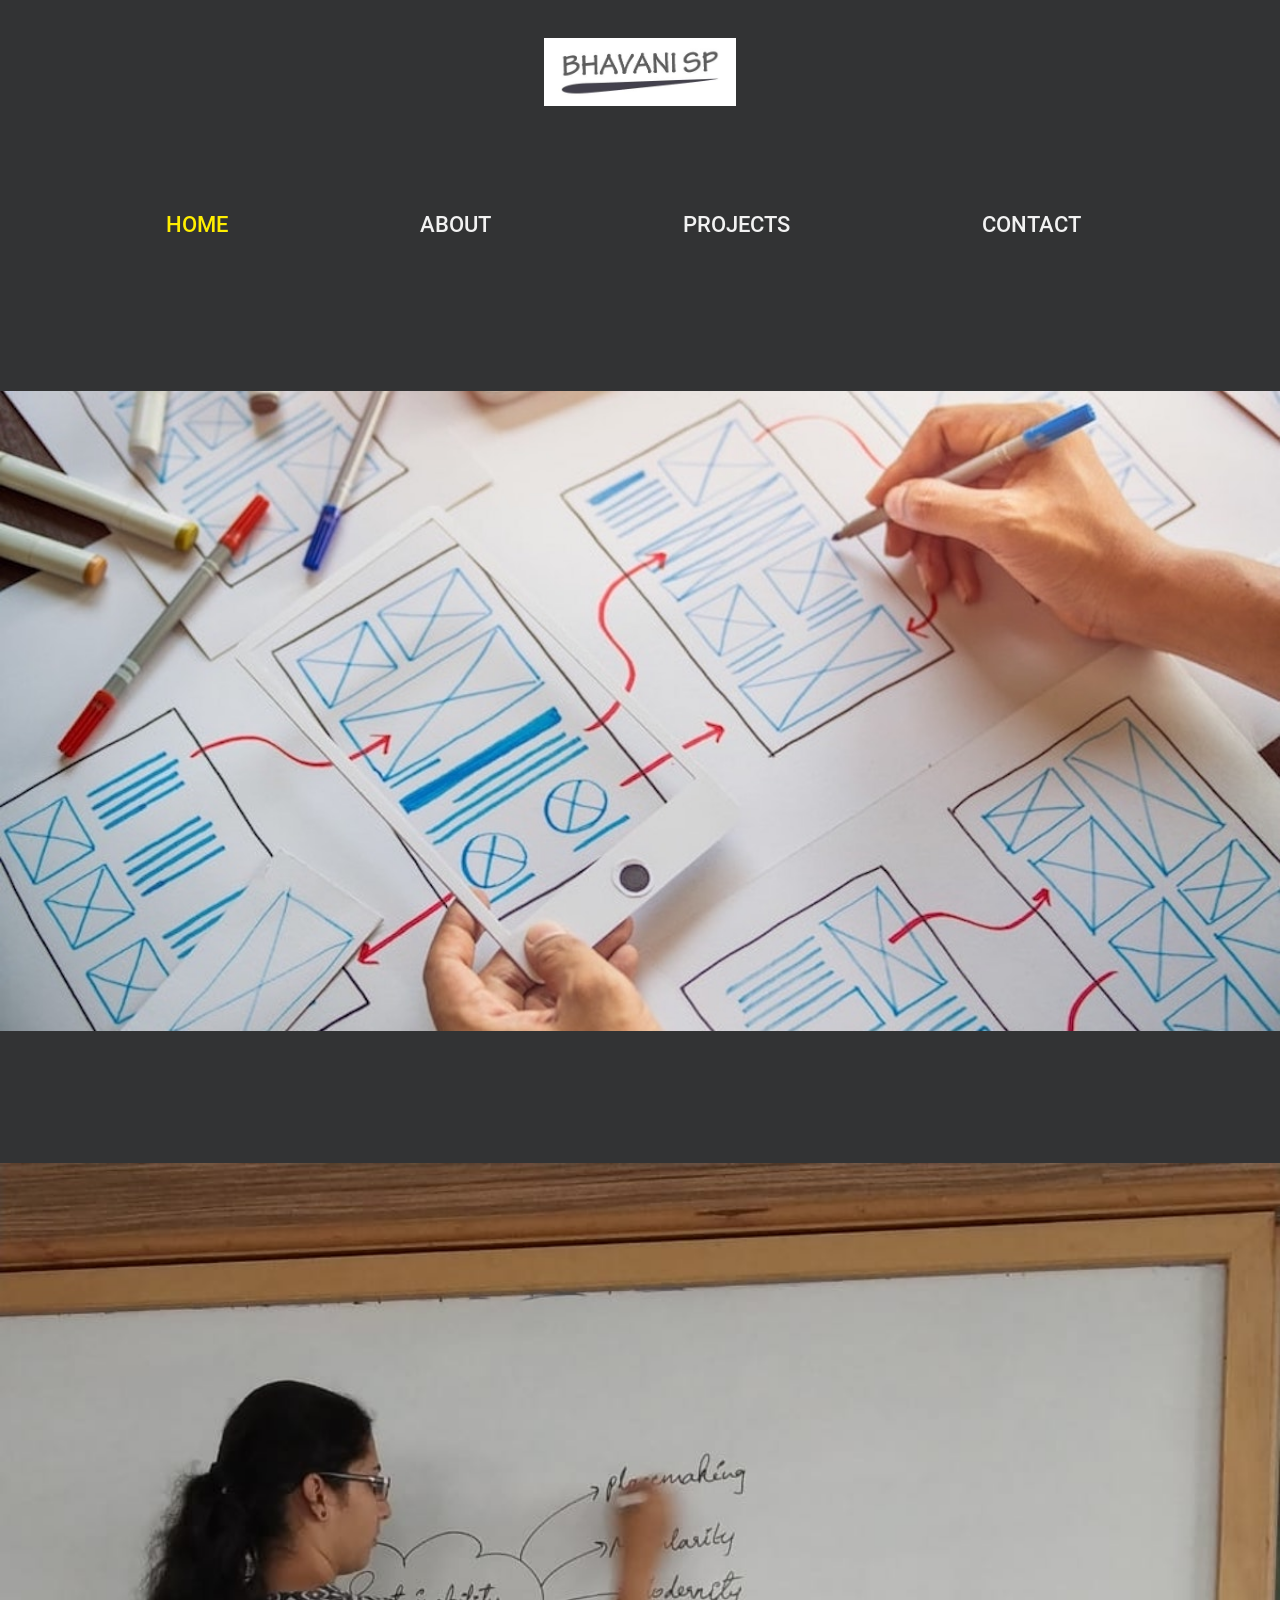
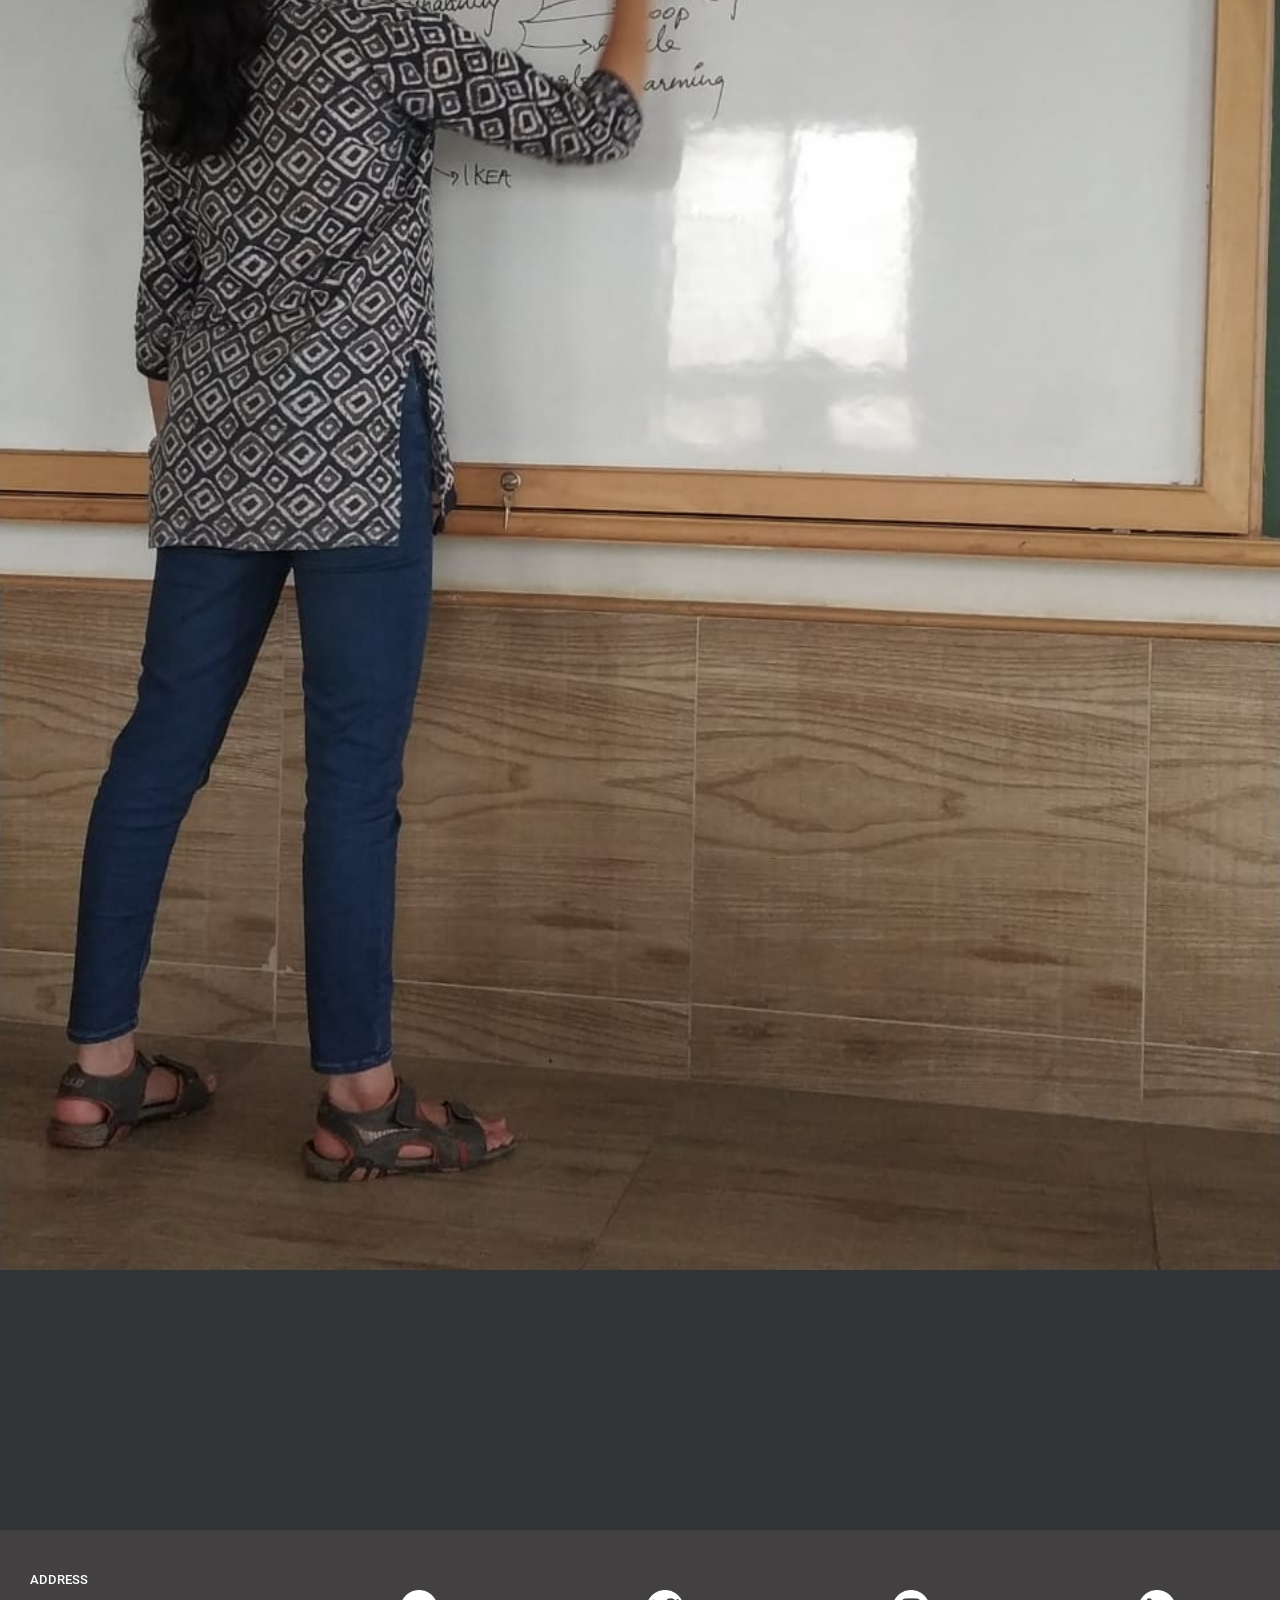
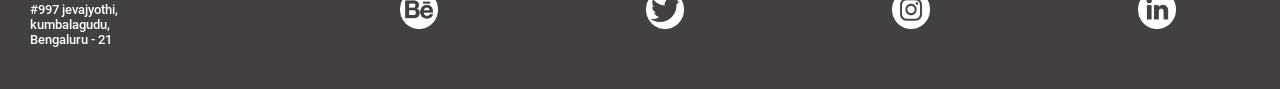
<file: index.html>
<!DOCTYPE html>
<head>
        <title>Bhavani SP Portfolio</title>
    <meta name="author" content="Bhavani SP">
    <meta name="key" content="Myportfolio">
    <meta name="viewpot" content="shrink-to-fit, initial scale=1.0, width-device-width, height=device-height, minimum-scale=1.0, maximum-scale=1,0, user-scalable=no"/>
    
    <link rel="stylesheet" type="text/css" href="/css/home.css">
    <link rel="stylesheet" type="text/css" href="/css/header.css">
    <link rel="stylesheet" type="text/css" href="/css/footer.css">
    </head>

<body>

    <div class="logo">
        <div class="logo img">
          <img src="/images/logo.JPG">
        </div>
      </div>
    
      <div class="topnav" id="myTopnav">
        <a href="index.html" class="active">HOME</a>
        <a href="about.html">ABOUT</a>
        <a href="project.html">PROJECTS</a>
        <a href="contact.html">CONTACT</a>
        <a href="javascript:void(0);" class="icon" onclick="myFunction()">
          <img height="20vw" width="20vw" src="/images/hamburger.png">
        </a>
      </div>
    
      <div class="slide-bar">
            <img src="/images/slide.jpg"> 
            <img src="/images/me.jpg">
        </div>

        <div class="footer">
                <div class="footer-container">
                <div class="address">
                <p>ADDRESS<br><br>#997 jevajyothi,<br>kumbalagudu,<br>Bengaluru - 21</p>
                </div>
            
                <div class="l1">
                            <a href="https://www.behance.net/bhavanibspbe99"> <img src="/images/behance-logo.png"> </a>
                        </div>
                        <div class="l2">
                        <a href="https://twitter.com/bsp43483039"><img src="/images/twitter-social-logotype.png"> </a>
                        </div>
                        <div class="l3">
                        <a href="https://www.instagram.com/bsp514/"><img src="/images/instagram.png"> </a>
                        </div>
                        <div class="l4">
                        <a href="https://www.linkedin.com/in/bhavani-sp-129776164/"><img src="/images/linkedin(2).png"> </a>
                        </div>
            </div>
            </div>
    
            <script>
                    function myFunction() {
                      var x = document.getElementById("myTopnav");
                      if (x.className === "topnav") {
                        x.className += " responsive";
                      } else {
                        x.className = "topnav";
                      }
                    }
                    </script>

</body>
</html>
</file>
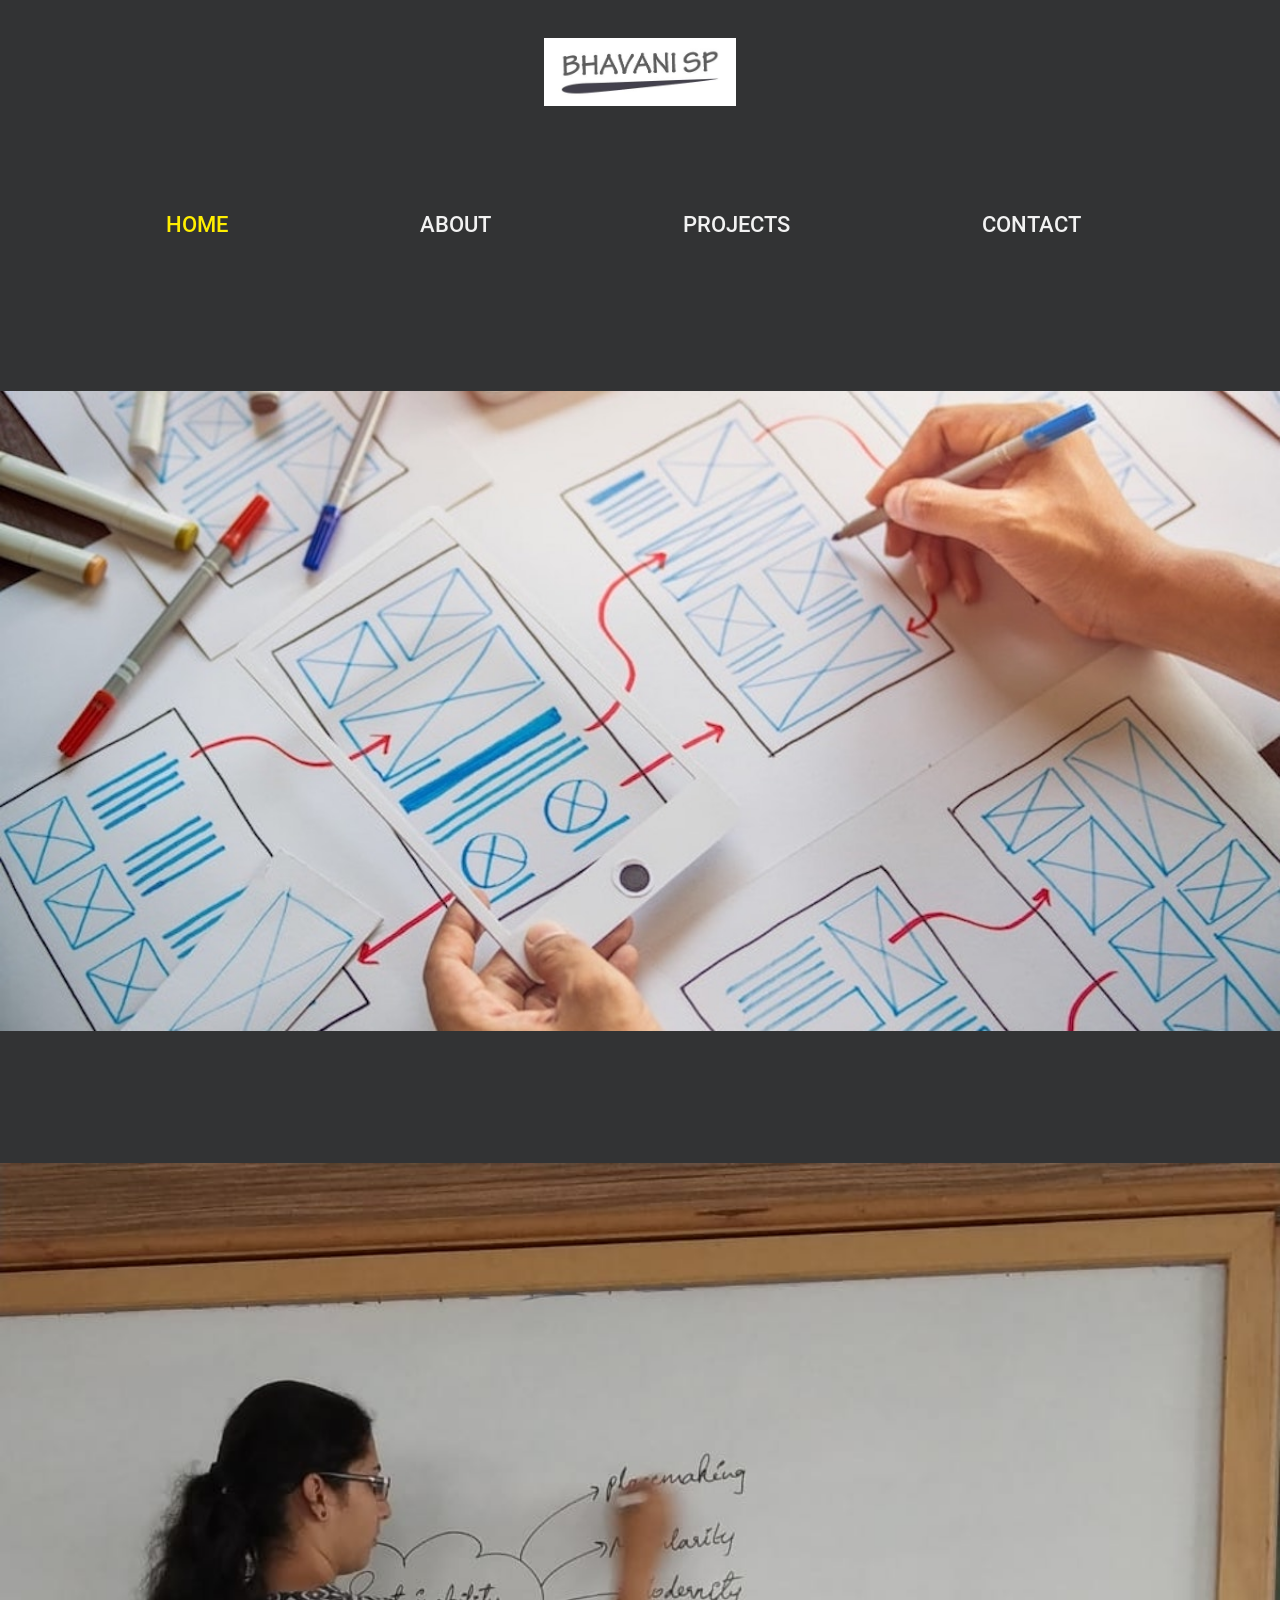
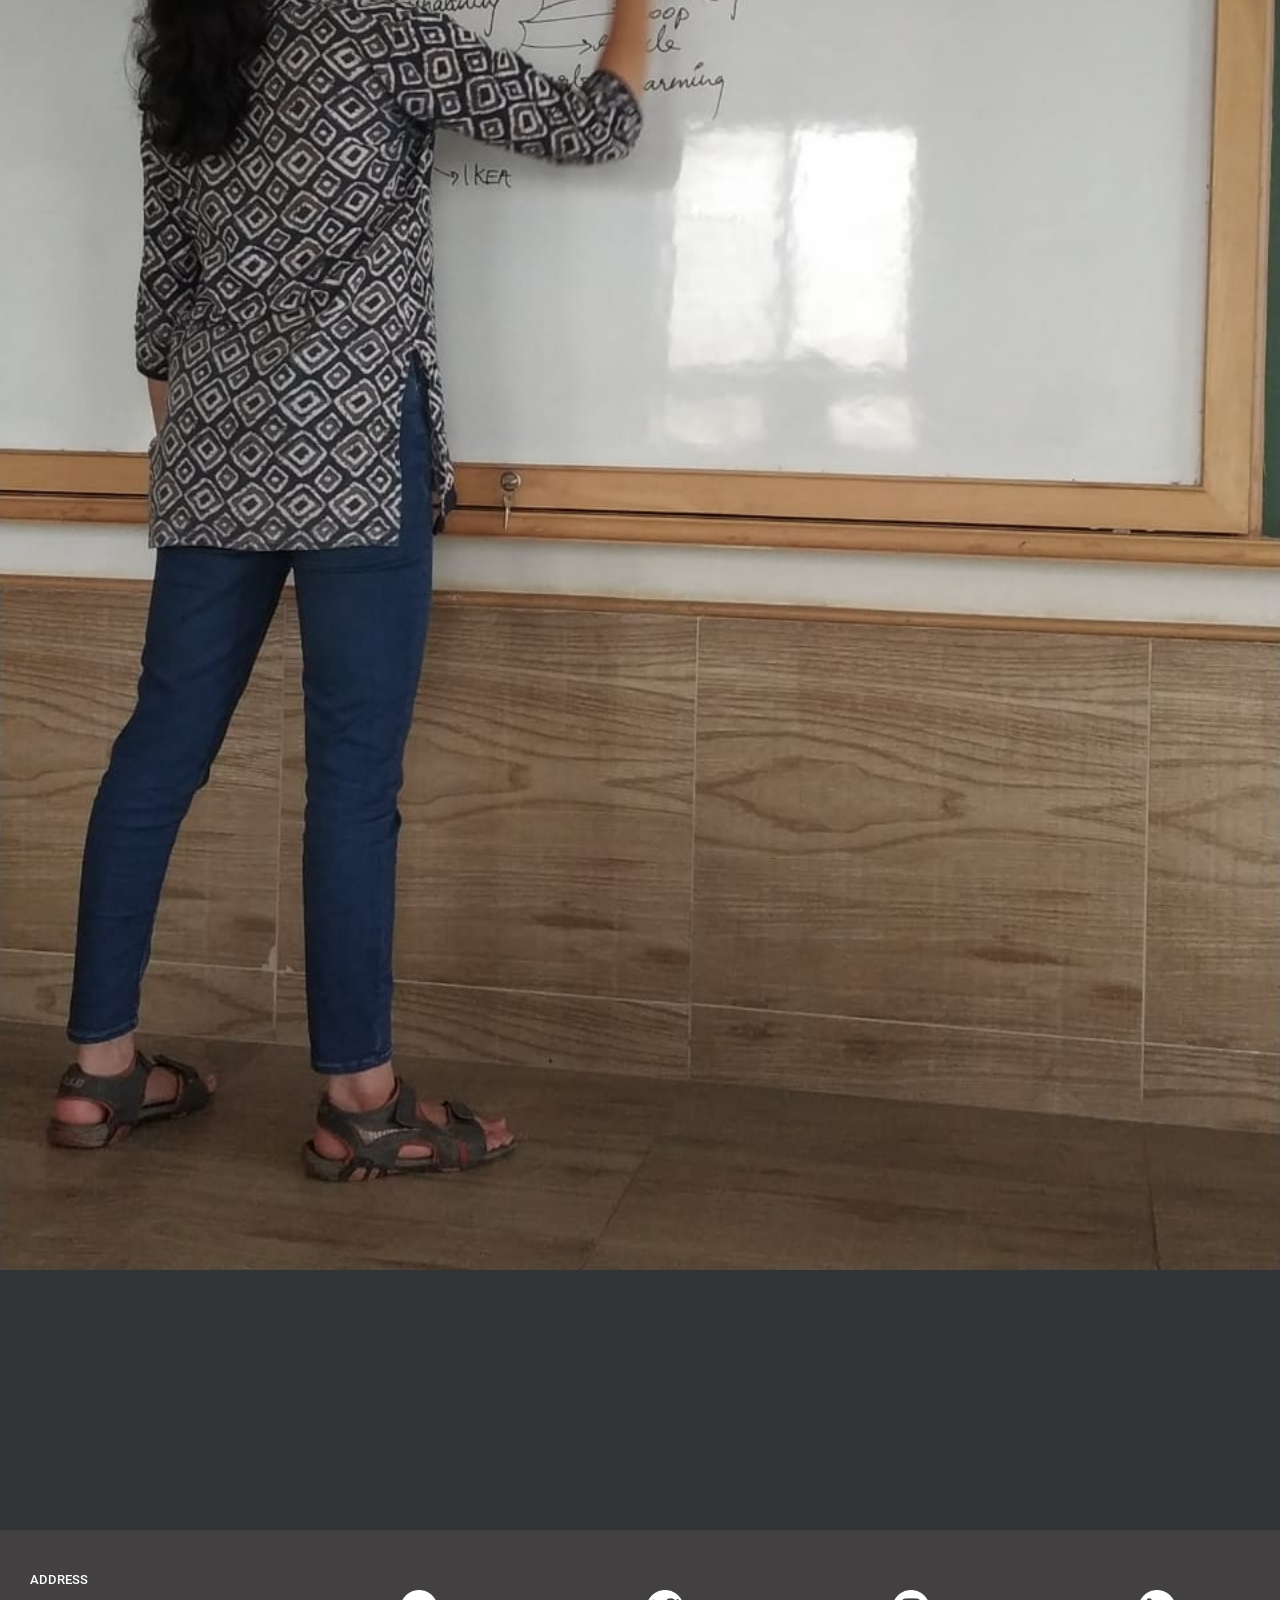
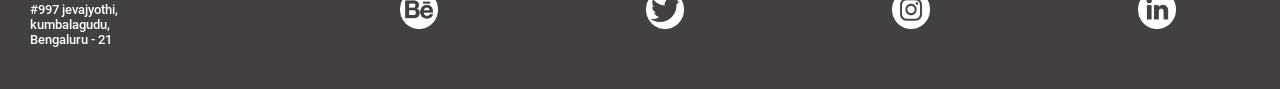
<file: portfolio/index.html>
<!DOCTYPE html>
<head>
        <title>Bhavani SP Portfolio</title>
    <meta name="author" content="Bhavani SP">
    <meta name="key" content="Myportfolio">
    <meta name="viewpot" content="shrink-to-fit, initial scale=1.0, width-device-width, height=device-height, minimum-scale=1.0, maximum-scale=1,0, user-scalable=no"/>
    
    <link rel="stylesheet" type="text/css" href="/css/home.css">
    <link rel="stylesheet" type="text/css" href="/css/header.css">
    <link rel="stylesheet" type="text/css" href="/css/footer.css">
    </head>

<body>

    <div class="logo">
        <div class="logo img">
          <img src="/images/logo.JPG">
        </div>
      </div>
    
      <div class="topnav" id="myTopnav">
        <a href="index.html" class="active">HOME</a>
        <a href="about.html">ABOUT</a>
        <a href="project.html">PROJECTS</a>
        <a href="contact.html">CONTACT</a>
        <a href="javascript:void(0);" class="icon" onclick="myFunction()">
          <img height="20vw" width="20vw" src="/images/hamburger.png">
        </a>
      </div>
    
      <div class="slide-bar">
            <img src="/images/slide.jpg"> 
            <img src="/images/me.jpg">
        </div>

        <div class="footer">
                <div class="footer-container">
                <div class="address">
                <p>ADDRESS<br><br>#997 jevajyothi,<br>kumbalagudu,<br>Bengaluru - 21</p>
                </div>
            
                <div class="l1">
                            <a href="https://www.behance.net/bhavanibspbe99"> <img src="/images/behance-logo.png"> </a>
                        </div>
                        <div class="l2">
                        <a href="https://twitter.com/bsp43483039"><img src="/images/twitter-social-logotype.png"> </a>
                        </div>
                        <div class="l3">
                        <a href="https://www.instagram.com/bsp514/"><img src="/images/instagram.png"> </a>
                        </div>
                        <div class="l4">
                        <a href="https://www.linkedin.com/in/bhavani-sp-129776164/"><img src="/images/linkedin(2).png"> </a>
                        </div>
            </div>
            </div>
    
            <script>
                    function myFunction() {
                      var x = document.getElementById("myTopnav");
                      if (x.className === "topnav") {
                        x.className += " responsive";
                      } else {
                        x.className = "topnav";
                      }
                    }
                    </script>

</body>
</html>
</file>
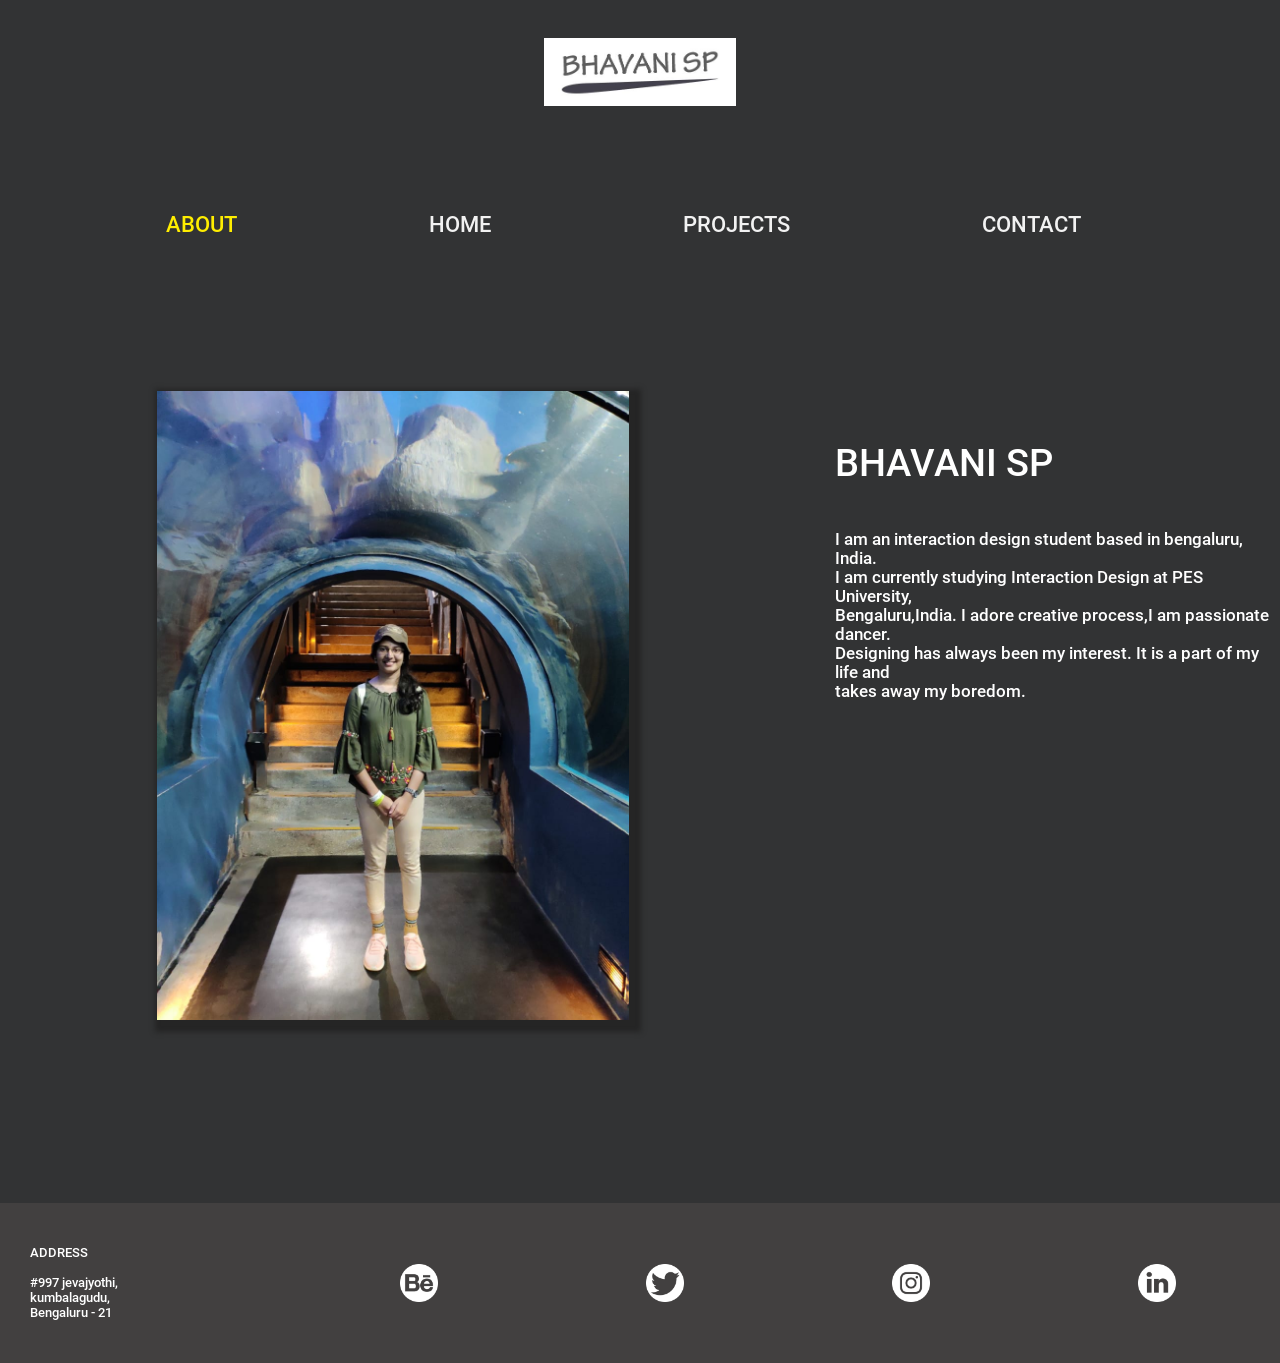
<file: about.html>
<!DOCTYPE html>
<head>
        <title>Bhavani SP Portfolio</title>
    <meta name="author" content="Bhavani SP">
    <meta name="key" content="Myportfolio">
    <meta name="viewpot" content="shrink-to-fit, initial scale=1.0, width-device-width, height=device-height, minimum-scale=1.0, maximum-scale=1,0, user-scalable=no"/>
    
    <link rel="stylesheet" type="text/css" href="/css/about.css">
    <link rel="stylesheet" type="text/css" href="/css/header.css">
    <link rel="stylesheet" type="text/css" href="/css/footer.css">
    </head>

<body>
    
    <div class="logo">
        <div class="logo img">
          <img src="/images/logo.JPG">
        </div>
      </div>
    
      <div class="topnav" id="myTopnav">
        <a href="about.html"class="active">ABOUT</a>
        <a href="index.html" >HOME</a>
        <a href="project.html">PROJECTS</a>
        <a href="contact.html">CONTACT</a>
        <a href="javascript:void(0);" class="icon" onclick="myFunction()">
          <img height="20vw" width="20vw" src="/images/hamburger.png">
        </a>
      </div>
        

        <div class="self">
            <div class="myself">
                <img src="/images/myimg.jpg">
            </div>
            <div class="about-myself">
                BHAVANI SP <br> <br>
            <div class="description">
                    I am an interaction design student based in bengaluru, India.<br>
                    I am currently studying Interaction Design at PES University, <br>
                    Bengaluru,India. I adore creative process,I am passionate dancer.<br>
                    Designing has always been my interest. It is a part of my life and <br>
                    takes away my boredom.
                </div>
            </div>
        </div>
        

        <div class="footer">
            <div class="footer-container">
            <div class="address">
            <p>ADDRESS<br><br>#997 jevajyothi,<br>kumbalagudu,<br>Bengaluru - 21</p>
            </div>
        
            <div class="l1">
                    <a href="https://www.behance.net/bhavanibspbe99"> <img src="/images/behance-logo.png"> </a>
                </div>
                <div class="l2">
                <a href="https://twitter.com/bsp43483039"><img src="/images/twitter-social-logotype.png"> </a>
                </div>
                <div class="l3">
                <a href="https://www.instagram.com/bsp514/"><img src="/images/instagram.png"> </a>
                </div>
                <div class="l4">
                <a href="https://www.linkedin.com/in/bhavani-sp-129776164/"><img src="/images/linkedin(2).png"> </a>
                </div>
        </div>
        </div>

        <script>
            function myFunction() {
              var x = document.getElementById("myTopnav");
              if (x.className === "topnav") {
                x.className += " responsive";
              } else {
                x.className = "topnav";
              }
            }
            </script>

</body>
</html>
</file>
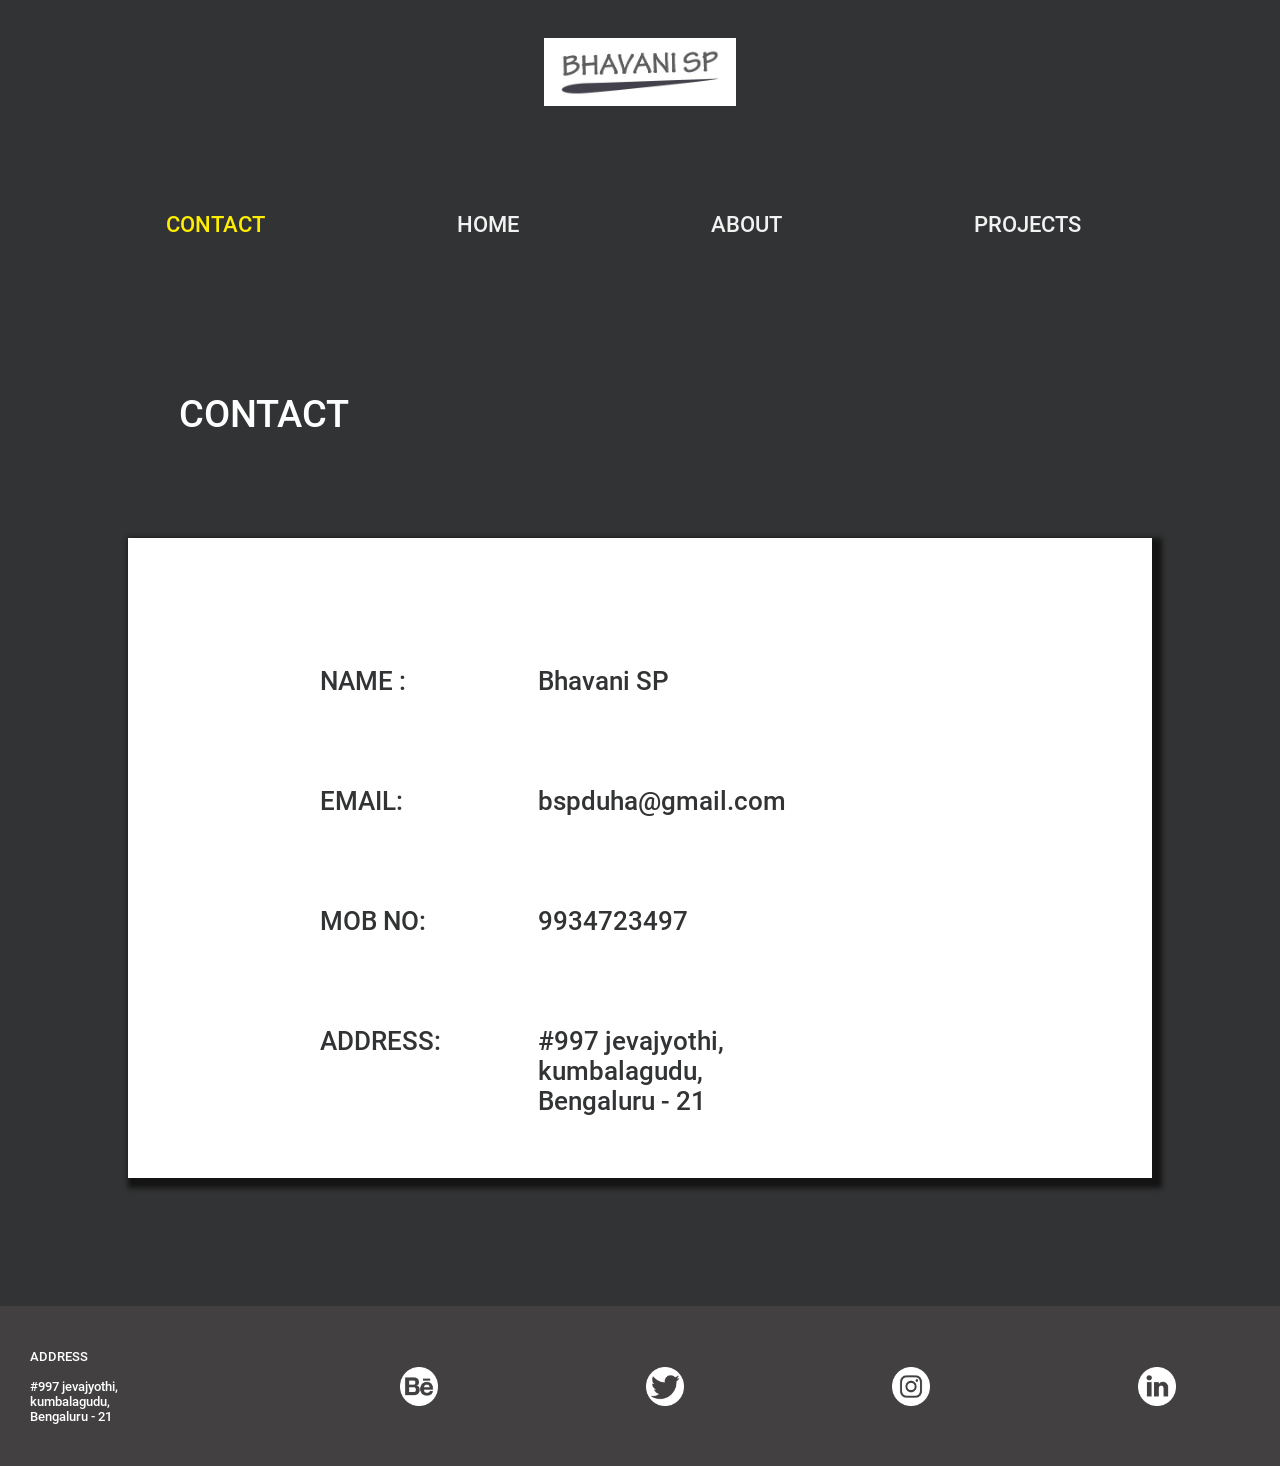
<file: contact.html>
<!DOCTYPE html>
<head>
        <title>Bhavani SP Portfolio</title>
    <meta name="author" content="Bhavani SP">
    <meta name="key" content="Myportfolio">
    <meta name="viewpot" content="shrink-to-fit, initial scale=1.0, width-device-width, height=device-height, minimum-scale=1.0, maximum-scale=1,0, user-scalable=no"/>
    
    <link rel="stylesheet" type="text/css" href="/css/contact.css">
    <link rel="stylesheet" type="text/css" href="/css/header.css">
    <link rel="stylesheet" type="text/css" href="/css/footer.css">
    </head>

<body>
    
        <div class="logo">
                <div class="logo img">
                  <img src="/images/logo.JPG">
                </div>
              </div>
            
              <div class="topnav" id="myTopnav">
                  <a href="contact.html"class="active">CONTACT</a>
                <a href="index.html" >HOME</a>
                <a href="about.html">ABOUT</a>
                <a href="project.html">PROJECTS</a>  
                <a href="javascript:void(0);" class="icon" onclick="myFunction()">
                  <img height="20vw" width="20vw" src="/images/hamburger.png">
                </a>
              </div>

        <div class="contact">
                <div class="heading">
                        CONTACT
                    </div>
              <div class="contact-container">
            <div class="description-1">
                NAME : <br> <br> <br> <br>
                EMAIL: <br> <br> <br> <br>
                MOB NO: <br> <br> <br> <br>
                ADDRESS:
            </div>
            <div class="description-2">
                Bhavani SP <br> <br> <br> <br>
                bspduha@gmail.com <br> <br> <br> <br>
                9934723497 <br> <br> <br> <br>
                #997 jevajyothi,<br>
                kumbalagudu,<br>
                Bengaluru - 21

            </div>
        </div>
        </div>
        <div class="footer">
                        <div class="footer-container">
                        <div class="address">
                        <p>ADDRESS<br><br>#997 jevajyothi,<br>kumbalagudu,<br>Bengaluru - 21</p>
                        </div>
                    
                        <div class="l1">
                            <a href="https://www.behance.net/bhavanibspbe99"> <img src="/images/behance-logo.png"> </a>
                        </div>
                        <div class="l2">
                        <a href="https://twitter.com/bsp43483039"><img src="/images/twitter-social-logotype.png"> </a>
                        </div>
                        <div class="l3">
                        <a href="https://www.instagram.com/bsp514/"><img src="/images/instagram.png"> </a>
                        </div>
                        <div class="l4">
                        <a href="https://www.linkedin.com/in/bhavani-sp-129776164/"><img src="/images/linkedin(2).png"> </a>
                        </div>
                    </div>
                    </div>

                    <script>
                        function myFunction() {
                          var x = document.getElementById("myTopnav");
                          if (x.className === "topnav") {
                            x.className += " responsive";
                          } else {
                            x.className = "topnav";
                          }
                        }
                        </script>
</body>
</html>
</file>
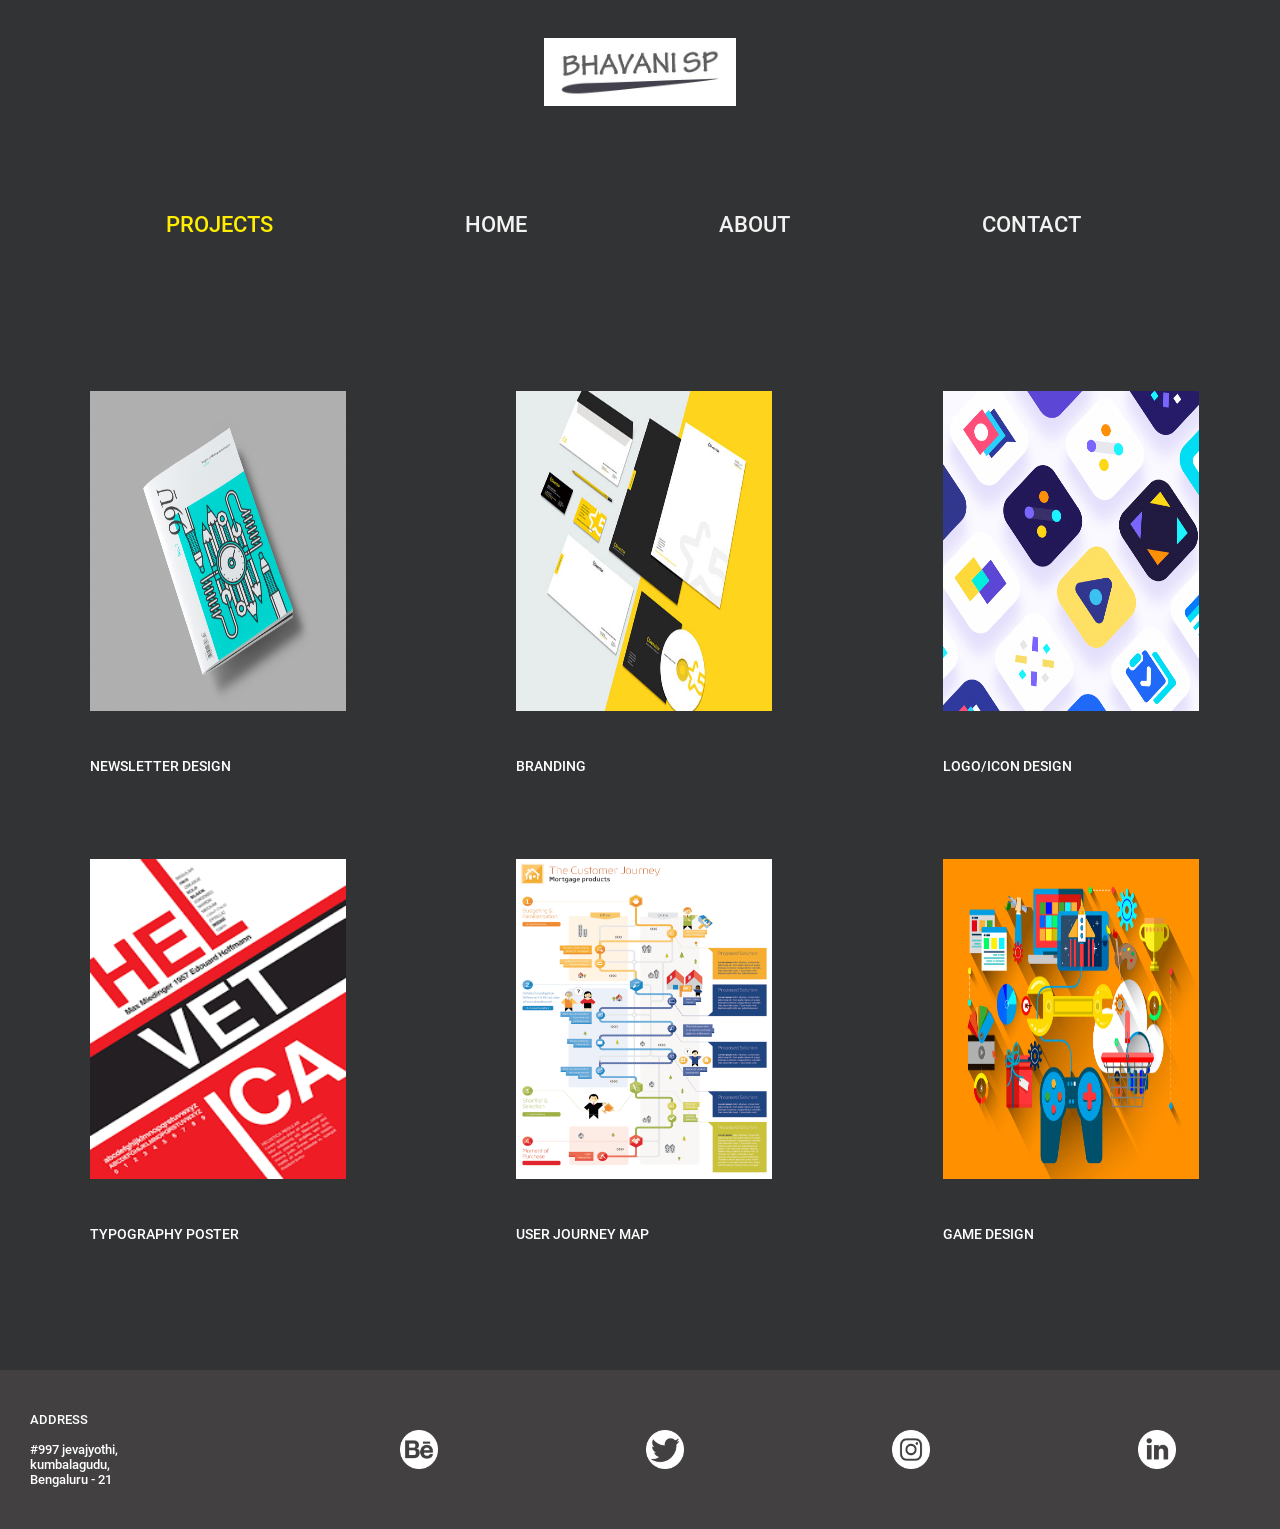
<file: project.html>
<!DOCTYPE html>
<head>
        <title>Bhavani SP Portfolio</title>
    <meta name="author" content="Bhavani SP">
    <meta name="key" content="Myportfolio">
    <meta name="viewpot" content="shrink-to-fit, initial scale=1.0, width-device-width, height=device-height, minimum-scale=1.0, maximum-scale=1,0, user-scalable=no"/>
    
    <link rel="stylesheet" type="text/css" href="/css/project.css">
    <link rel="stylesheet" type="text/css" href="/css/header.css">
    <link rel="stylesheet" type="text/css" href="/css/footer.css">
    </head>

<body>
    <div class="main">
            <div class="logo">
                    <div class="logo img">
                      <img src="/images/logo.JPG">
                    </div>
                  </div>
                
                  <div class="topnav" id="myTopnav">
                        <a href="project.html"class="active">PROJECTS</a>
                    <a href="index.html" >HOME</a>
                    <a href="about.html">ABOUT</a>
                    <a href="contact.html">CONTACT</a>
                    <a href="javascript:void(0);" class="icon" onclick="myFunction()">
                      <img height="20vw" width="20vw" src="/images/hamburger.png">
                    </a>
                  </div>


        <div class="project-container">
            <div class="project-1">
            <div class="p1">
                <img src="/images/newsletter.jpg">
            </div>
            
            <div class="t1">
                NEWSLETTER DESIGN
            </div>
        </div>
        <dIv class="project-2">
                <div class="p2">
                    <a href="project1.html">
                        <img src="/images/branding.jpg">
                        </a>
                </div>
                <div class="t2">
                        <a href="project1.html">
                                BRANDING
                                </a>
                </div>
            </div>
            <div class="project-3">
                    <div class="p3">
                            <a href="project2.html">
                                    <img src="/images/icon.png">
                                    </a>
                    </div>
                    <div class="t3">
                            <a href="project2.html">
                                    LOGO/ICON DESIGN
                                    </a>
                    </div>
                </div>
                <dIv class="project-4">
                        <div class="p4">
                            <img src="/images/images.png">
                        </div>
                        <div class="t4">
                            TYPOGRAPHY POSTER
                        </div>
                    </div>
                    <dIv class="project-5">
                            <div class="p5">
                                <img src="/images/map.png">
                            </div>
                            <div class="t5">
                                USER JOURNEY MAP
                            </div>
                        </div>
                        <dIv class="project-6">
                                <div class="p6">
                                    <img src="/images/game.png">
                                </div>
                                <div class="t6">
                                    GAME DESIGN
                                </div>
                            </div>
        </div>
        <div class="footer">
                <div class="footer-container">
                <div class="address">
                <p>ADDRESS<br><br>#997 jevajyothi,<br>kumbalagudu,<br>Bengaluru - 21</p>
                </div>
            
                <div class="l1">
                        <a href="https://www.behance.net/bhavanibspbe99"> <img src="/images/behance-logo.png"> </a>
                    </div>
                    <div class="l2">
                    <a href="https://twitter.com/bsp43483039"><img src="/images/twitter-social-logotype.png"> </a>
                    </div>
                    <div class="l3">
                    <a href="https://www.instagram.com/bsp514/"><img src="/images/instagram.png"> </a>
                    </div>
                    <div class="l4">
                    <a href="https://www.linkedin.com/in/bhavani-sp-129776164/"><img src="/images/linkedin(2).png"> </a>
                    </div>
            </div>
            </div>
    </div>

    
    <script>
            function myFunction() {
              var x = document.getElementById("myTopnav");
              if (x.className === "topnav") {
                x.className += " responsive";
              } else {
                x.className = "topnav";
              }
            }
            </script>

</body>
</html>
</file>
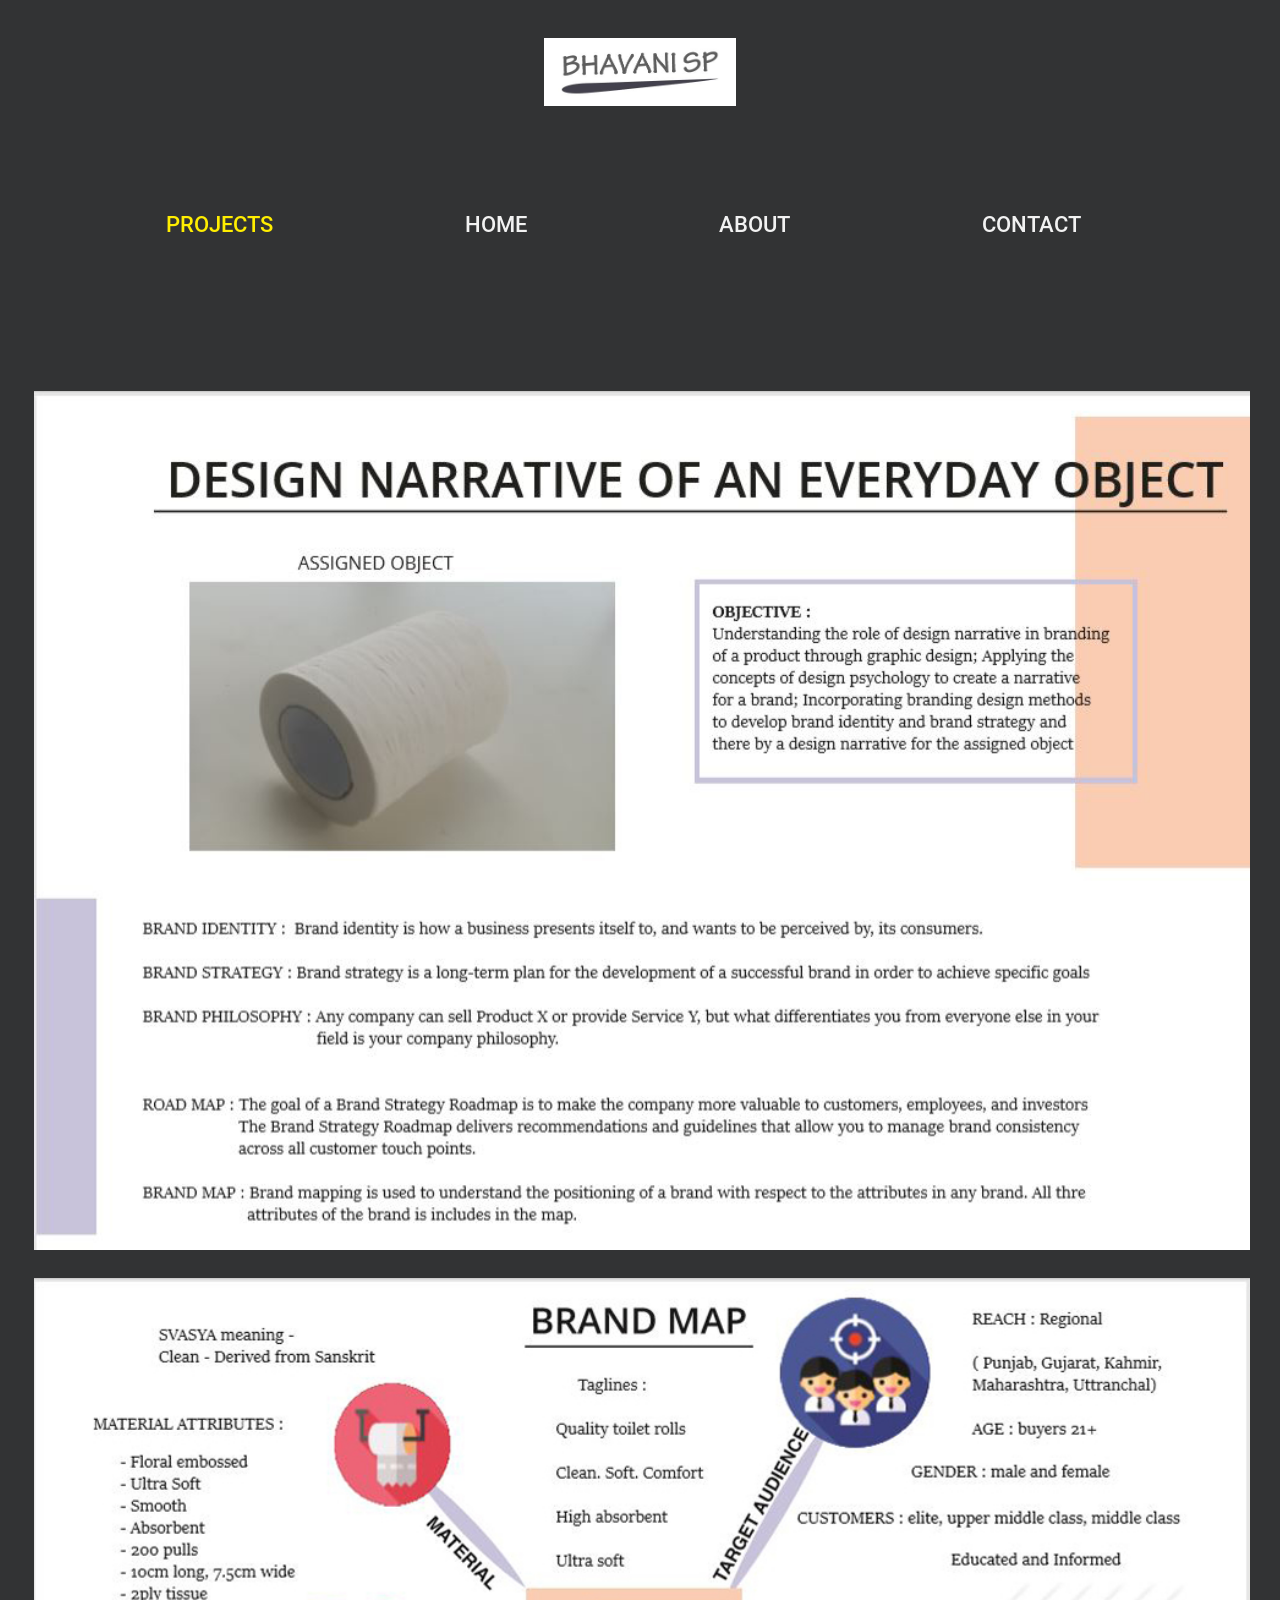
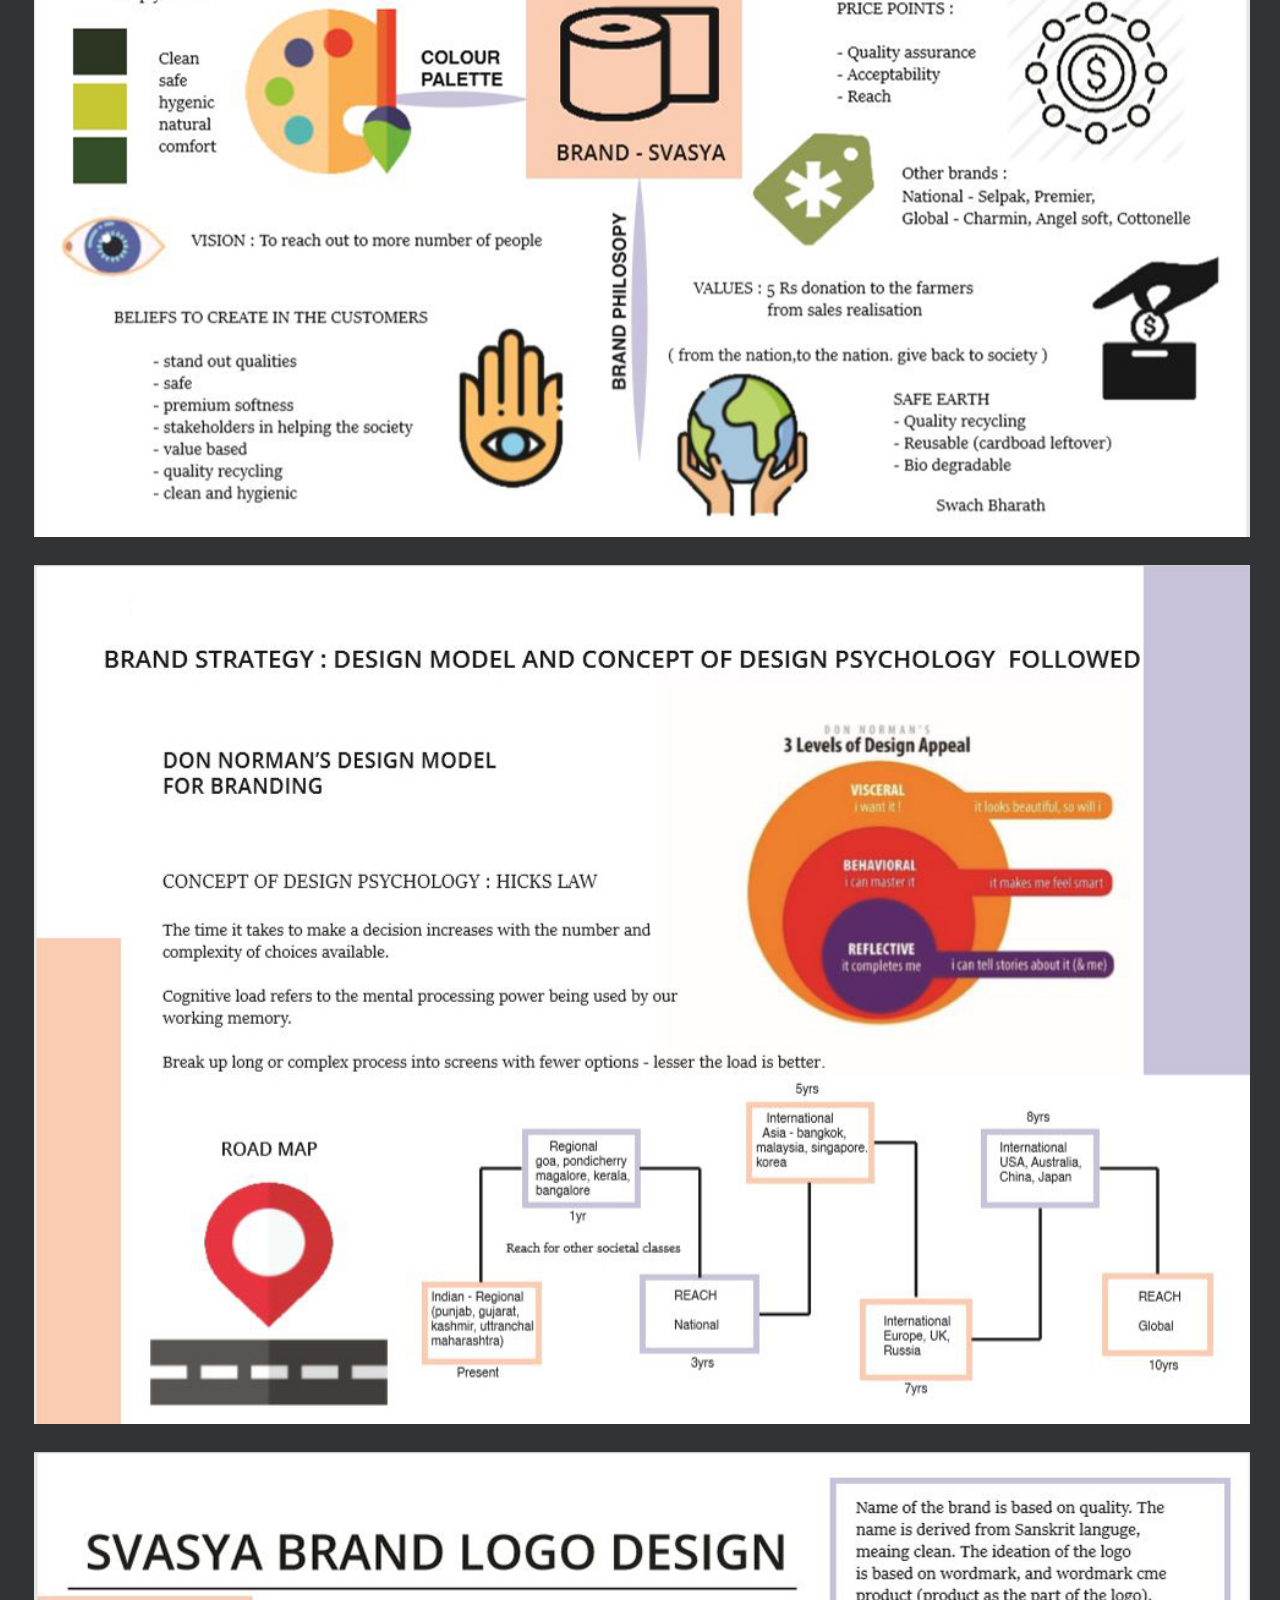
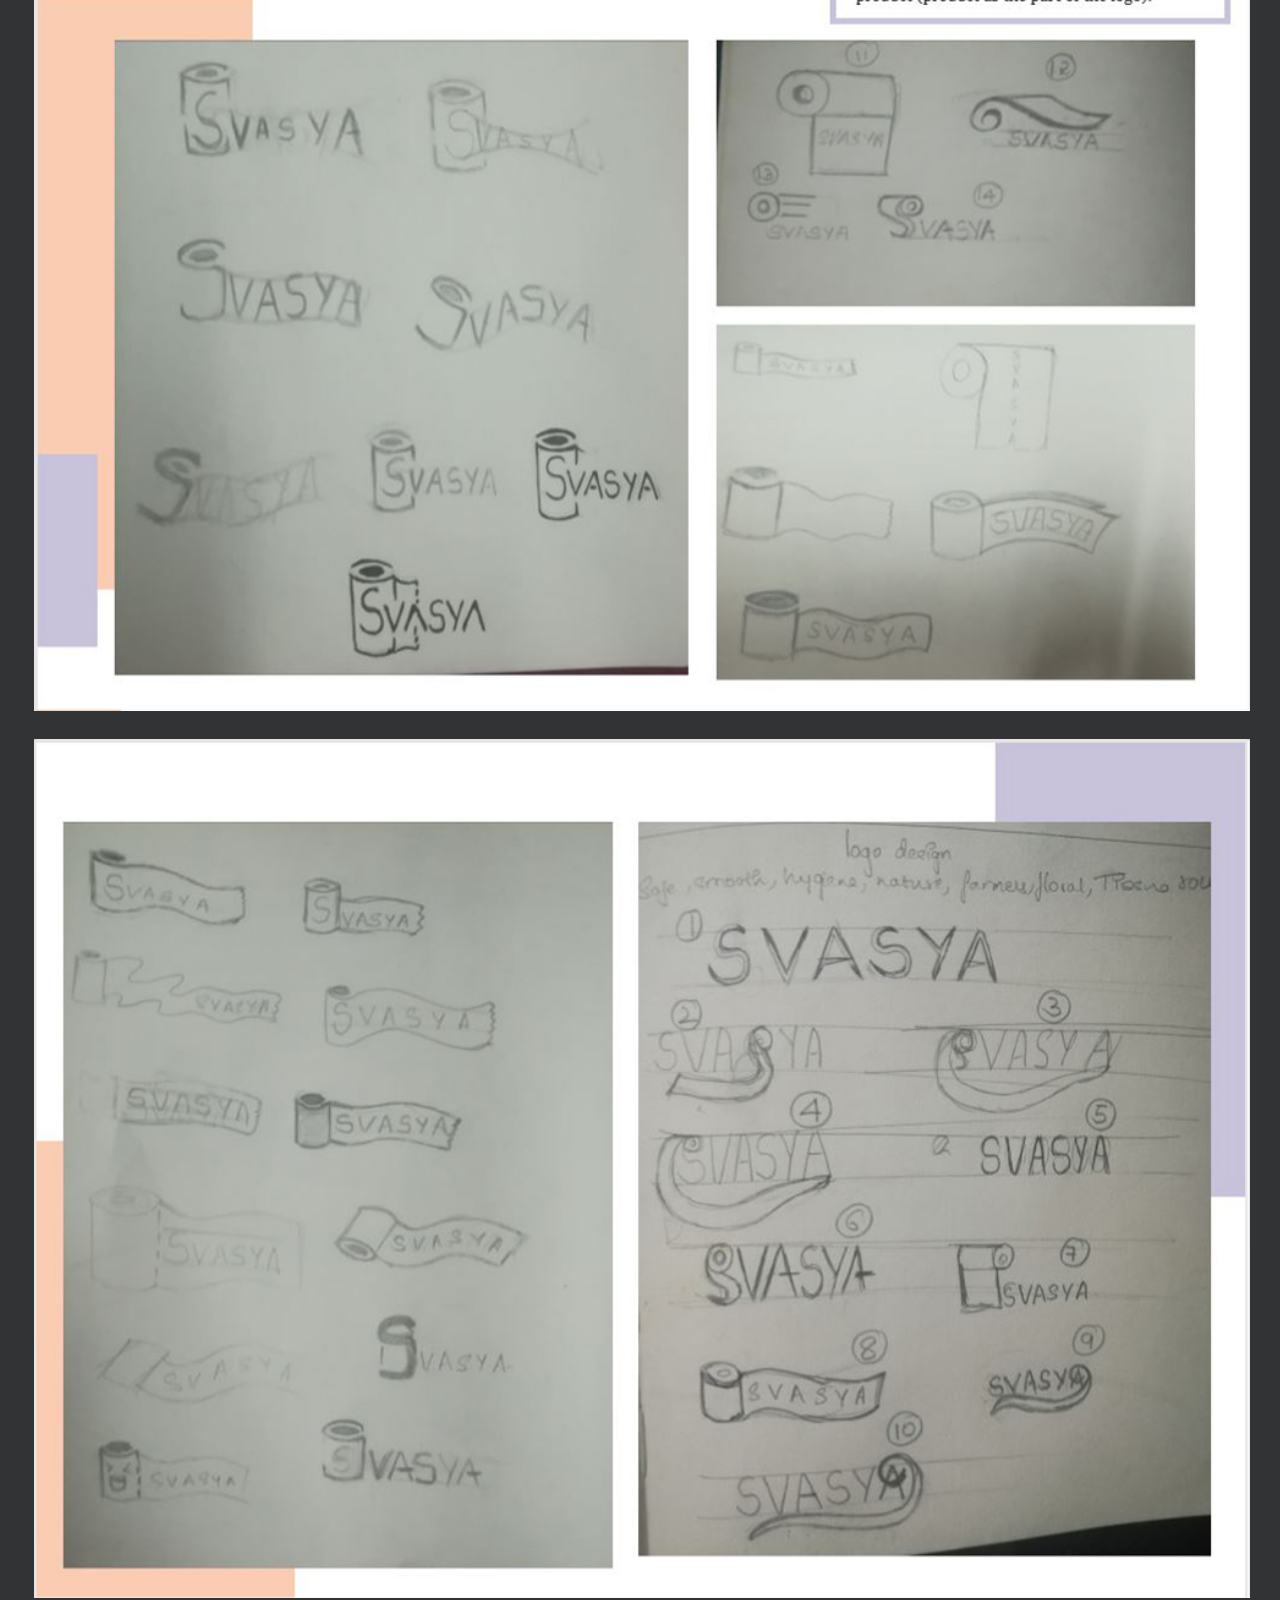
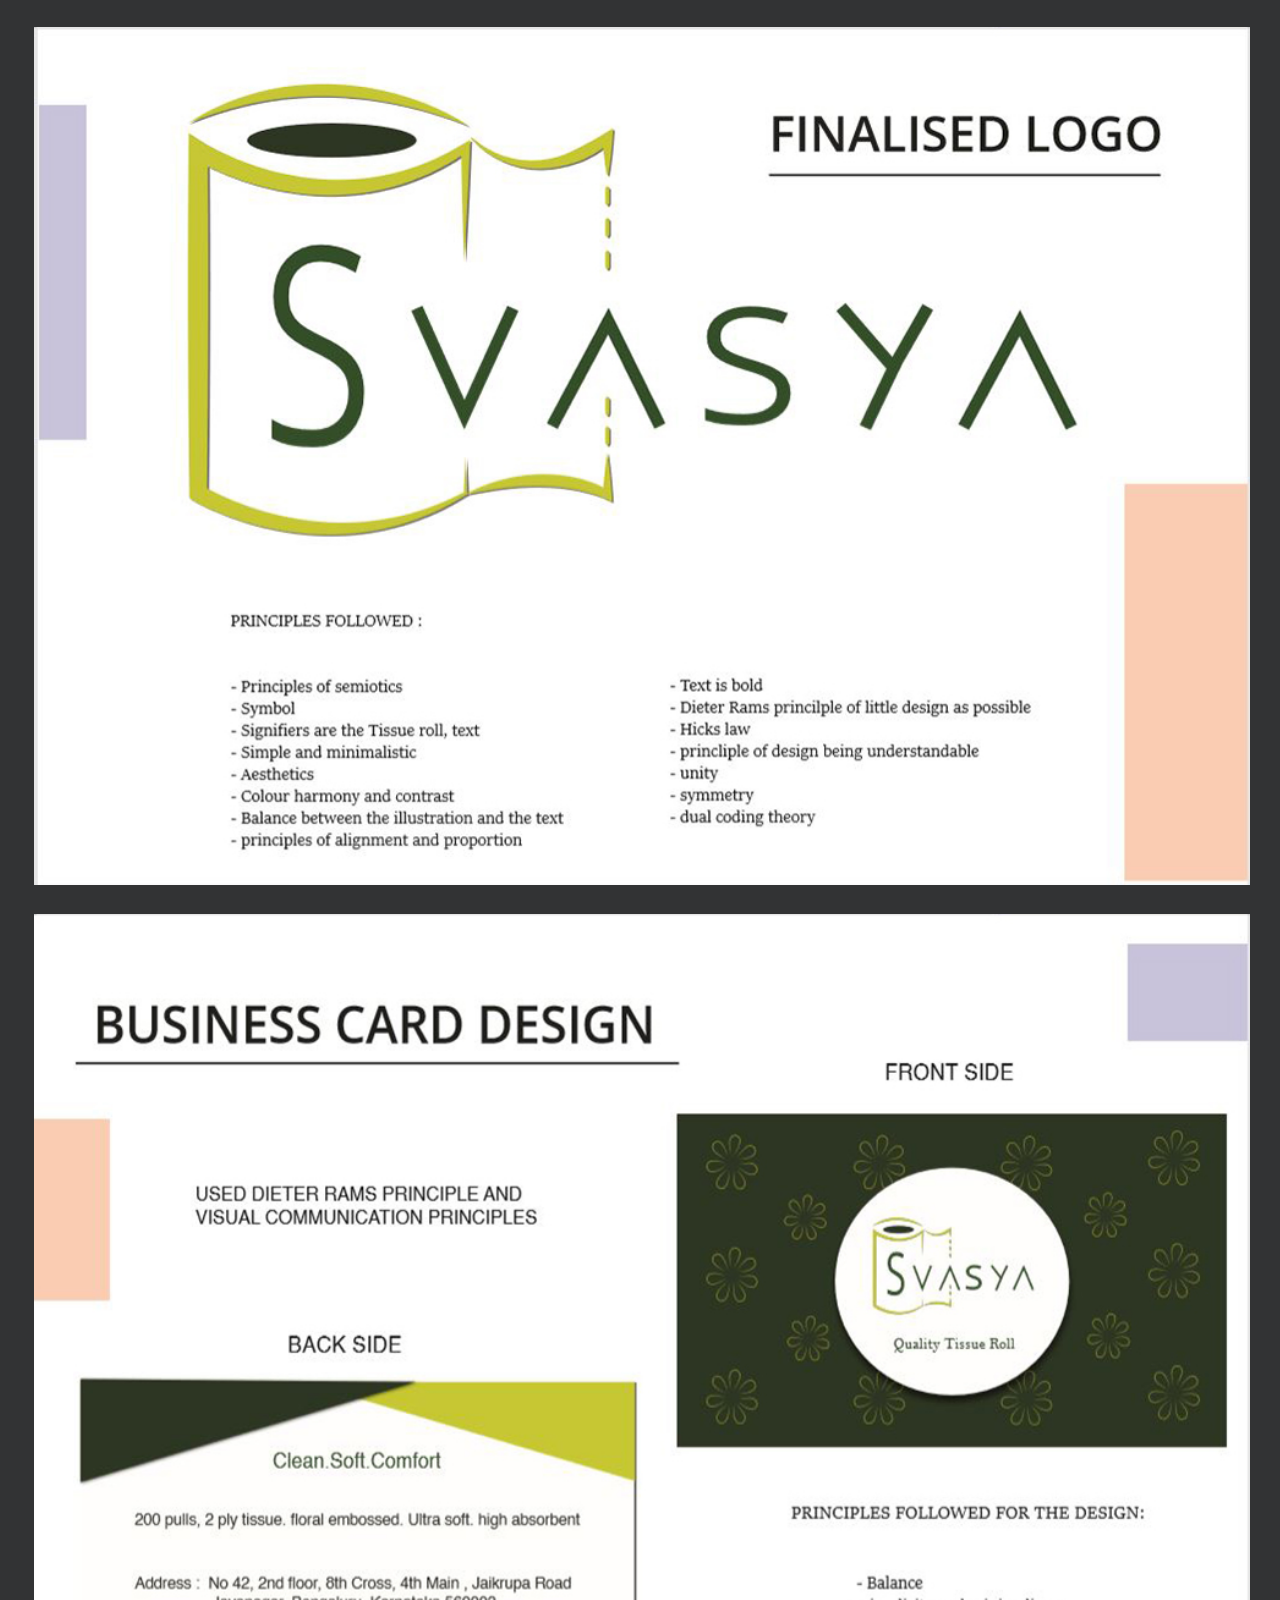
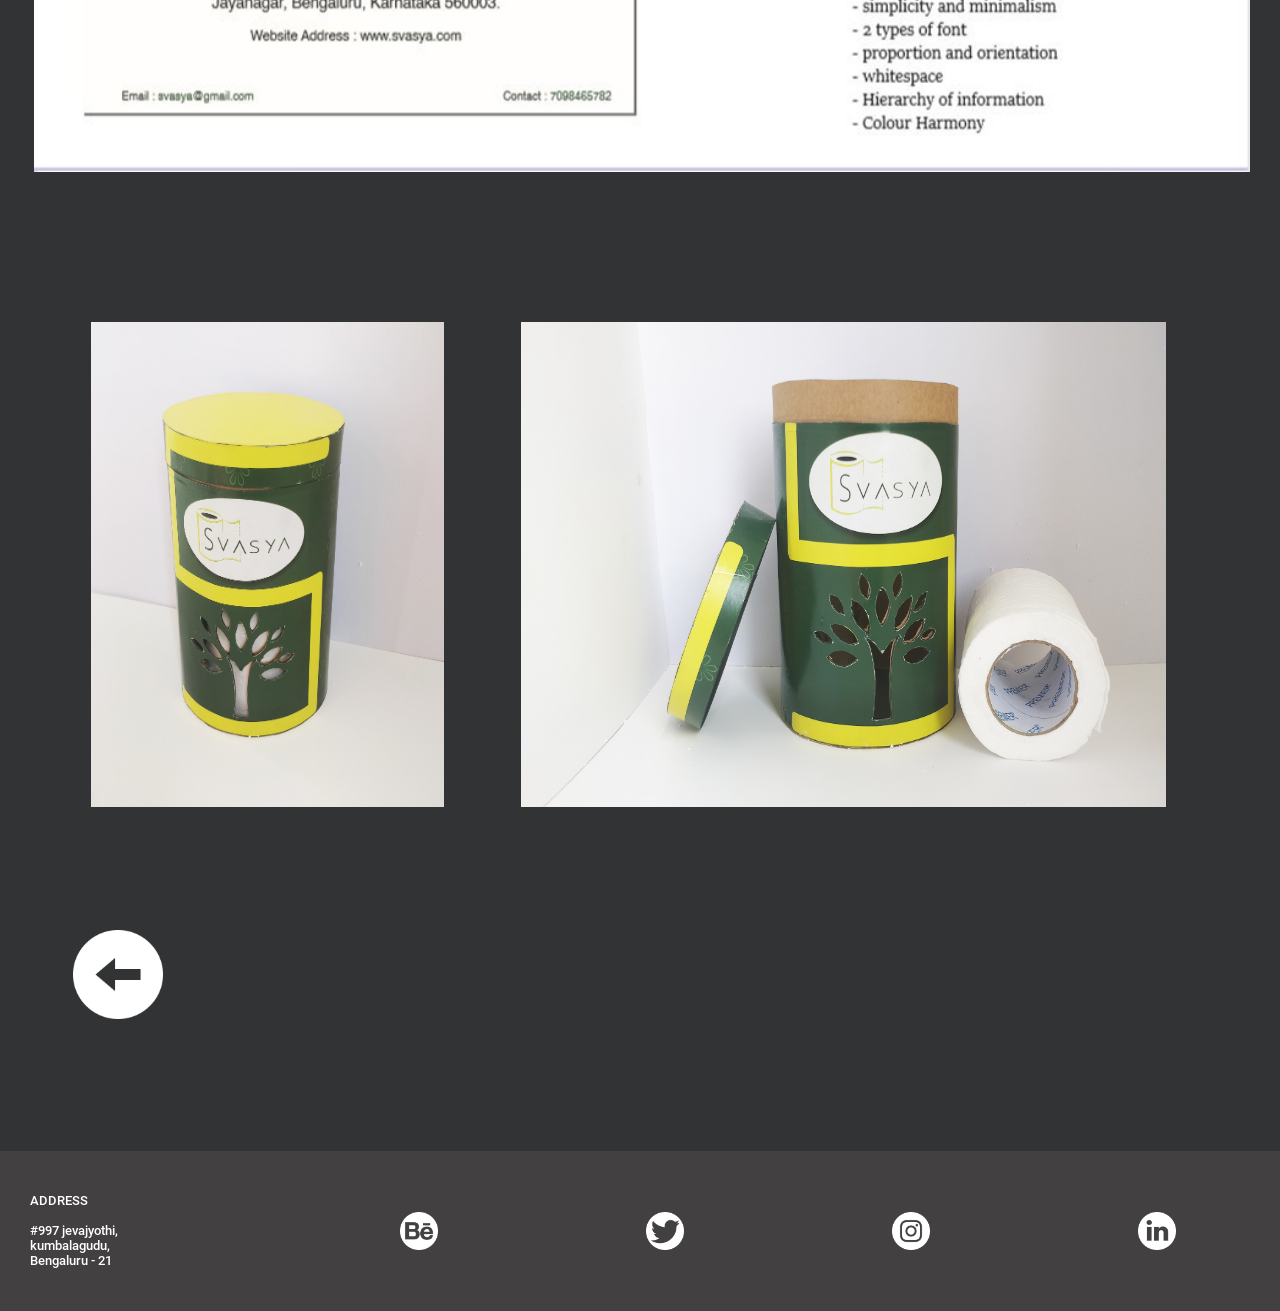
<file: project1.html>
<!DOCTYPE html>
<head>
        <title>Bhavani SP Portfolio</title>
    <meta name="author" content="Bhavani SP">
    <meta name="key" content="Myportfolio">
    <meta name="viewpot" content="shrink-to-fit, initial scale=1.0, width-device-width, height=device-height, minimum-scale=1.0, maximum-scale=1,0, user-scalable=no"/>
    
    <link rel="stylesheet" type="text/css" href="/css/project1.css">
    <link rel="stylesheet" type="text/css" href="/css/header.css">
    <link rel="stylesheet" type="text/css" href="/css/footer.css">
    </head>

<body>

        <div class="logo">
            <div class="logo img">
              <img src="/images/logo.JPG">
            </div>
          </div>
        
          <div class="topnav" id="myTopnav">
              <a href="project.html"class="active">PROJECTS</a>
            <a href="index.html" >HOME</a>
            <a href="about.html">ABOUT</a>
            <a href="contact.html">CONTACT</a>
            <a href="javascript:void(0);" class="icon" onclick="myFunction()">
              <img height="20vw" width="20vw" src="/images/hamburger.png">
            </a>
          </div>
        <div class="project1">
            <div class="p1">
                <img src="/images/p1.JPG"> 
                <img src="/images/p2.JPG"> 
                <img src="/images/p3.JPG"> 
                <img src="/images/p4.JPG"> 
                <img src="/images/p5.JPG"> 
                <img src="/images/p6.JPG"> 
                <img src="/images/p7.JPG">
            </div>
            <div class="last-p1">
                <img src="/images/p11.jpg">
                <img src="/images/p22.jpg">
        </div>
        <div class="back-icon">
           <a href="project.html"><img src="/images/left-arrow.png"></a>
        </div>
        </div>

        <div class="footer">
                <div class="footer-container">
                <div class="address">
                <p>ADDRESS<br><br>#997 jevajyothi,<br>kumbalagudu,<br>Bengaluru - 21</p>
                </div>
            
                <div class="l1">
                        <a href="https://www.behance.net/bhavanibspbe99"> <img src="/images/behance-logo.png"> </a>
                    </div>
                    <div class="l2">
                    <a href="https://twitter.com/bsp43483039"><img src="/images/twitter-social-logotype.png"> </a>
                    </div>
                    <div class="l3">
                    <a href="https://www.instagram.com/bsp514/"><img src="/images/instagram.png"> </a>
                    </div>
                    <div class="l4">
                    <a href="https://www.linkedin.com/in/bhavani-sp-129776164/"><img src="/images/linkedin(2).png"> </a>
                    </div>
            </div>
            </div>
            
            
                 <script>
                function myFunction() {
                  var x = document.getElementById("myTopnav");
                  if (x.className === "topnav") {
                    x.className += " responsive";
                  } else {
                    x.className = "topnav";
                  }
                }
                </script>

</body>
</html>
</file>
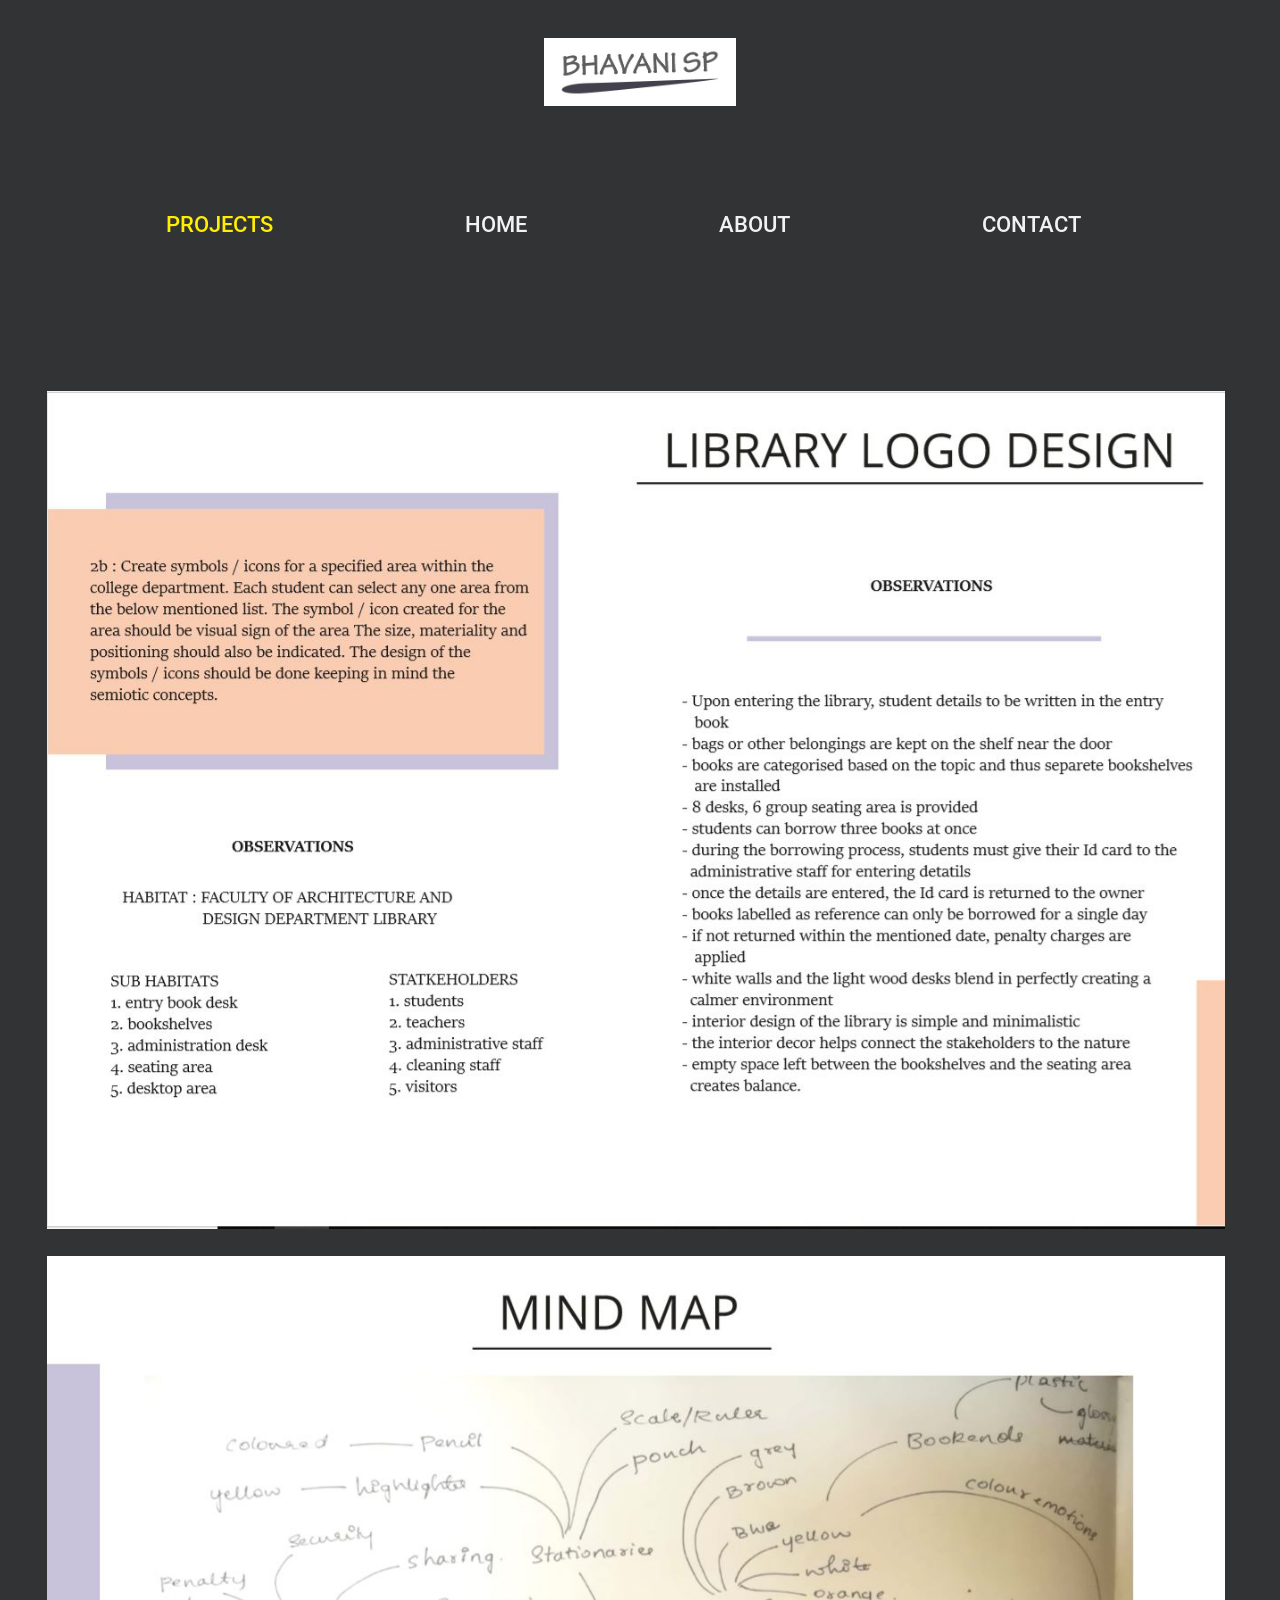
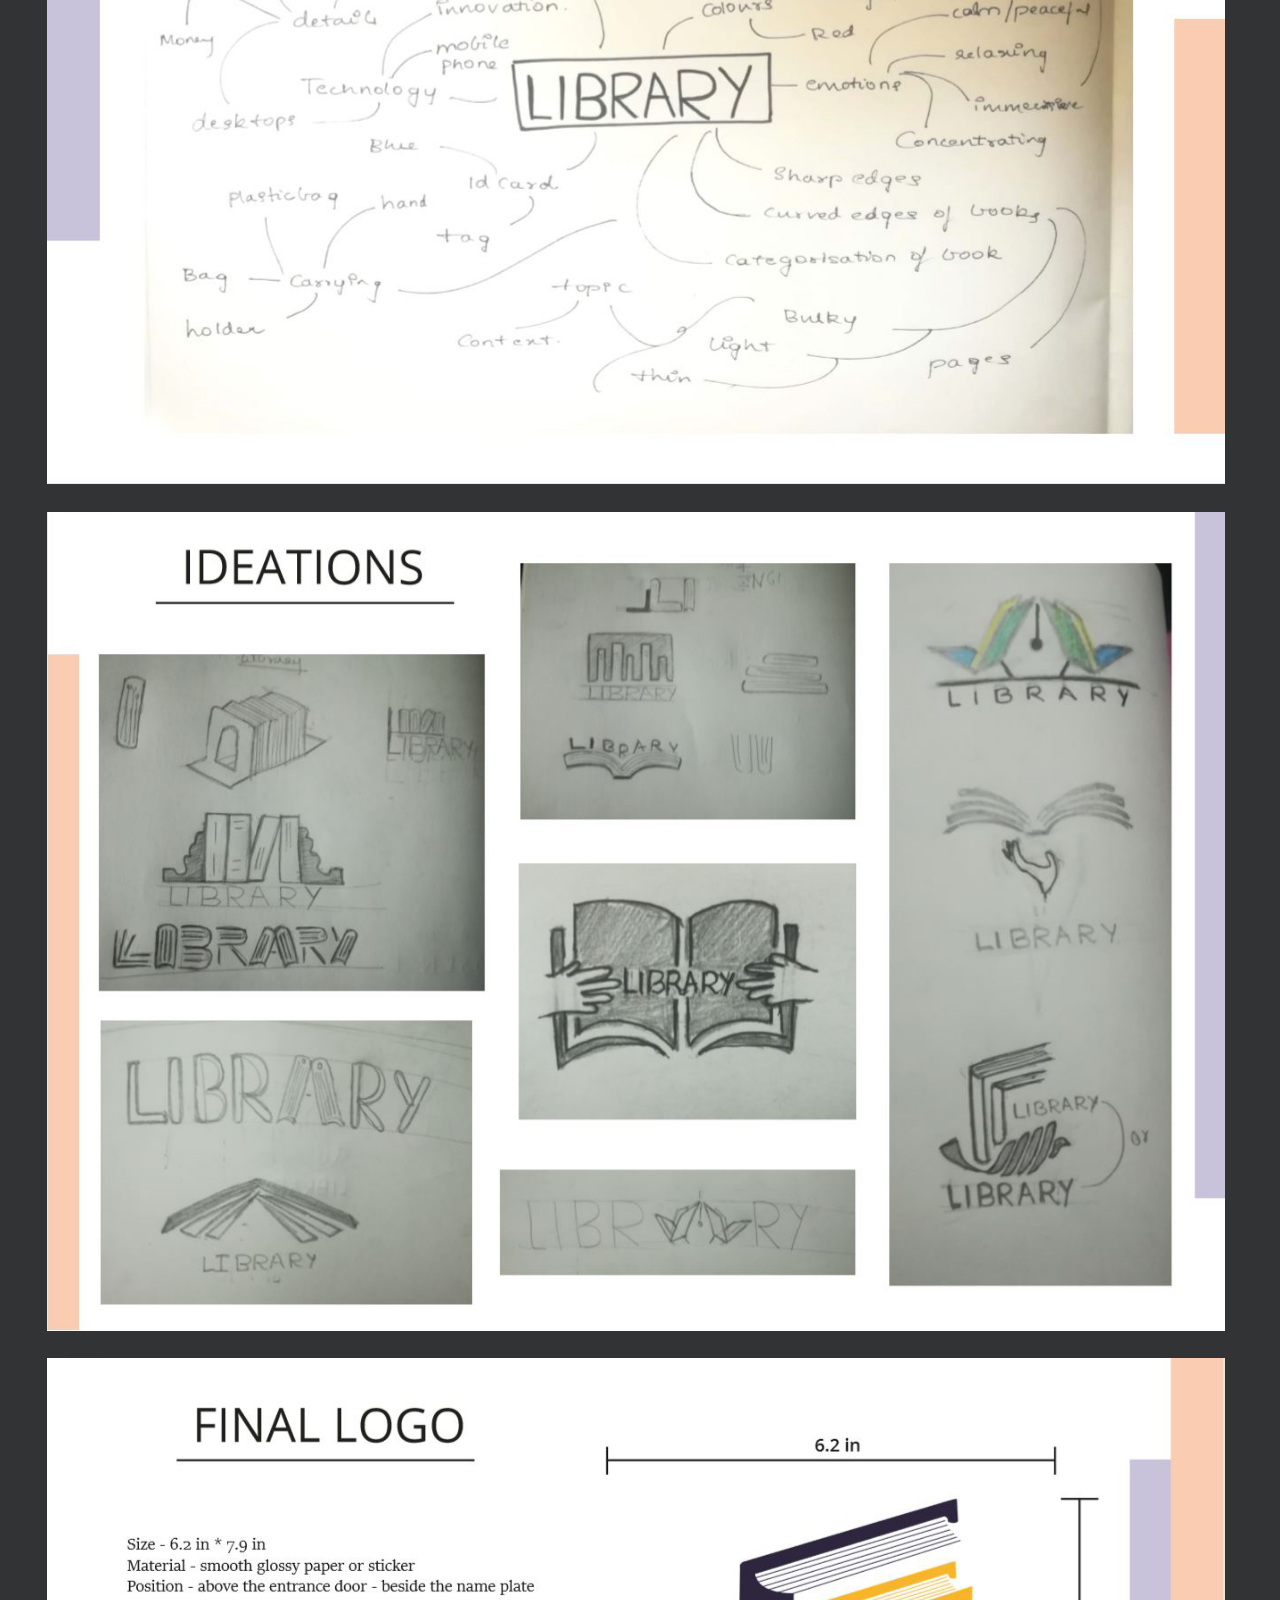
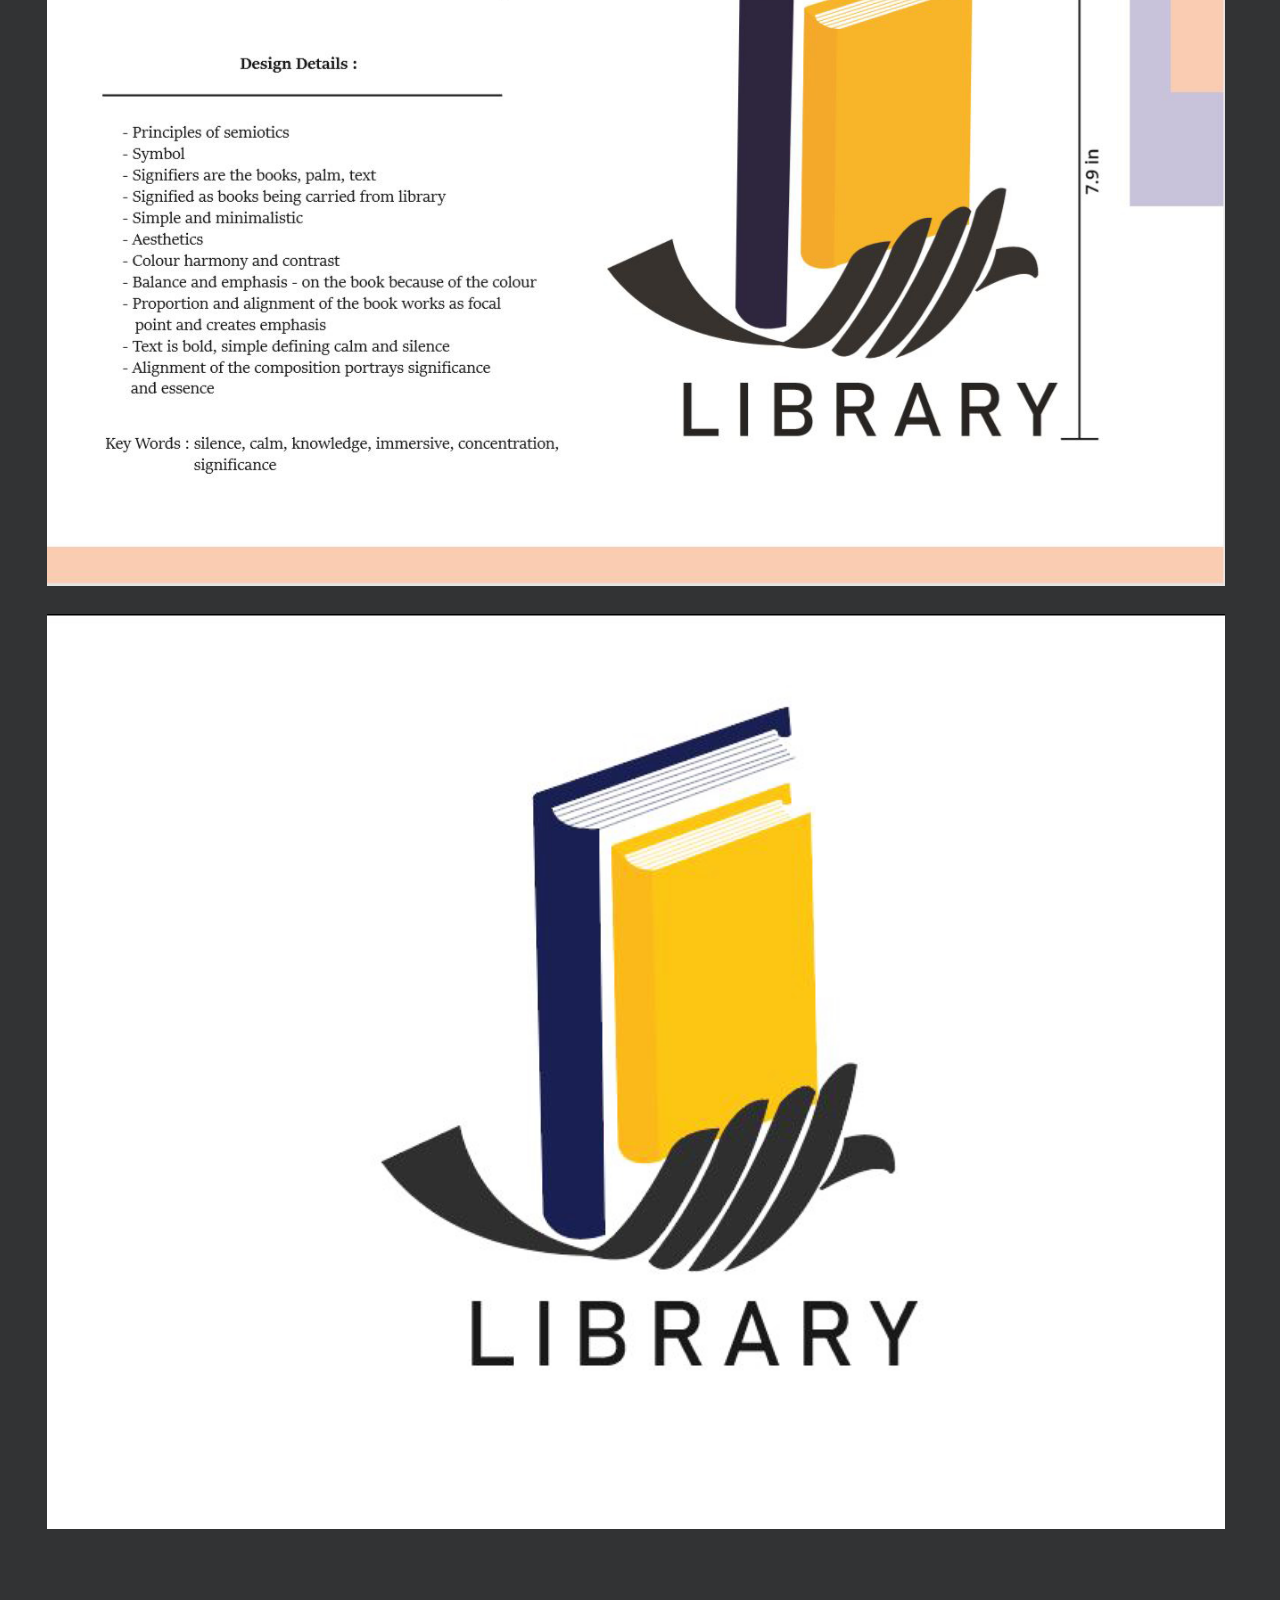
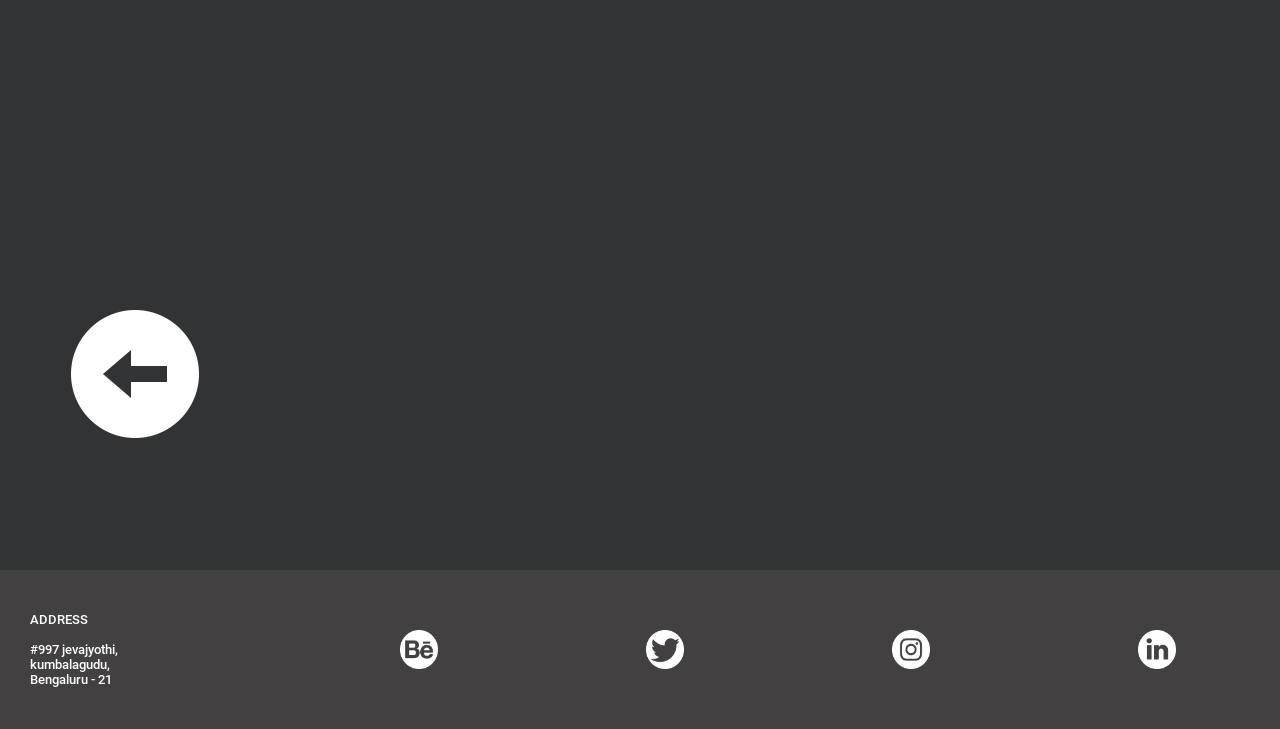
<file: project2.html>
<!DOCTYPE html>
<head>
        <title>Bhavani SP Portfolio</title>
    <meta name="author" content="Bhavani SP">
    <meta name="key" content="Myportfolio">
    <meta name="viewpot" content="shrink-to-fit, initial scale=1.0, width-device-width, height=device-height, minimum-scale=1.0, maximum-scale=1,0, user-scalable=no"/>
    
    <link rel="stylesheet" type="text/css" href="/css/project2.css">
    <link rel="stylesheet" type="text/css" href="/css/header.css">
    <link rel="stylesheet" type="text/css" href="/css/footer.css">
    </head>

<body>
    
    <div class="logo">
        <div class="logo img">
          <img src="/images/logo.JPG">
        </div>
      </div>
    
      <div class="topnav" id="myTopnav">
          <a href="project.html"class="active">PROJECTS</a>
        <a href="index.html" >HOME</a>
        <a href="about.html">ABOUT</a>
        <a href="contact.html">CONTACT</a>
        <a href="javascript:void(0);" class="icon" onclick="myFunction()">
          <img height="20vw" width="20vw" src="/images/hamburger.png">
        </a>
      </div>

        <div class="project2">
            <div class="p2">
                <img src="/images/i1.jpg"> 
                <img src="/images/i2.jpg"> 
                <img src="/images/i3.jpg"> 
                <img src="/images/i4.jpg"> 
                <img src="/images/i5.jpg"> 
            </div>
            <div class="back-icon">
                    <a href="project.html"><img src="/images/left-arrow.png"></a>
                 </div>
        </div>
        <div class="footer">
                <div class="footer-container">
                <div class="address">
                <p>ADDRESS<br><br>#997 jevajyothi,<br>kumbalagudu,<br>Bengaluru - 21</p>
                </div>
            
                <div class="l1">
                        <a href="https://www.behance.net/bhavanibspbe99"> <img src="/images/behance-logo.png"> </a>
                    </div>
                    <div class="l2">
                    <a href="https://twitter.com/bsp43483039"><img src="/images/twitter-social-logotype.png"> </a>
                    </div>
                    <div class="l3">
                    <a href="https://www.instagram.com/bsp514/"><img src="/images/instagram.png"> </a>
                    </div>
                    <div class="l4">
                    <a href="https://www.linkedin.com/in/bhavani-sp-129776164/"><img src="/images/linkedin(2).png"> </a>
                    </div>
            </div>
            </div>

            <script>
                function myFunction() {
                  var x = document.getElementById("myTopnav");
                  if (x.className === "topnav") {
                    x.className += " responsive";
                  } else {
                    x.className = "topnav";
                  }
                }
                </script>

</body>
</html>
</file>
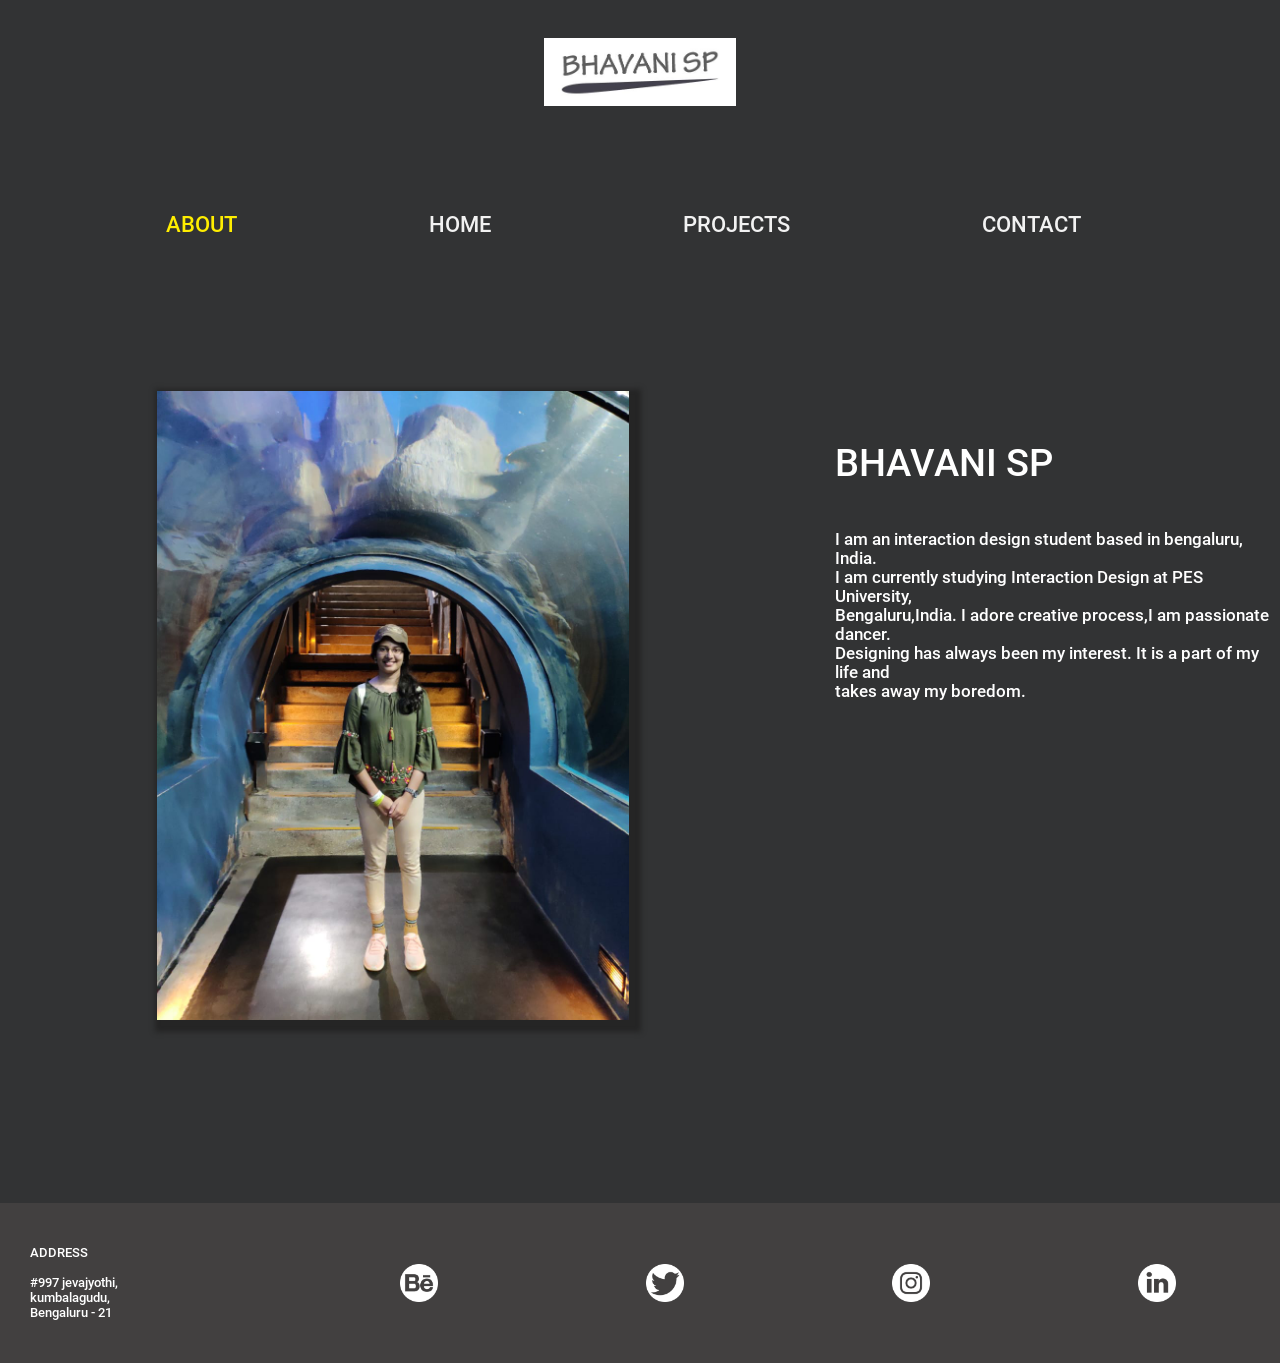
<file: portfolio/about.html>
<!DOCTYPE html>
<head>
        <title>Bhavani SP Portfolio</title>
    <meta name="author" content="Bhavani SP">
    <meta name="key" content="Myportfolio">
    <meta name="viewpot" content="shrink-to-fit, initial scale=1.0, width-device-width, height=device-height, minimum-scale=1.0, maximum-scale=1,0, user-scalable=no"/>
    
    <link rel="stylesheet" type="text/css" href="/css/about.css">
    <link rel="stylesheet" type="text/css" href="/css/header.css">
    <link rel="stylesheet" type="text/css" href="/css/footer.css">
    </head>

<body>
    
    <div class="logo">
        <div class="logo img">
          <img src="/images/logo.JPG">
        </div>
      </div>
    
      <div class="topnav" id="myTopnav">
        <a href="about.html"class="active">ABOUT</a>
        <a href="index.html" >HOME</a>
        <a href="project.html">PROJECTS</a>
        <a href="contact.html">CONTACT</a>
        <a href="javascript:void(0);" class="icon" onclick="myFunction()">
          <img height="20vw" width="20vw" src="/images/hamburger.png">
        </a>
      </div>
        

        <div class="self">
            <div class="myself">
                <img src="/images/myimg.jpg">
            </div>
            <div class="about-myself">
                BHAVANI SP <br> <br>
            <div class="description">
                    I am an interaction design student based in bengaluru, India.<br>
                    I am currently studying Interaction Design at PES University, <br>
                    Bengaluru,India. I adore creative process,I am passionate dancer.<br>
                    Designing has always been my interest. It is a part of my life and <br>
                    takes away my boredom.
                </div>
            </div>
        </div>
        

        <div class="footer">
            <div class="footer-container">
            <div class="address">
            <p>ADDRESS<br><br>#997 jevajyothi,<br>kumbalagudu,<br>Bengaluru - 21</p>
            </div>
        
            <div class="l1">
                    <a href="https://www.behance.net/bhavanibspbe99"> <img src="/images/behance-logo.png"> </a>
                </div>
                <div class="l2">
                <a href="https://twitter.com/bsp43483039"><img src="/images/twitter-social-logotype.png"> </a>
                </div>
                <div class="l3">
                <a href="https://www.instagram.com/bsp514/"><img src="/images/instagram.png"> </a>
                </div>
                <div class="l4">
                <a href="https://www.linkedin.com/in/bhavani-sp-129776164/"><img src="/images/linkedin(2).png"> </a>
                </div>
        </div>
        </div>

        <script>
            function myFunction() {
              var x = document.getElementById("myTopnav");
              if (x.className === "topnav") {
                x.className += " responsive";
              } else {
                x.className = "topnav";
              }
            }
            </script>

</body>
</html>
</file>
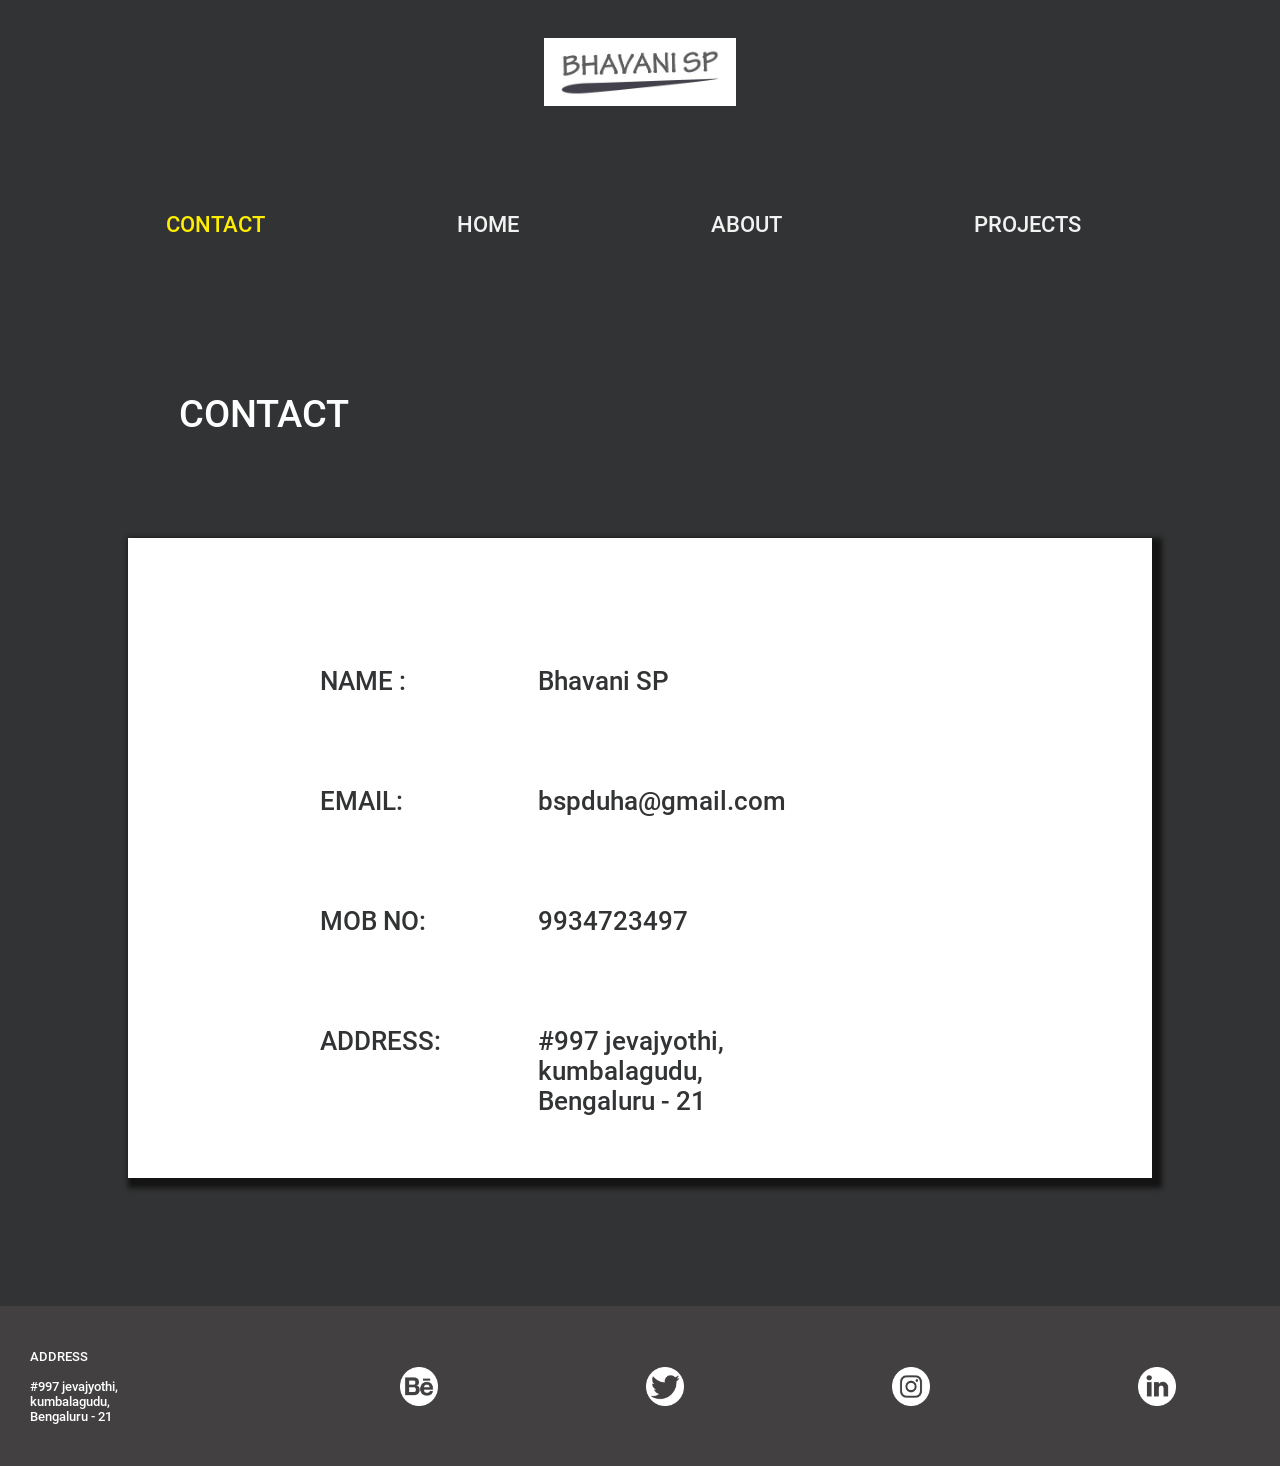
<file: portfolio/contact.html>
<!DOCTYPE html>
<head>
        <title>Bhavani SP Portfolio</title>
    <meta name="author" content="Bhavani SP">
    <meta name="key" content="Myportfolio">
    <meta name="viewpot" content="shrink-to-fit, initial scale=1.0, width-device-width, height=device-height, minimum-scale=1.0, maximum-scale=1,0, user-scalable=no"/>
    
    <link rel="stylesheet" type="text/css" href="/css/contact.css">
    <link rel="stylesheet" type="text/css" href="/css/header.css">
    <link rel="stylesheet" type="text/css" href="/css/footer.css">
    </head>

<body>
    
        <div class="logo">
                <div class="logo img">
                  <img src="/images/logo.JPG">
                </div>
              </div>
            
              <div class="topnav" id="myTopnav">
                  <a href="contact.html"class="active">CONTACT</a>
                <a href="index.html" >HOME</a>
                <a href="about.html">ABOUT</a>
                <a href="project.html">PROJECTS</a>  
                <a href="javascript:void(0);" class="icon" onclick="myFunction()">
                  <img height="20vw" width="20vw" src="/images/hamburger.png">
                </a>
              </div>

        <div class="contact">
                <div class="heading">
                        CONTACT
                    </div>
              <div class="contact-container">
            <div class="description-1">
                NAME : <br> <br> <br> <br>
                EMAIL: <br> <br> <br> <br>
                MOB NO: <br> <br> <br> <br>
                ADDRESS:
            </div>
            <div class="description-2">
                Bhavani SP <br> <br> <br> <br>
                bspduha@gmail.com <br> <br> <br> <br>
                9934723497 <br> <br> <br> <br>
                #997 jevajyothi,<br>
                kumbalagudu,<br>
                Bengaluru - 21

            </div>
        </div>
        </div>
        <div class="footer">
                        <div class="footer-container">
                        <div class="address">
                        <p>ADDRESS<br><br>#997 jevajyothi,<br>kumbalagudu,<br>Bengaluru - 21</p>
                        </div>
                    
                        <div class="l1">
                            <a href="https://www.behance.net/bhavanibspbe99"> <img src="/images/behance-logo.png"> </a>
                        </div>
                        <div class="l2">
                        <a href="https://twitter.com/bsp43483039"><img src="/images/twitter-social-logotype.png"> </a>
                        </div>
                        <div class="l3">
                        <a href="https://www.instagram.com/bsp514/"><img src="/images/instagram.png"> </a>
                        </div>
                        <div class="l4">
                        <a href="https://www.linkedin.com/in/bhavani-sp-129776164/"><img src="/images/linkedin(2).png"> </a>
                        </div>
                    </div>
                    </div>

                    <script>
                        function myFunction() {
                          var x = document.getElementById("myTopnav");
                          if (x.className === "topnav") {
                            x.className += " responsive";
                          } else {
                            x.className = "topnav";
                          }
                        }
                        </script>
</body>
</html>
</file>
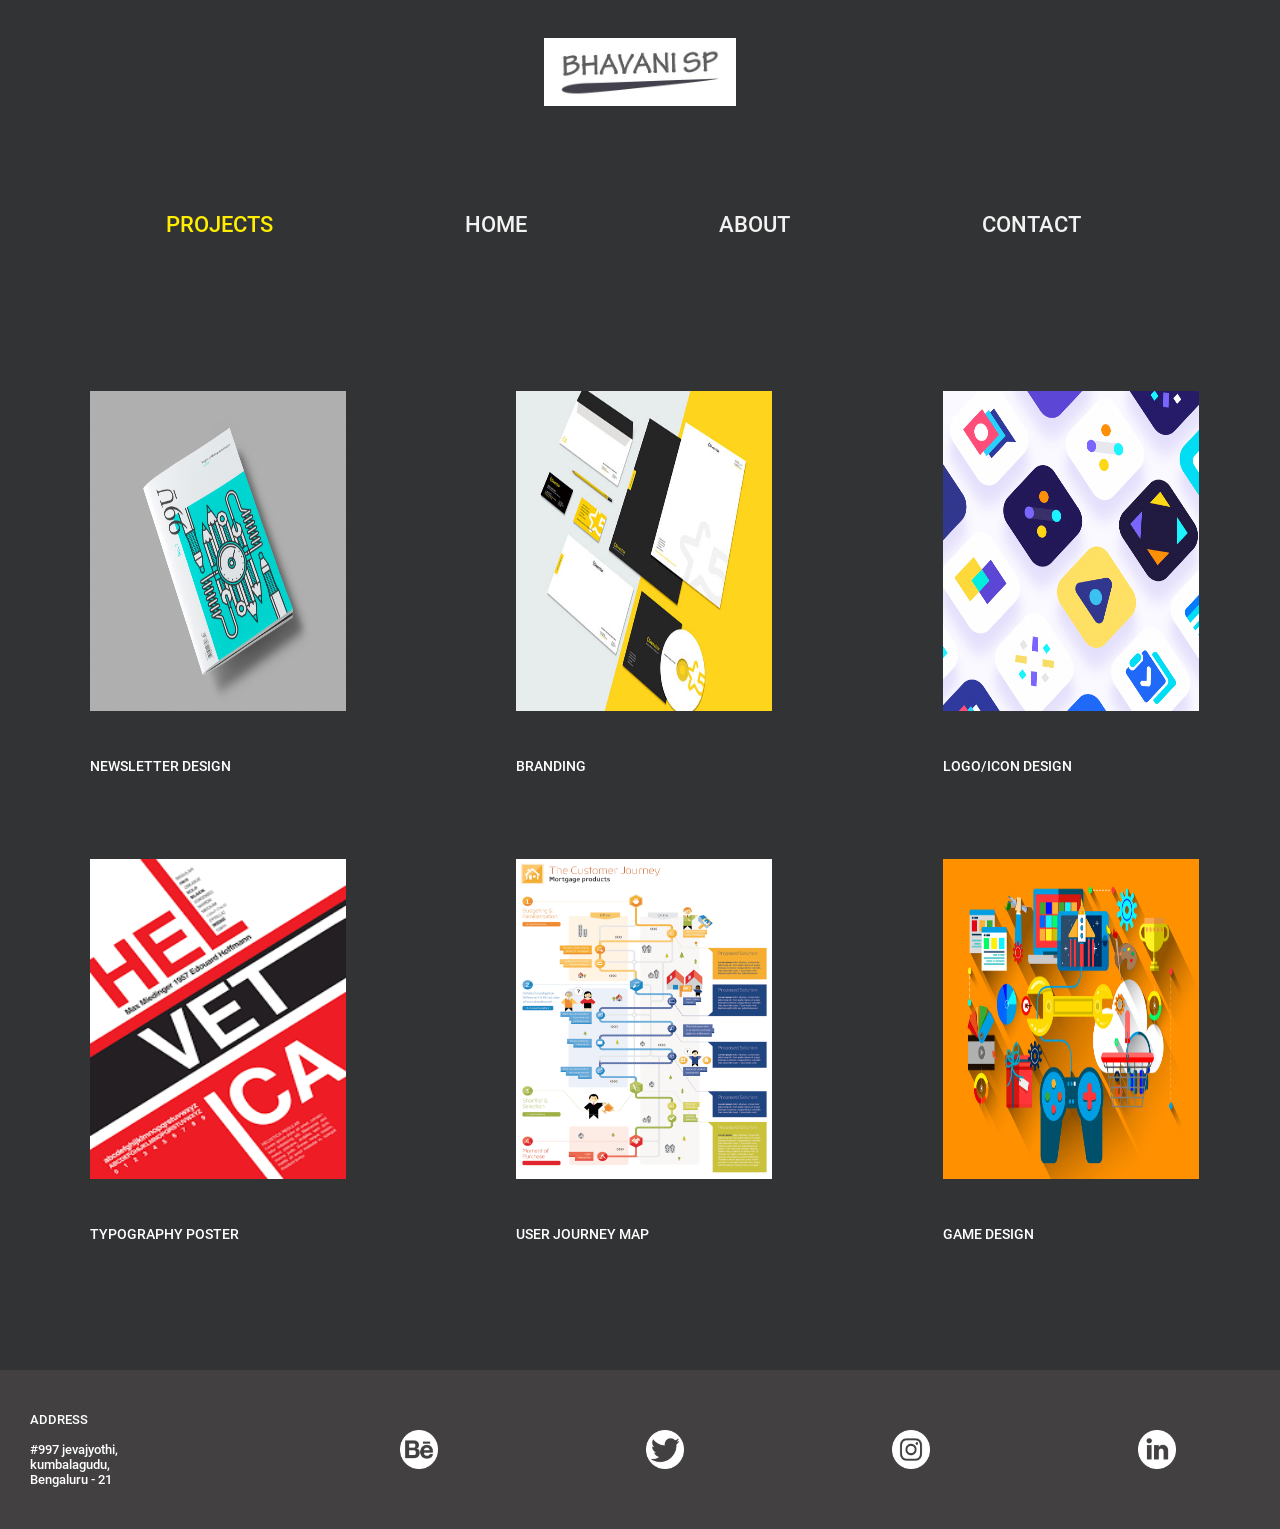
<file: portfolio/project.html>
<!DOCTYPE html>
<head>
        <title>Bhavani SP Portfolio</title>
    <meta name="author" content="Bhavani SP">
    <meta name="key" content="Myportfolio">
    <meta name="viewpot" content="shrink-to-fit, initial scale=1.0, width-device-width, height=device-height, minimum-scale=1.0, maximum-scale=1,0, user-scalable=no"/>
    
    <link rel="stylesheet" type="text/css" href="/css/project.css">
    <link rel="stylesheet" type="text/css" href="/css/header.css">
    <link rel="stylesheet" type="text/css" href="/css/footer.css">
    </head>

<body>
    <div class="main">
            <div class="logo">
                    <div class="logo img">
                      <img src="/images/logo.JPG">
                    </div>
                  </div>
                
                  <div class="topnav" id="myTopnav">
                        <a href="project.html"class="active">PROJECTS</a>
                    <a href="index.html" >HOME</a>
                    <a href="about.html">ABOUT</a>
                    <a href="contact.html">CONTACT</a>
                    <a href="javascript:void(0);" class="icon" onclick="myFunction()">
                      <img height="20vw" width="20vw" src="/images/hamburger.png">
                    </a>
                  </div>


        <div class="project-container">
            <div class="project-1">
            <div class="p1">
                <img src="/images/newsletter.jpg">
            </div>
            
            <div class="t1">
                NEWSLETTER DESIGN
            </div>
        </div>
        <dIv class="project-2">
                <div class="p2">
                    <a href="project1.html">
                        <img src="/images/branding.jpg">
                        </a>
                </div>
                <div class="t2">
                        <a href="project1.html">
                                BRANDING
                                </a>
                </div>
            </div>
            <div class="project-3">
                    <div class="p3">
                            <a href="project2.html">
                                    <img src="/images/icon.png">
                                    </a>
                    </div>
                    <div class="t3">
                            <a href="project2.html">
                                    LOGO/ICON DESIGN
                                    </a>
                    </div>
                </div>
                <dIv class="project-4">
                        <div class="p4">
                            <img src="/images/images.png">
                        </div>
                        <div class="t4">
                            TYPOGRAPHY POSTER
                        </div>
                    </div>
                    <dIv class="project-5">
                            <div class="p5">
                                <img src="/images/map.png">
                            </div>
                            <div class="t5">
                                USER JOURNEY MAP
                            </div>
                        </div>
                        <dIv class="project-6">
                                <div class="p6">
                                    <img src="/images/game.png">
                                </div>
                                <div class="t6">
                                    GAME DESIGN
                                </div>
                            </div>
        </div>
        <div class="footer">
                <div class="footer-container">
                <div class="address">
                <p>ADDRESS<br><br>#997 jevajyothi,<br>kumbalagudu,<br>Bengaluru - 21</p>
                </div>
            
                <div class="l1">
                        <a href="https://www.behance.net/bhavanibspbe99"> <img src="/images/behance-logo.png"> </a>
                    </div>
                    <div class="l2">
                    <a href="https://twitter.com/bsp43483039"><img src="/images/twitter-social-logotype.png"> </a>
                    </div>
                    <div class="l3">
                    <a href="https://www.instagram.com/bsp514/"><img src="/images/instagram.png"> </a>
                    </div>
                    <div class="l4">
                    <a href="https://www.linkedin.com/in/bhavani-sp-129776164/"><img src="/images/linkedin(2).png"> </a>
                    </div>
            </div>
            </div>
    </div>

    
    <script>
            function myFunction() {
              var x = document.getElementById("myTopnav");
              if (x.className === "topnav") {
                x.className += " responsive";
              } else {
                x.className = "topnav";
              }
            }
            </script>

</body>
</html>
</file>
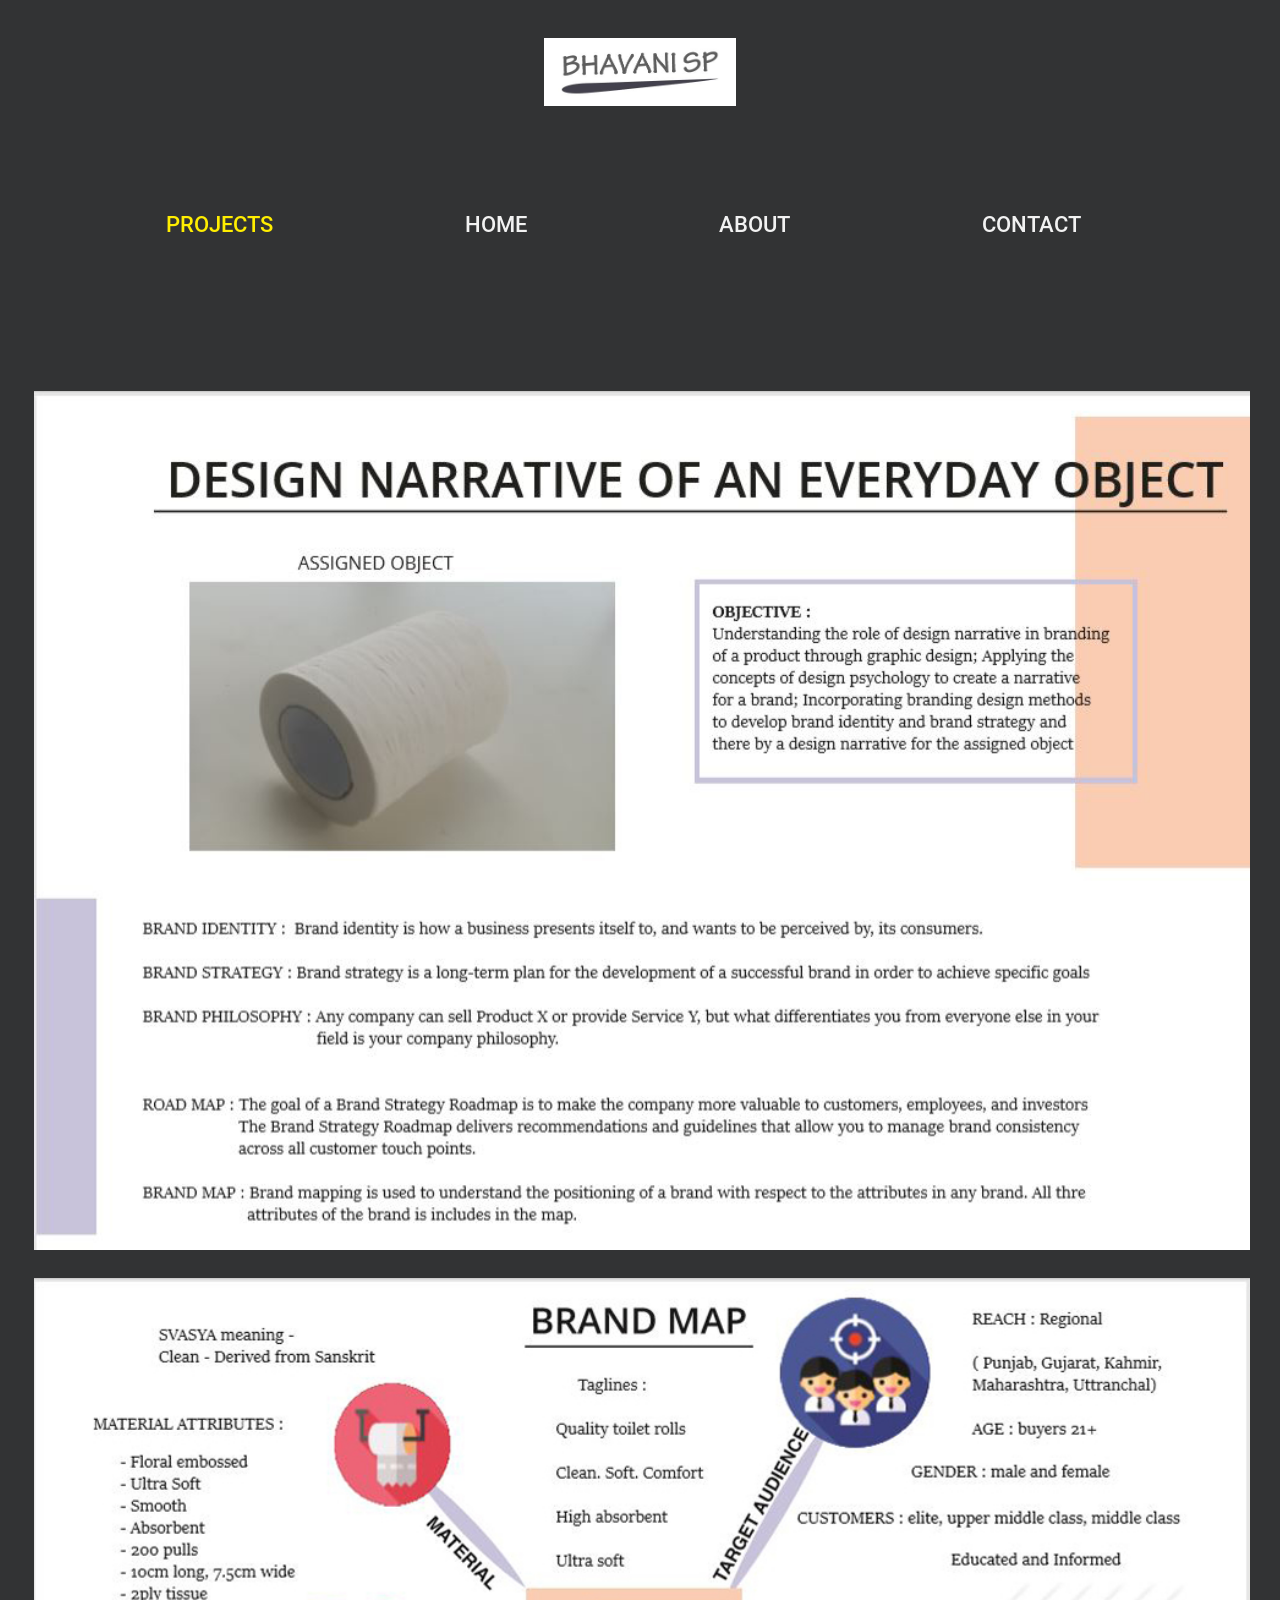
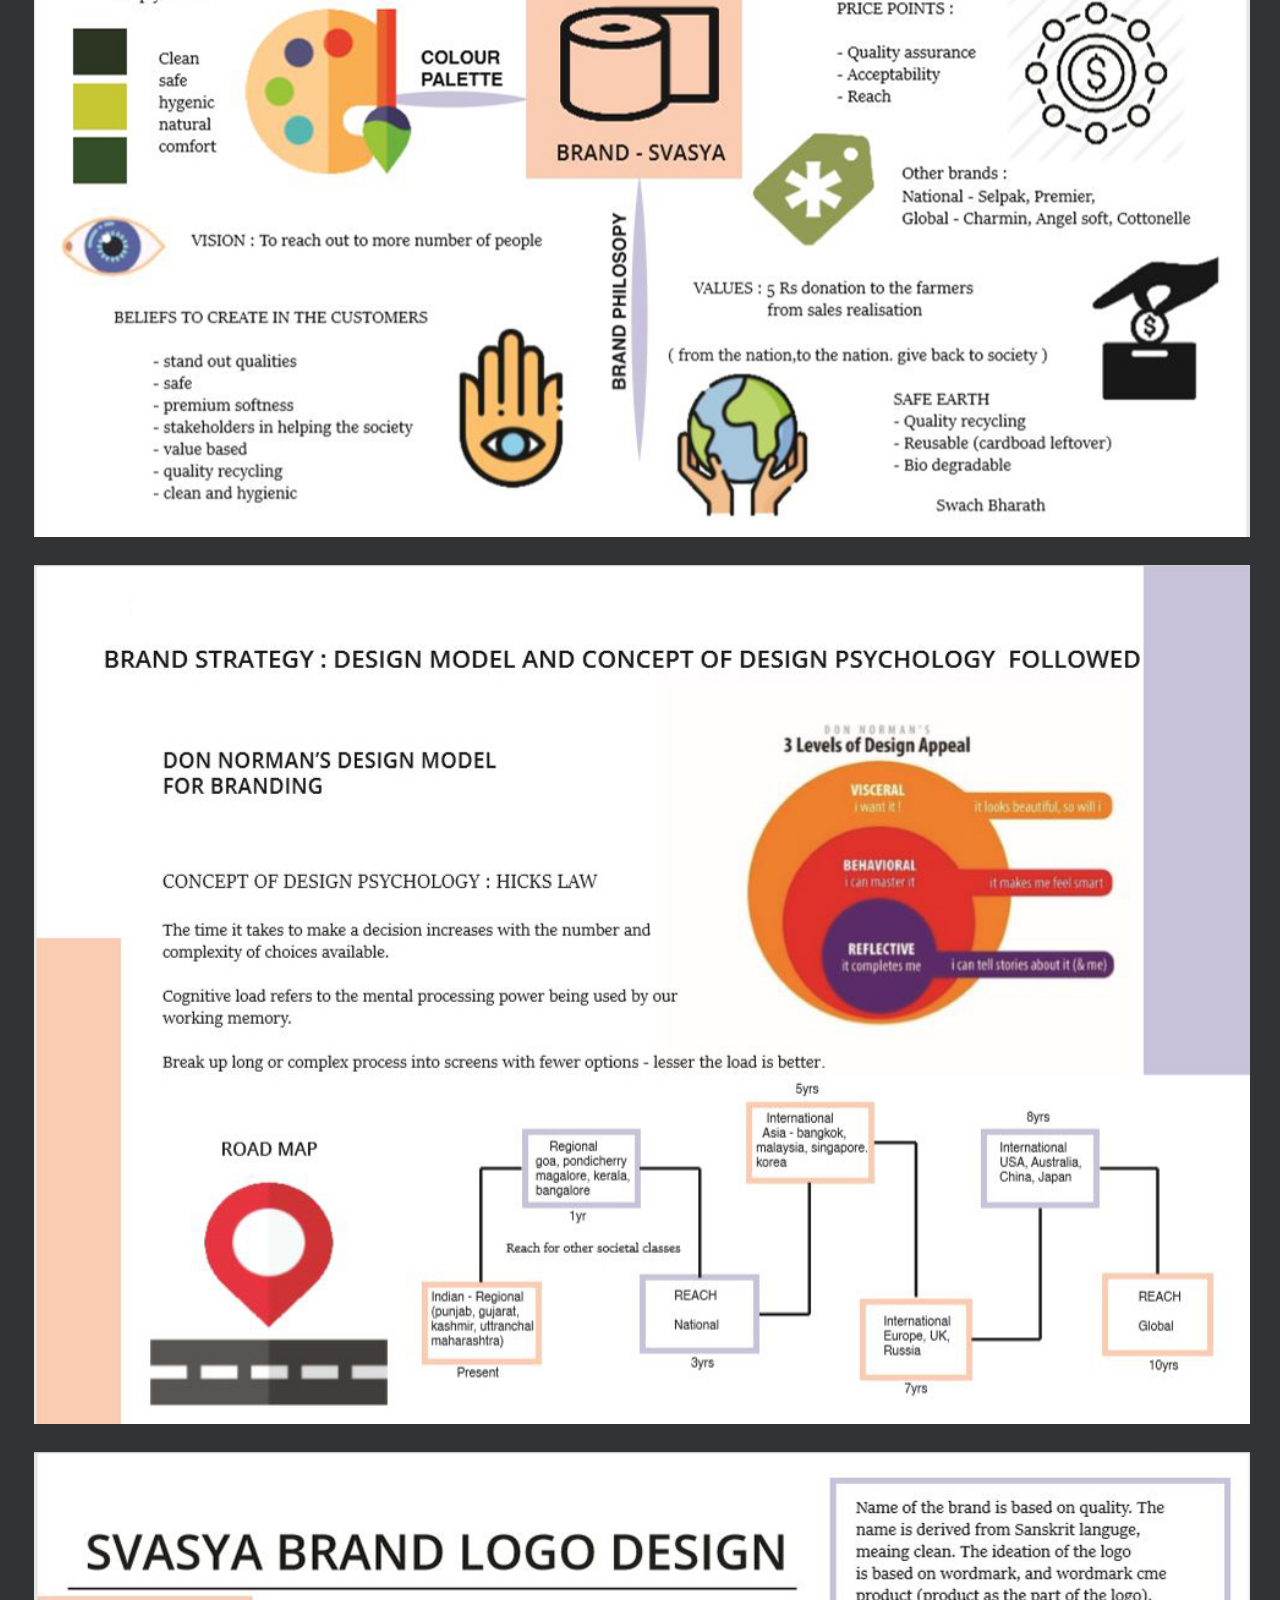
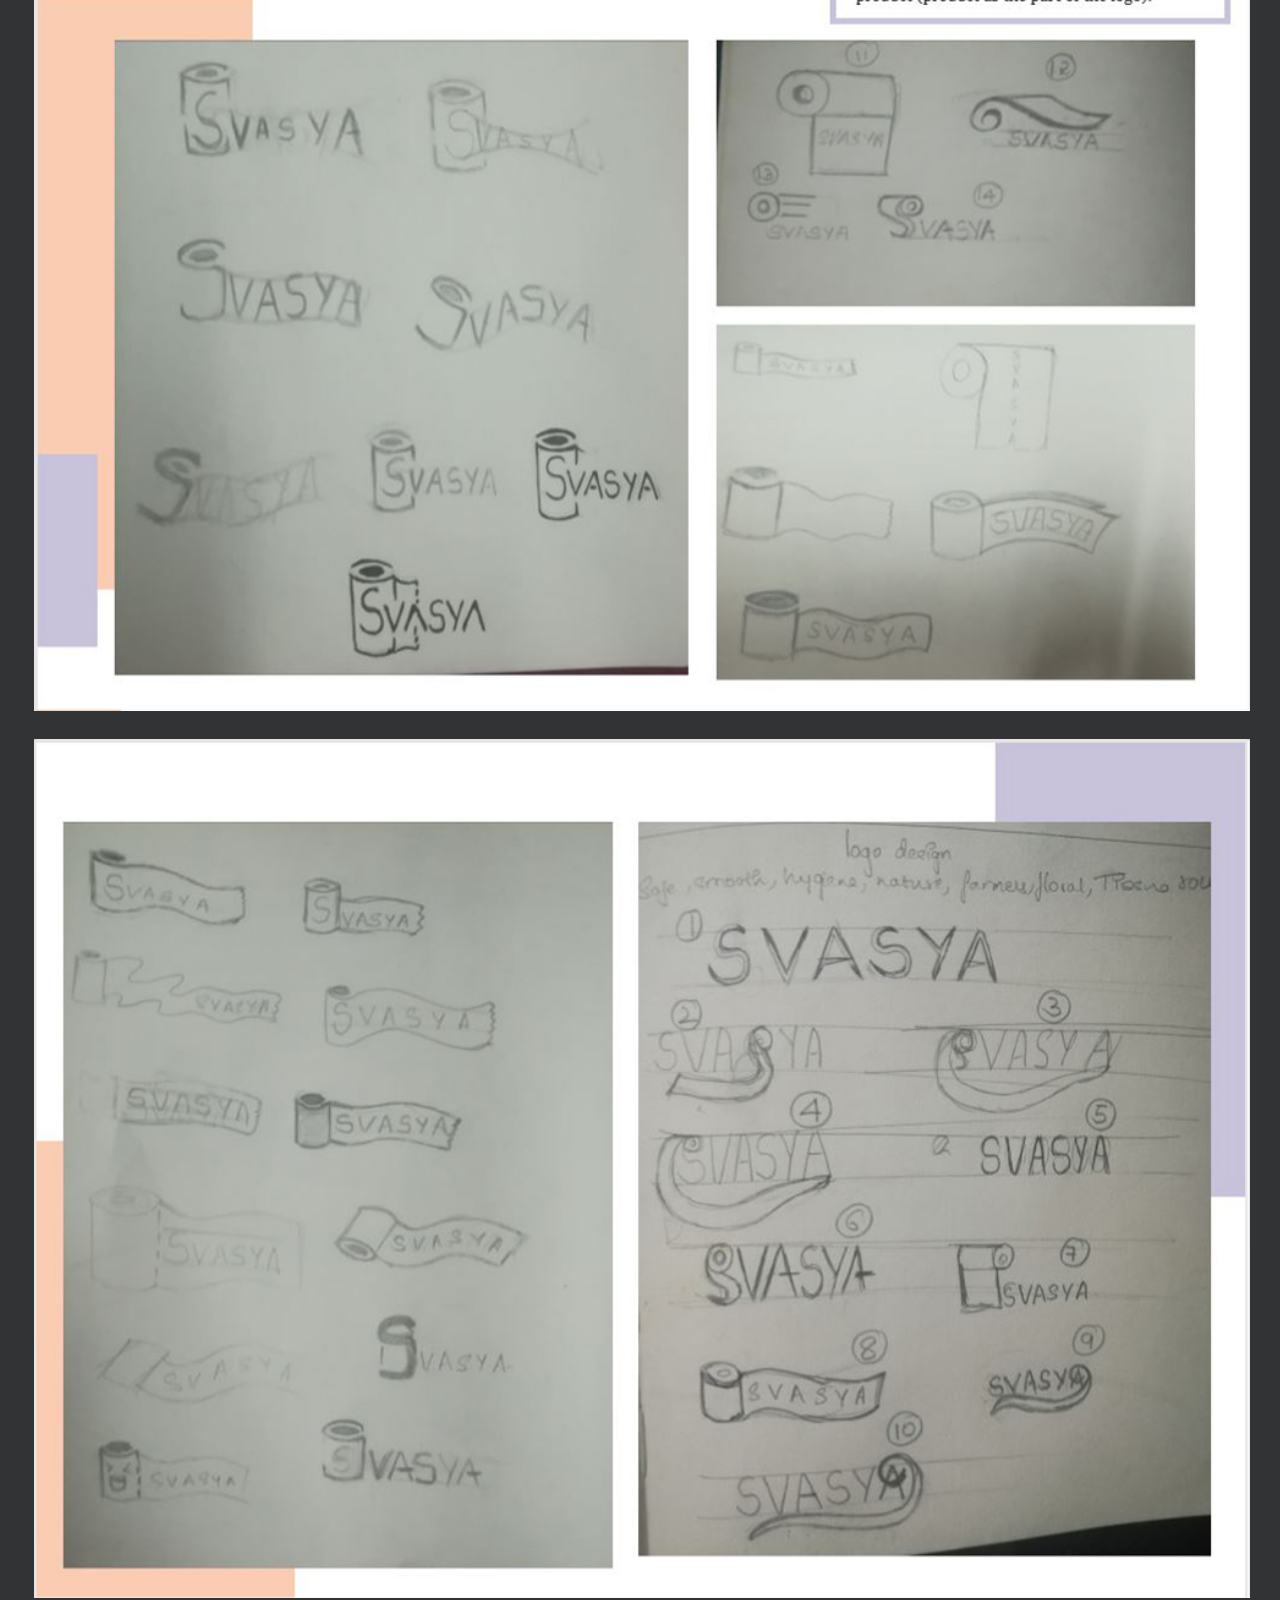
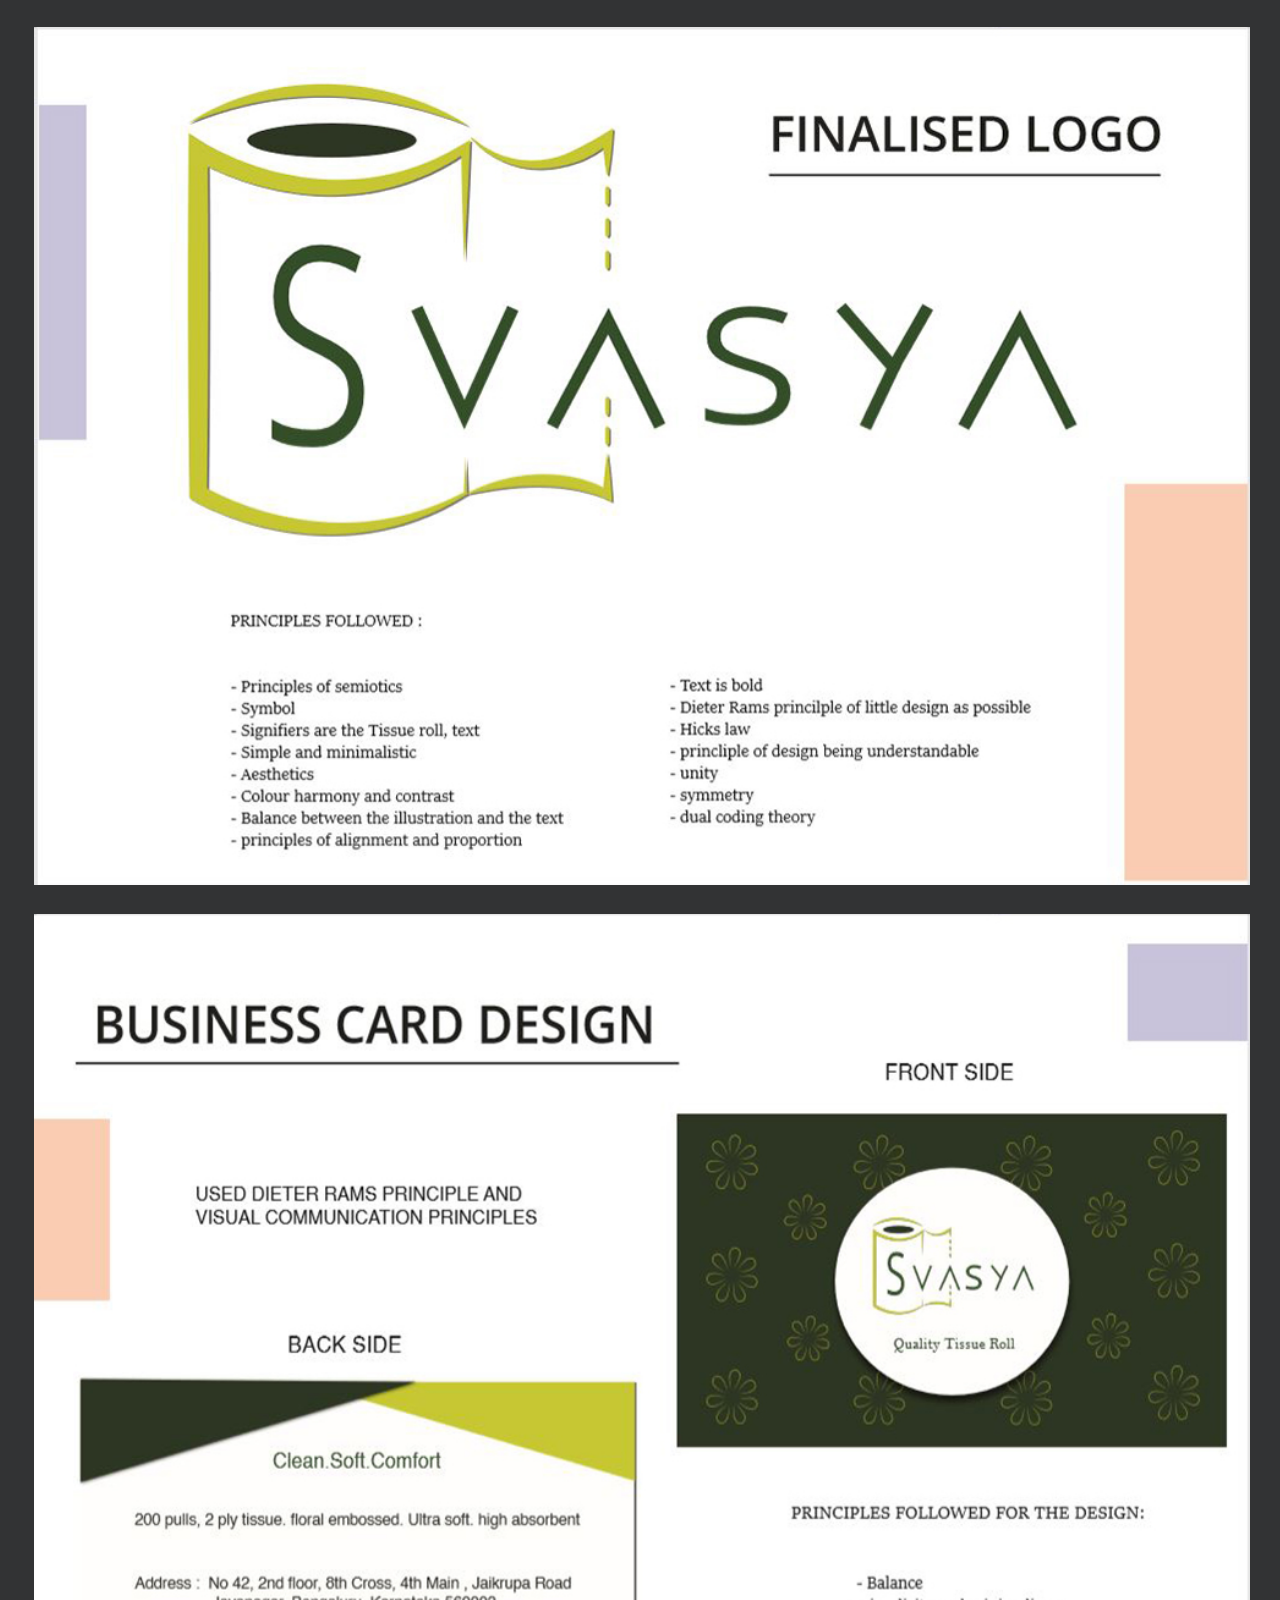
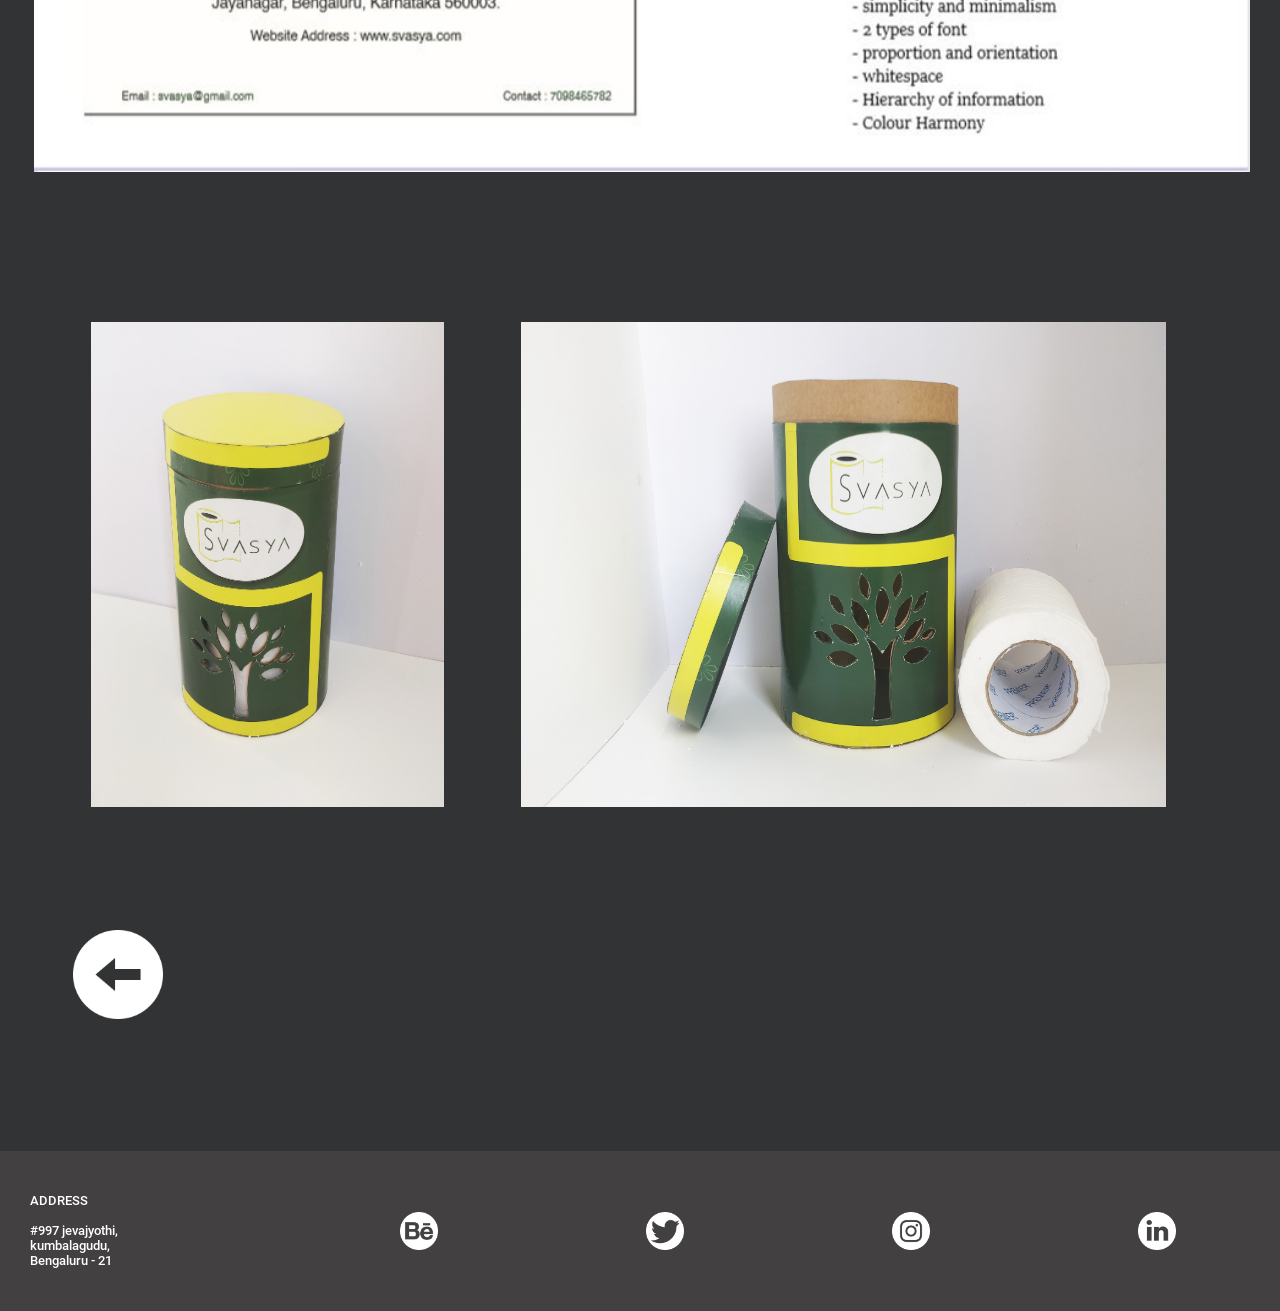
<file: portfolio/project1.html>
<!DOCTYPE html>
<head>
        <title>Bhavani SP Portfolio</title>
    <meta name="author" content="Bhavani SP">
    <meta name="key" content="Myportfolio">
    <meta name="viewpot" content="shrink-to-fit, initial scale=1.0, width-device-width, height=device-height, minimum-scale=1.0, maximum-scale=1,0, user-scalable=no"/>
    
    <link rel="stylesheet" type="text/css" href="/css/project1.css">
    <link rel="stylesheet" type="text/css" href="/css/header.css">
    <link rel="stylesheet" type="text/css" href="/css/footer.css">
    </head>

<body>

        <div class="logo">
            <div class="logo img">
              <img src="/images/logo.JPG">
            </div>
          </div>
        
          <div class="topnav" id="myTopnav">
              <a href="project.html"class="active">PROJECTS</a>
            <a href="index.html" >HOME</a>
            <a href="about.html">ABOUT</a>
            <a href="contact.html">CONTACT</a>
            <a href="javascript:void(0);" class="icon" onclick="myFunction()">
              <img height="20vw" width="20vw" src="/images/hamburger.png">
            </a>
          </div>
        <div class="project1">
            <div class="p1">
                <img src="/images/p1.JPG"> 
                <img src="/images/p2.JPG"> 
                <img src="/images/p3.JPG"> 
                <img src="/images/p4.JPG"> 
                <img src="/images/p5.JPG"> 
                <img src="/images/p6.JPG"> 
                <img src="/images/p7.JPG">
            </div>
            <div class="last-p1">
                <img src="/images/p11.jpg">
                <img src="/images/p22.jpg">
        </div>
        <div class="back-icon">
           <a href="project.html"><img src="/images/left-arrow.png"></a>
        </div>
        </div>

        <div class="footer">
                <div class="footer-container">
                <div class="address">
                <p>ADDRESS<br><br>#997 jevajyothi,<br>kumbalagudu,<br>Bengaluru - 21</p>
                </div>
            
                <div class="l1">
                        <a href="https://www.behance.net/bhavanibspbe99"> <img src="/images/behance-logo.png"> </a>
                    </div>
                    <div class="l2">
                    <a href="https://twitter.com/bsp43483039"><img src="/images/twitter-social-logotype.png"> </a>
                    </div>
                    <div class="l3">
                    <a href="https://www.instagram.com/bsp514/"><img src="/images/instagram.png"> </a>
                    </div>
                    <div class="l4">
                    <a href="https://www.linkedin.com/in/bhavani-sp-129776164/"><img src="/images/linkedin(2).png"> </a>
                    </div>
            </div>
            </div>
            
            
                 <script>
                function myFunction() {
                  var x = document.getElementById("myTopnav");
                  if (x.className === "topnav") {
                    x.className += " responsive";
                  } else {
                    x.className = "topnav";
                  }
                }
                </script>

</body>
</html>
</file>
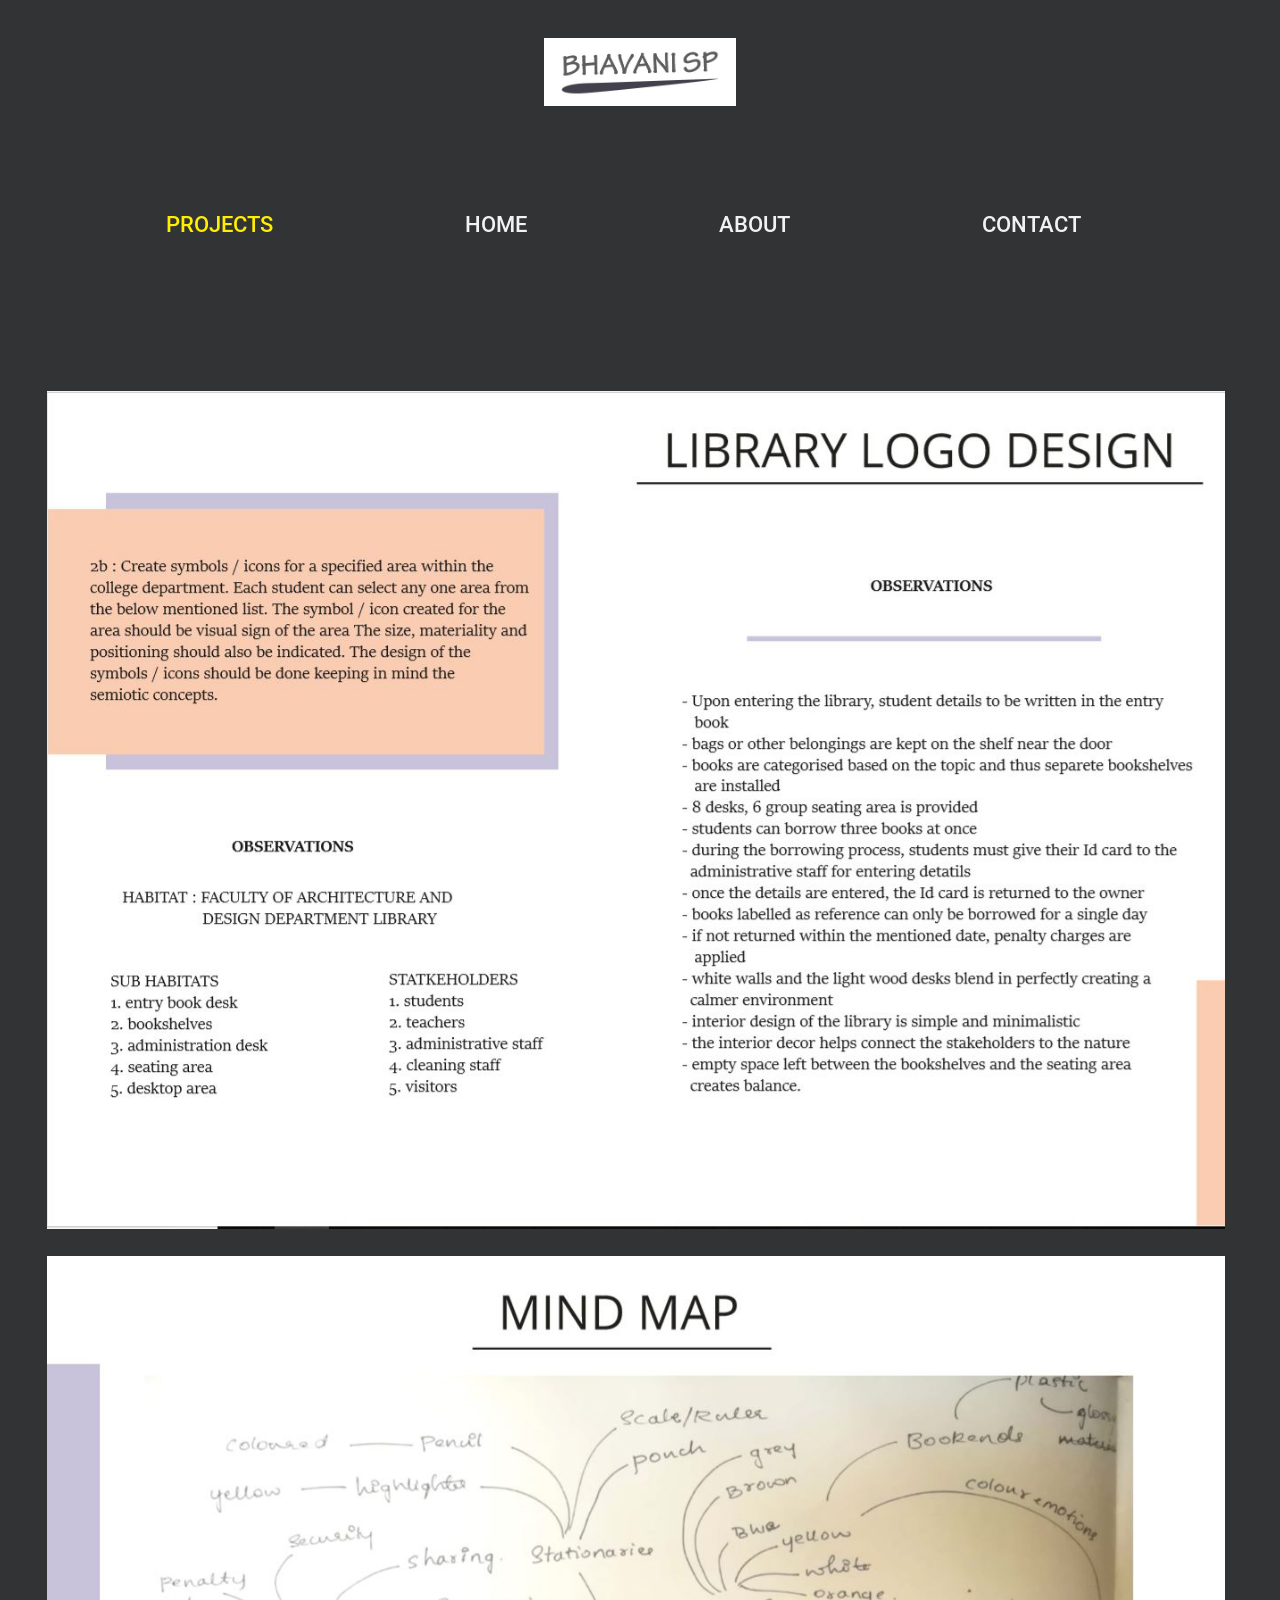
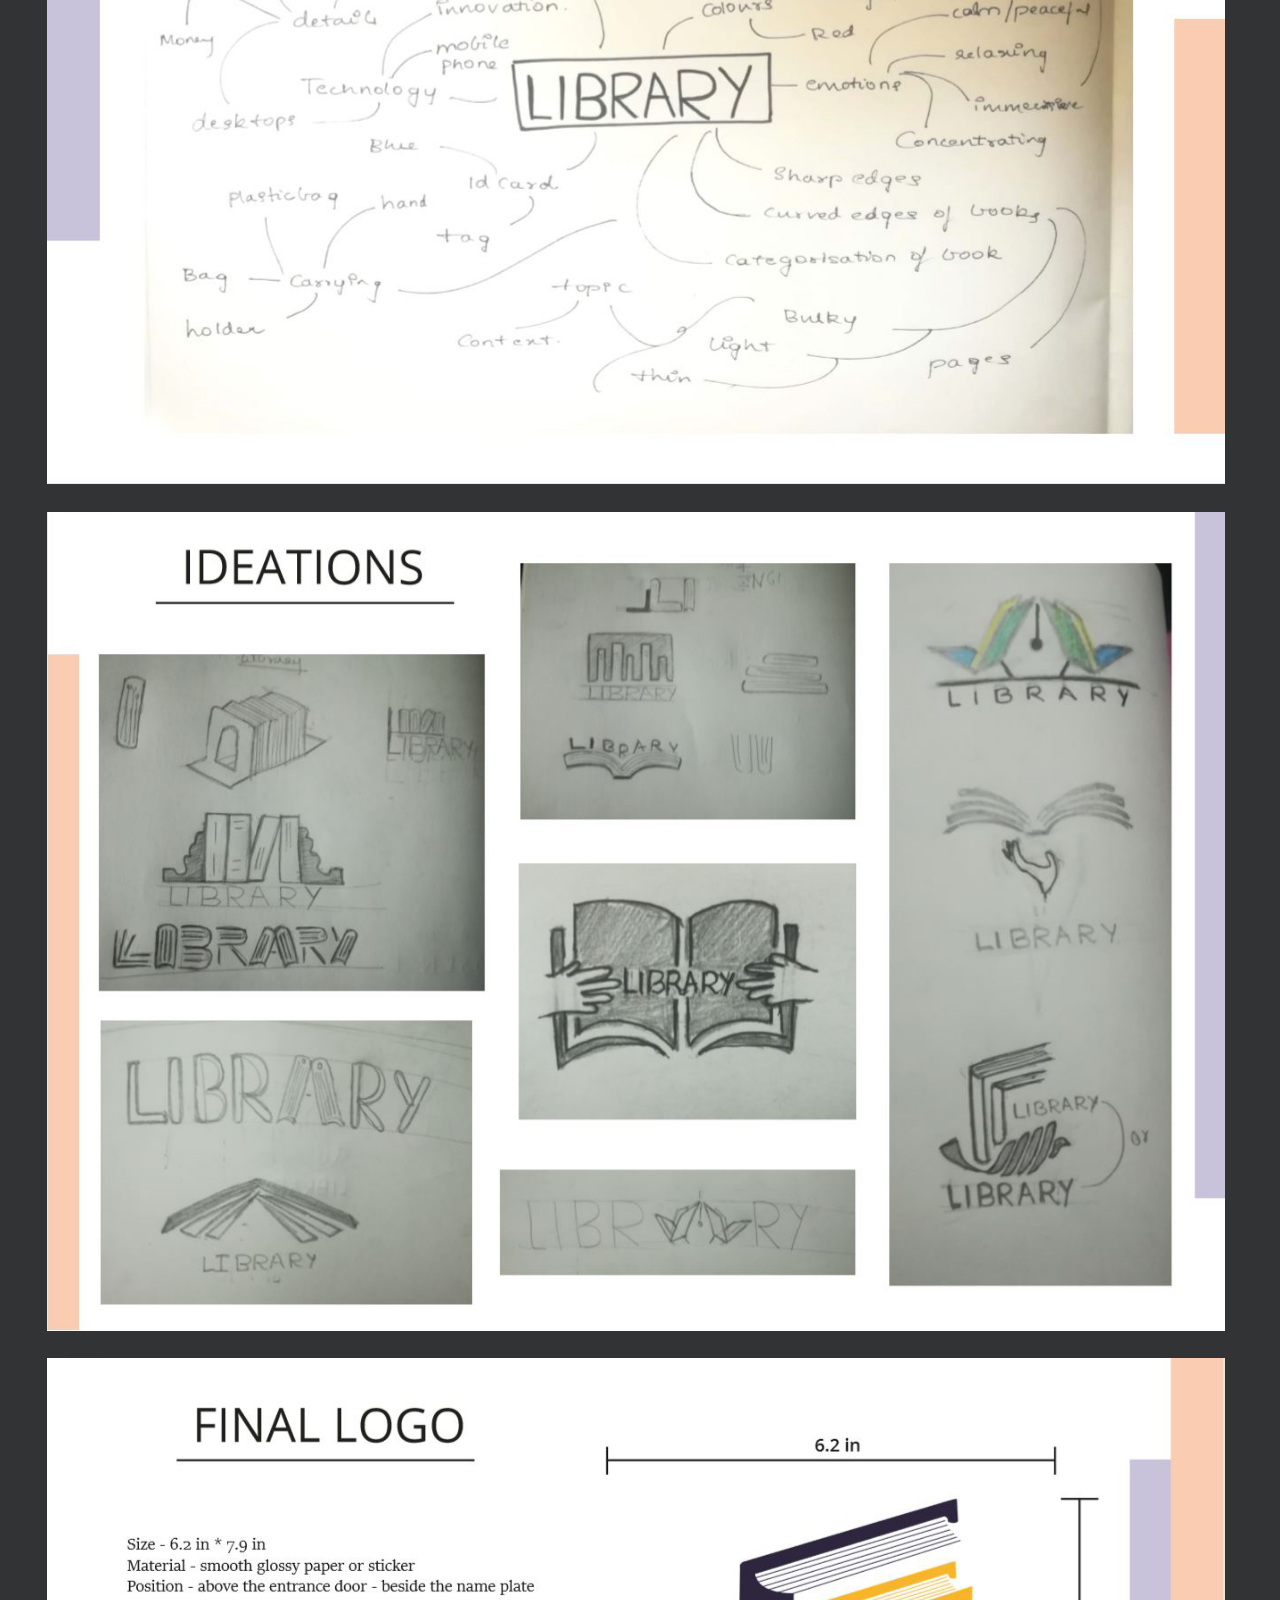
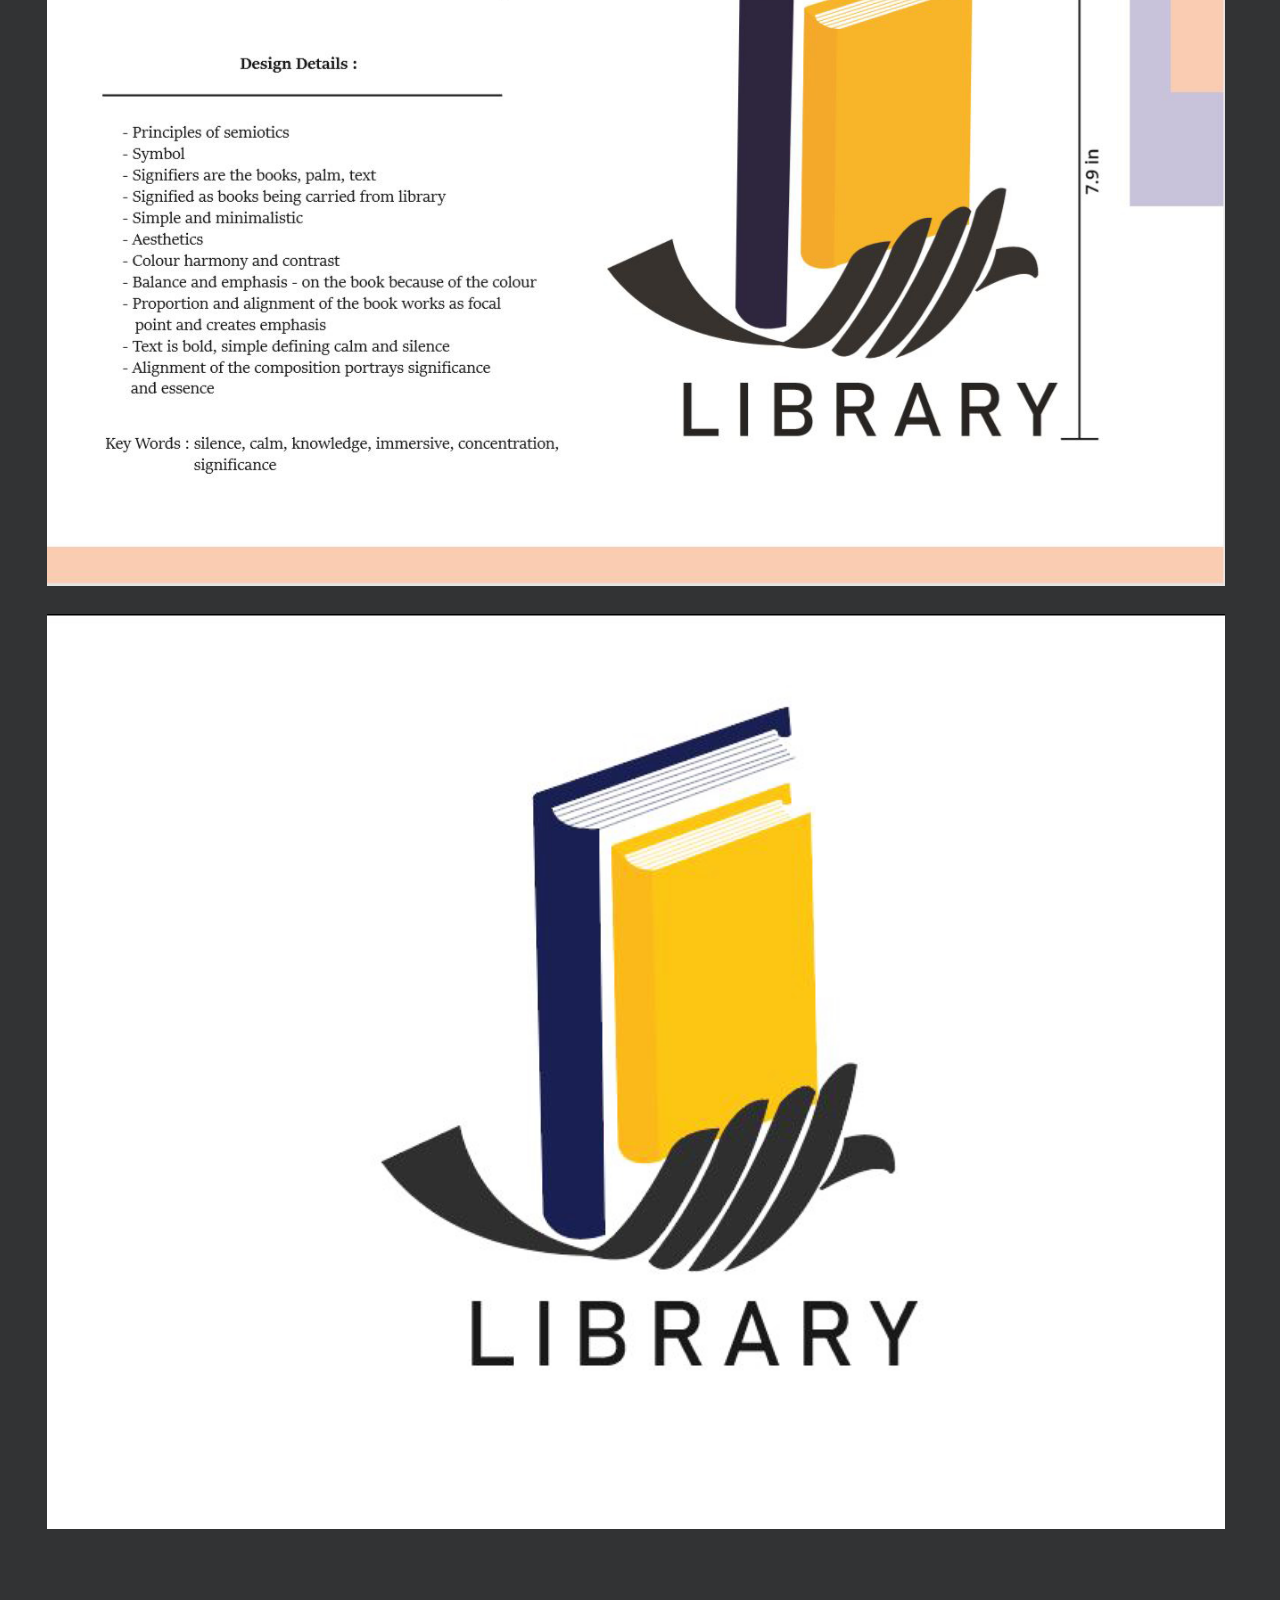
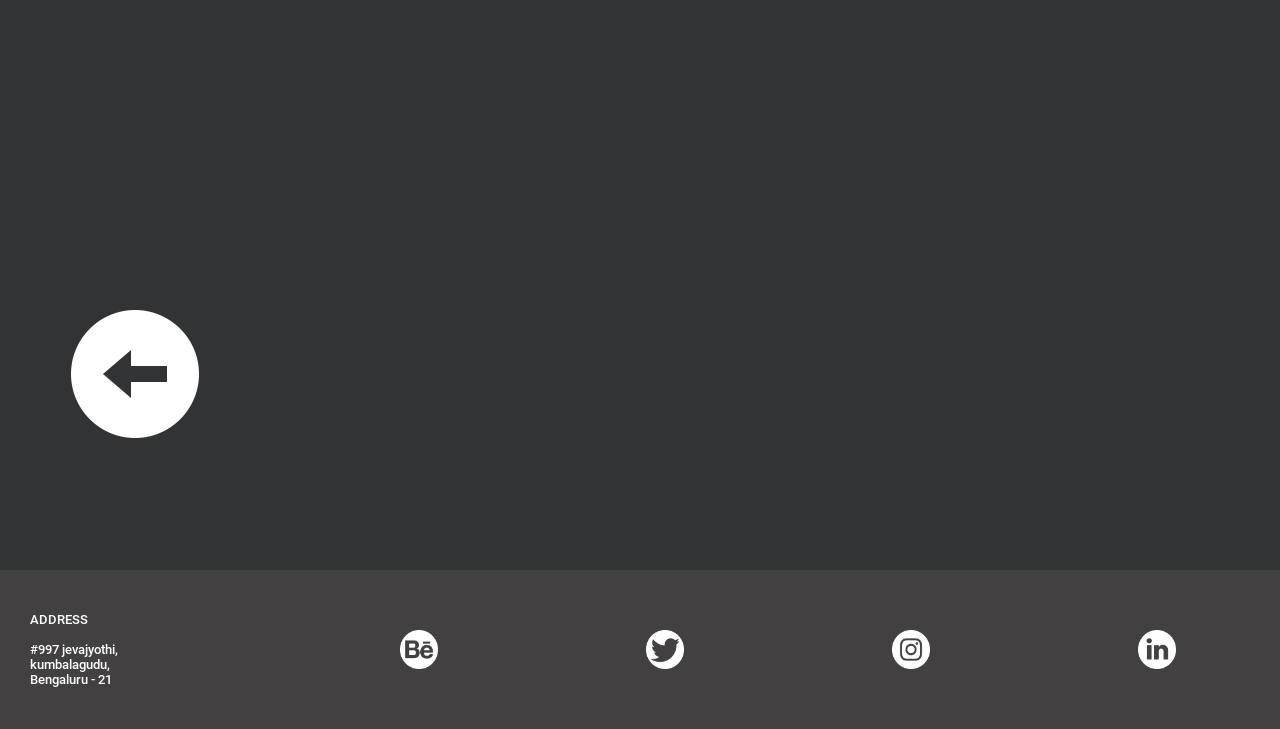
<file: portfolio/project2.html>
<!DOCTYPE html>
<head>
        <title>Bhavani SP Portfolio</title>
    <meta name="author" content="Bhavani SP">
    <meta name="key" content="Myportfolio">
    <meta name="viewpot" content="shrink-to-fit, initial scale=1.0, width-device-width, height=device-height, minimum-scale=1.0, maximum-scale=1,0, user-scalable=no"/>
    
    <link rel="stylesheet" type="text/css" href="/css/project2.css">
    <link rel="stylesheet" type="text/css" href="/css/header.css">
    <link rel="stylesheet" type="text/css" href="/css/footer.css">
    </head>

<body>
    
    <div class="logo">
        <div class="logo img">
          <img src="/images/logo.JPG">
        </div>
      </div>
    
      <div class="topnav" id="myTopnav">
          <a href="project.html"class="active">PROJECTS</a>
        <a href="index.html" >HOME</a>
        <a href="about.html">ABOUT</a>
        <a href="contact.html">CONTACT</a>
        <a href="javascript:void(0);" class="icon" onclick="myFunction()">
          <img height="20vw" width="20vw" src="/images/hamburger.png">
        </a>
      </div>

        <div class="project2">
            <div class="p2">
                <img src="/images/i1.jpg"> 
                <img src="/images/i2.jpg"> 
                <img src="/images/i3.jpg"> 
                <img src="/images/i4.jpg"> 
                <img src="/images/i5.jpg"> 
            </div>
            <div class="back-icon">
                    <a href="project.html"><img src="/images/left-arrow.png"></a>
                 </div>
        </div>
        <div class="footer">
                <div class="footer-container">
                <div class="address">
                <p>ADDRESS<br><br>#997 jevajyothi,<br>kumbalagudu,<br>Bengaluru - 21</p>
                </div>
            
                <div class="l1">
                        <a href="https://www.behance.net/bhavanibspbe99"> <img src="/images/behance-logo.png"> </a>
                    </div>
                    <div class="l2">
                    <a href="https://twitter.com/bsp43483039"><img src="/images/twitter-social-logotype.png"> </a>
                    </div>
                    <div class="l3">
                    <a href="https://www.instagram.com/bsp514/"><img src="/images/instagram.png"> </a>
                    </div>
                    <div class="l4">
                    <a href="https://www.linkedin.com/in/bhavani-sp-129776164/"><img src="/images/linkedin(2).png"> </a>
                    </div>
            </div>
            </div>

            <script>
                function myFunction() {
                  var x = document.getElementById("myTopnav");
                  if (x.className === "topnav") {
                    x.className += " responsive";
                  } else {
                    x.className = "topnav";
                  }
                }
                </script>

</body>
</html>
</file>
<file: css/home.css>
@font-face{
  font-family: 'abc';
  src: url('/fonts/Roboto-Medium.ttf');
}

body{
  padding: 0vw;
  margin: 0vw;
  font-family:'abc';
  width: 100%;
  background: #323334; 
}

  .slide-bar{
    width: 100vw;
    margin: auto;
  }

  .slide-bar img{
    width: 100vw;
    margin-bottom: 10%;  
  }

  @media screen and (max-width: 480px) {
    
    
@font-face{
font-family: 'abc';
src: url('/fonts/Roboto-Medium.ttf');
}

body{
padding: 0vw;
margin: 0vw;
font-family:'abc';
width: 100%;
background: #323334;
}
.slide-bar{
  width: 100vw;
  margin: auto;
}

.slide-bar img{
  width: 100vw;  
  height: 95vw;
  margin-bottom: 5vw;
}

  }
</file>
<file: css/header.css>
.logo{ 
  text-align: center;
 }

 .logo img{
   width: 15%;
   height: 20%;
   text-align: center;
   margin-bottom: 6%;
   margin-top: 3%;
 }

.topnav {
  overflow: hidden;
  background-color: #323334;
}

.topnav a {
  float: left;
  display: block;
  color: #f2f2f2;
  text-align: center;
  text-decoration: none;
  font-size: 1.7vw;
  padding: 2vw;
  margin-left: 11%;
  margin-bottom: 10%;
}

.topnav a:hover {
  color: rgb(255, 238, 0);
}

.topnav a.active {
  color: rgb(255, 238, 0);
}

.topnav .icon {
  display: none;
}

@media screen and (max-width: 480px) {
  .topnav a:not(:first-child) {display: none;}
  .topnav a.icon {
    margin-left: 0%;
    display: block;
  }
  
  .topnav a.active {display: none;}
}

@media screen and (max-width: 480px) {
  .topnav.responsive {position: relative;}
  .topnav.responsive .icon {
    position: absolute;
    right: 0;
    top: 0;
  }
  .topnav.responsive a {
    float: none;
    display: block;
    text-align: left;
    font-size: 5vw;
  }
  
 }
</file>
<file: css/footer.css>
.footer{
    width:100vw;
    margin-top: 10%;
    background: #343232;
  }

  .footer-container{
    width:100%;
    display: grid;
    grid: auto / auto auto auto auto auto;
    background: #424040;
  }

  .footer .address{
    margin: 10%;
    font-size: 1vw;
    color: white;
  }

  .footer .l1{
    margin: auto;
    width: 3vw;
    height: 3vw;
    cursor: pointer;
    transition-property: box-shadow;
    transition-duration: .5s;
    transition-timing-function: ease-out;
  }

  .footer .l2:hover{
    box-shadow: 2px 2px 2px 2px rgb(37, 37, 37);
  }
  
  .footer .l1 img{
    width: 100%;
    height: 100%;
  }
  .footer .l2{
    margin: auto;
    width: 3vw;
    height: 3vw;
    margin: auto;
    width: 3vw;
    height: 3vw;
    cursor: pointer;
    transition-property: box-shadow;
    transition-duration: .5s;
    transition-timing-function: ease-out;
  }

  .footer .l1:hover{
    box-shadow: 2px 2px 2px 2px rgb(37, 37, 37);
  }

  .footer .l2 img{
    width: 100%;
    height: 100%;
  }
  .footer .l3{
    margin: auto;
    width: 3vw;
    height: 3vw;
    cursor: pointer;
    transition-property: box-shadow;
    transition-duration: .5s;
    transition-timing-function: ease-out;
  }

  .footer .l3:hover{
    box-shadow: 2px 2px 2px 2px rgb(37, 37, 37);
  }

  .footer .l3 img{
    width: 100%;
    height: 100%;
  }

  .footer .l4{
    margin: auto;
    width: 3vw;
    height: 3vw;
    margin: auto;
    width: 3vw;
    height: 3vw;
    cursor: pointer;
    transition-property: box-shadow;
    transition-duration: .5s;
    transition-timing-function: ease-out;
  }

  .footer .l4:hover{
    box-shadow: 2px 2px 2px 2px rgb(37, 37, 37);
  }

  .footer .l4 img{
    width: 100%;
    height: 100%;
  
  }

  @media screen and (max-width: 480px) {

    .footer{
      width:100vw;
      margin-top: 20%;
      background: #343232;
    }
  
    .footer-container{
      width:100%;
      display: grid;
      grid: auto / auto auto auto auto auto;
      background: #424040;
    }
  
    .footer .address{
      margin-left: 18%;
      margin-top: 10% ;
      font-size: 2vw;
      color: white;
    }
  
    .footer .l1{
      margin: auto;
      width: 6vw;
      height: 6vw;
      cursor: pointer;
      transition-property: box-shadow;
      transition-duration: .5s;
      transition-timing-function: ease-out;
    }
  
    .footer .l2:hover{
      box-shadow: 2px 2px 2px 2px rgb(37, 37, 37);
    }
    
    .footer .l1 img{
      width: 100%;
      height: 100%;
    }
    .footer .l2{
      margin: auto;
      width: 6vw;
      height: 6vw;
      cursor: pointer;
      transition-property: box-shadow;
      transition-duration: .5s;
      transition-timing-function: ease-out;
    }
  
    .footer .l1:hover{
      box-shadow: 2px 2px 2px 2px rgb(37, 37, 37);
    }
  
    .footer .l2 img{
      width: 100%;
      height: 100%;
    }
    .footer .l3{
      margin: auto;
      width: 6vw;
      height: 6vw;
      cursor: pointer;
      transition-property: box-shadow;
      transition-duration: .5s;
      transition-timing-function: ease-out;
    }
  
    .footer .l3:hover{
      box-shadow: 2px 2px 2px 2px rgb(37, 37, 37);
    }
  
    .footer .l3 img{
      width: 100%;
      height: 100%;
    }
  
    .footer .l4{
      margin: auto;
      width: 6vw;
      height: 6vw;
      cursor: pointer;
      transition-property: box-shadow;
      transition-duration: .5s;
      transition-timing-function: ease-out;
    }
  
    .footer .l4:hover{
      box-shadow: 2px 2px 2px 2px rgb(37, 37, 37);
    }
  
    .footer .l4 img{
      width: 100%;
      height: 100%;
    
    }

  }
</file>
<file: css/about.css>
@font-face{
  font-family: 'abc';
  src: url('/fonts/Roboto-Medium.ttf');
}

body{
  padding: 0vw;
  margin: 0vw;
  font-family:'abc';
  width: 100%;
  background: #323334; 
}


  .self{
    width:100%;
    margin-bottom: 14%;
    background: #323334;
    display: grid;
    grid: auto / auto auto;
  }

  .myself{
    width:100%;
    margin: auto;
    margin-left: 20%;
  }

  .myself img{
    width: 60%;
    height: 65%;
    box-shadow: 5px 5px 5px 7px rgb(37, 37, 37);
  }

  .about-myself{
      margin-top: 10%;
      margin-left: 10%;
      font-size: 3vw;
      color: white;
  }

  .description{
      font-size: 1.3vw;
      color: white;
  }


  @media screen and (max-width: 480px) {
  

    @font-face{
      font-family: 'abc';
      src: url('/fonts/Roboto-Medium.ttf');
    }
    
    body{
      padding: 0vw;
      margin: 0vw;
      font-family:'abc';
      width: 100%;
      background: #323334; 
    }
    

.self{
  width:100%;
  margin-top: 16%;
  margin-bottom: 16%;
  background: #323334;
  display: grid;
  grid: auto / auto;
}

.myself{
  width:100%;
  margin-left: 10%;
}

.myself img{
  width: 80%;
  height: 85%;
  box-shadow: 5px 5px 5px 7px rgb(37, 37, 37);
}

.about-myself{
    margin-right: 12%;
    margin-top: 10%;
    font-size: 5vw;
    color: white;
    text-align: center;
}

.description{
    font-size: 2.3vw;
    color: white;
}
  }
</file>
<file: css/contact.css>
@font-face{
  font-family: 'abc';
  src: url('/fonts/Roboto-Medium.ttf');
}


body{
    padding: 0vw;
    margin: 0vw;
    font-family:'abc';
    width: 100%;
    background: #323334;
  }
    .contact{
      width: 100vw;
      margin: auto;
    }

    .heading{
        font-size: 3vw;
        color: white;
        margin-bottom: 8vw;
        margin-left: 14vw;
    }

    .contact-container{
        width: 80vw; 
        height: 50vw; 
        margin: auto;
        display: grid;
        grid: auto/auto 60%;
        background: white ;
        box-shadow: 5px  5px 5px 5px rgb(20, 20, 20);
      }

    .description-1{
        font-size: 2vw;
        color: #323334;
        margin-left: 15vw;
        margin-top: 10vw;
    }
    .description-2{
        font-size: 2vw;
        color: #323334;
        margin-top: 10vw;
    }

    @media screen and (max-width: 480px) {

      @font-face{
        font-family: 'abc';
        src: url('/fonts/Roboto-Medium.ttf');
      }
      
body{
  padding: 0vw;
  margin: 0vw;
  font-family:'abc';
  width: 100%;
  background: #323334;
}
  .contact{
    width: 100vw;
    margin: auto;
  }

  .heading{
      font-size: 5vw;
      color: white;
      margin-bottom: 8vw;
      margin-left: 14vw;
  }

  .contact-container{
      width: 90vw; 
      height: 100vw; 
      margin: auto;
      display: grid;
      grid: auto/auto 60%;
      background: white ;
      box-shadow: 5px  5px 5px 5px rgb(20, 20, 20);
    }

  .description-1{
      font-size: 4vw;
      color: #323334;
      margin-left: 15vw;
      margin-top: 10vw;
  }
  .description-2{
      font-size: 4vw;
      color: #323334;
      margin-top: 10vw;
  }

}
</file>
<file: css/project.css>
@font-face{
  font-family: 'abc';
  src: url('/fonts/Roboto-Medium.ttf');
}

body{
  padding: 0vw;
  margin: 0vw;
  font-family:'abc';
  background: rgb(50, 51, 52);
}

a{
  text-decoration: none;
  color: white;
}

a:hover{
  color: rgb(255, 238, 0);
  
}
.active a{
  color: rgb(255, 238, 0);
}

.project-container{
    width: 100%;
    display: grid;
    grid: auto auto /auto auto auto;
   } 


  .project-1 .p1{
    margin-left: 21%;
   
  }
  
.project-1 .p1 img:hover{
  box-shadow: 15px 15px 15px 5px rgb(37, 37, 37);
}
  
  .project-1 .p1 img{
    width: 20vw;
    height: 25vw;
    cursor: pointer;
    transition-property: box-shadow;
    transition-duration: .5s;
    transition-timing-function: ease-out;
   
  }
  
  .project-1 .t1{
    font-size: 1.1vw;
    margin-top: 10%;
    margin-left: 21%;
    color: white;
    
  }

  .project-1 .t1:hover {
    color: rgb(255, 238, 0);
  }

  .project-2 .p2{
    margin-left: 21%;
  }

.project-2 .p2 img:hover{
  box-shadow: 15px 15px 15px 5px rgb(37, 37, 37);
}
  
  .project-2 .p2 img{
    width: 20vw;
    height: 25vw;
    cursor: pointer;
    transition-property: box-shadow;
    transition-duration: .5s;
    transition-timing-function: ease-out;
  }
  
  .project-2 .t2{
    font-size: 1.1vw;
    margin-top: 10%;
    margin-left: 21%;
    color: white;
  }

  .project-2 .t2:hover {
    color: rgb(255, 238, 0);
  }

  .project-3 .p3{
    margin-left: 21%;
   
  }
  
.project-3 .p3 img:hover{
  box-shadow: 15px 15px 15px 5px rgb(37, 37, 37);
}

  .project-3 .p3 img{
    width: 20vw;
    height: 25vw;
    cursor: pointer;
    transition-property: box-shadow;
    transition-duration: .5s;
    transition-timing-function: ease-out;
  }
  
  .project-3 .t3{
    font-size: 1.1vw;
    margin-top: 10%;
    margin-left: 21%;
    color: white;
    
  }

  .project-3 .t3:hover {
    color: rgb(255, 238, 0);
  }

   .project-4 .p4{
    margin-left: 21%;
    margin-top: 20%;
    
  }

.project-4 .p4 img:hover{
  box-shadow: 15px 15px 15px 5px rgb(37, 37, 37);
}

  
  .project-4 .p4 img{
    width: 20vw;
    height: 25vw;
    cursor: pointer;
    transition-property: box-shadow;
    transition-duration: .5s;
    transition-timing-function: ease-out;
  }
  
  .project-4 .t4{
    font-size: 1.1vw;
    margin-top: 10%;
    margin-left: 21%;
    color: white;
  }

  .project-4 .t4:hover {
    color: rgb(255, 238, 0);
  }

   .project-5 .p5{
    margin-left: 21%;
    margin-top: 20%;
    
  }

.project-5 .p5 img:hover{
  box-shadow: 15px 15px 15px 5px rgb(37, 37, 37);
}
  
  .project-5 .p5 img{
    width: 20vw;
    height: 25vw;
    cursor: pointer;
    transition-property: box-shadow;
    transition-duration: .3s;
    transition-timing-function: ease-out;
  }
  
  .project-5 .t5{
    font-size: 1.1vw;
    margin-top: 10%;
    margin-left: 21%;
    color: white;
  }

  .project-5 .t5:hover {
    color: rgb(255, 238, 0);
  }

  .project-6 .p6{
    margin-left: 21%;
    margin-top: 20%;
    
  }

.project-6 .p6 img:hover{
  box-shadow: 15px 15px 15px 5px rgb(37, 37, 37);
}


  .project-6 .p6 img{
    width: 20vw;
    height: 25vw;
    cursor: pointer;
    transition-property: box-shadow;
    transition-duration: .3s;
    transition-timing-function: ease-out;
  }

  .project-6 .t6{
    font-size: 1.1vw;
    margin-top: 10%;
    margin-left: 21%;
    color: white;
  }

  .project-6 .t6:hover {
    color: rgb(255, 238, 0);
  }

  @media screen and (max-width: 480px) {



    @font-face{
      font-family: 'abc';
      src: url('/fonts/Roboto-Medium.ttf');
    }
    
    body{
      padding: 0vw;
      margin: 0vw;
      font-family:'abc';
      background: rgb(50, 51, 52);
    }
    
    a{
      text-decoration: none;
      color: white;
    }
    
    a:hover{
      color: rgb(255, 238, 0);
      
    }
    .active a{
      color: rgb(255, 238, 0);
    }
    
    .project-container{
        width: 100%;
        display: grid;
        grid: auto auto auto auto auto auto/auto ;
       } 
    
    
      .project-1 .p1{
       margin-left: 20%;
       
      }
      
    .project-1 .p1 img:hover{
      box-shadow: 10px 10px 10px 5px rgb(37, 37, 37);
    }
      
      .project-1 .p1 img{
        width: 60vw;
        height: 70vw;
        cursor: pointer;
        transition-property: box-shadow;
        transition-duration: .5s;
        transition-timing-function: ease-out;
       
      }
      
      .project-1 .t1{
        font-size: 3vw;
        margin-top: 6%;
        margin-left: 37%;
        color: white;
        
      }

      .project-1 .t1:hover {
        color: rgb(255, 238, 0);
      }

      .project-2 .p2{
        margin-left: 20%;
        margin-top: 10%;
      }
    
    .project-2 .p2 img:hover{
      box-shadow: 10px 10px 10px 5px rgb(37, 37, 37);
    }
      
      .project-2 .p2 img{
        width: 60vw;
        height: 70vw;
        cursor: pointer;
        transition-property: box-shadow;
        transition-duration: .5s;
        transition-timing-function: ease-out;
      }
      
      .project-2 .t2{
        font-size: 3vw;
        margin-top: 6%;
        margin-left: 43%;
        color: white;
      }

      .project-2 .t2:hover {
        color: rgb(255, 238, 0);
      }
    
      .project-3 .p3{
        margin-left: 20%;
        margin-top: 10%;
       
      }
      
    .project-3 .p3 img:hover{
      box-shadow: 10px 10px 10px 5px rgb(37, 37, 37);
    }
    
      .project-3 .p3 img{
        width: 60vw;
        height: 70vw;
        cursor: pointer;
        transition-property: box-shadow;
        transition-duration: .5s;
        transition-timing-function: ease-out;
      }
      
      .project-3 .t3{
        font-size: 3vw;
        margin-top: 6%;
        margin-left: 37%;
        color: white;
        
      }

      .project-3 .t3:hover {
        color: rgb(255, 238, 0);
      }
    
       .project-4 .p4{
        margin-left: 20%;
        margin-top: 10%;
        
      }
    
    .project-4 .p4 img:hover{
      box-shadow: 10px 10px 10px 5px rgb(37, 37, 37);
    }
    
      
      .project-4 .p4 img{
        width: 60vw;
        height: 70vw;
        cursor: pointer;
        transition-property: box-shadow;
        transition-duration: .5s;
        transition-timing-function: ease-out;
      }
      
      .project-4 .t4{
        font-size: 3vw;
        margin-top: 6%;
        margin-left: 34%;
        color: white;
      }

      .project-4 .t4:hover {
        color: rgb(255, 238, 0);
      }
    
       .project-5 .p5{
        margin-left: 20%;
        margin-top: 10%;
        
      }
    
    .project-5 .p5 img:hover{
      box-shadow: 10px 10px 10px 5px rgb(37, 37, 37);
    }
      
      .project-5 .p5 img{
        width: 60vw;
        height: 70vw;
        cursor: pointer;
        transition-property: box-shadow;
        transition-duration: .3s;
        transition-timing-function: ease-out;
      }
      
      .project-5 .t5{
        font-size: 3vw;
        margin-top: 6%;
        margin-left: 35%;
        color: white;
      }

      .project-5 .t5:hover {
        color: rgb(255, 238, 0);
      }
    
      .project-6 .p6{
        margin-left: 20%;
        margin-top: 10%;
        
      }
    
    .project-6 .p6 img:hover{
      box-shadow: 10px 10px 10px 5px rgb(37, 37, 37);
    }
    
    
      .project-6 .p6 img{
        width: 60vw;
        height: 70vw;
        cursor: pointer;
        transition-property: box-shadow;
        transition-duration: .3s;
        transition-timing-function: ease-out;
      }
    
      .project-6 .t6{
        font-size: 3vw;
        margin-top: 6%;
        margin-left: 41%;
        color: white;
      }

      .project-6 .t6:hover {
        color: rgb(255, 238, 0);
      }
  }
</file>
<file: css/project1.css>
@font-face{
    font-family: 'abc';
    src: url('/fonts/Roboto-Medium.ttf');
  }
  
  body{
    padding: 0vw;
    margin: 0vw;
    font-family:'abc';
    background: rgb(50, 51, 52);
  }

  .project1{
    width: 95%;
}

.p1{
    width: 100%;
    height: 100%;
    margin-left: 2.8%;
    margin-bottom: 10%;  
}

.p1 img{
    width: 100%;
    height: 100%;
    margin-bottom: 2%;
}

.last-p1{
    width: 100%;
    margin-left: 7.5%;
    display: grid;
    grid: auto/auto auto;
}

.last-p1 img{
    width: 82%;
    height: 85%;
  
}

.back-icon {
  width: 100%;
}

.back-icon img{
    width: 7vw;
    height: 7vw;
    margin-left: 6%;
    margin-top: 3%;
    cursor: pointer;
    transition-property: box-shadow;
    transition-duration: .3s;
    transition-timing-function: ease-out;
   
  }

  .back-icon img:hover{
    box-shadow: 5px 5px 5px 5px rgb(37, 37, 37);
  }


@media screen and (max-width: 480px) {

    @font-face{
        font-family: 'abc';
        src: url('/fonts/Roboto-Medium.ttf');
      }
      
      body{
        padding: 0vw;
        margin: 0vw;
        font-family:'abc';
        background: rgb(50, 51, 52);
      }
    
      .project1{
        width: 95%;
    }
    
    .p1{
        width: 100%;
        height: 100%;
        margin-left: 3.5%;
        margin-bottom: 20%;  
    }
    
    .p1 img{
        width: 100%;
        height: 100%;
        margin-bottom: 2%;
    }
    
    .last-p1{
        width: 100%;
        margin-left: 5%;
        display: grid;
        grid: auto/auto auto;
    }
    
    .last-p1 img{
        width: 92%;
        height: 95%;
      
    }

    .back-icon {
        width: 100%;
      }
      
      .back-icon img{
          width: 10vw;
          height: 10vw;
          margin-left: 6%;
          margin-top: 20%;
          cursor: pointer;
          transition-property: box-shadow;
          transition-duration: .3s;
          transition-timing-function: ease-out;
         
        }
      
        .back-icon img:hover{
          box-shadow: 3px 3px 3px 3px rgb(37, 37, 37);
        }

}
</file>
<file: css/project2.css>
@font-face{
    font-family: 'abc';
    src: url('/fonts/Roboto-Medium.ttf');
  }
  
  body{
    padding: 0vw;
    margin: 0vw;
    font-family:'abc';
    background: rgb(50, 51, 52);
  }

  .project2{
    width: 92%;
}

.p2{
    width: 100%;
    height: 100%;
    margin-left: 4%;
    margin-bottom: 10%;
}

.p2 img{
    width: 100%;
    height: 100%;
    margin-bottom: 2%;
}

.back-icon {
    width: 100%;
  }
  
  .back-icon img{
      width: 10vw;
      height: 10vw;
      margin-left: 6%;
      margin-top: 20%;
      cursor: pointer;
      transition-property: box-shadow;
      transition-duration: .3s;
      transition-timing-function: ease-out;
     
    }
  
    .back-icon img:hover{
      box-shadow: 3px 3px 3px 3px rgb(37, 37, 37);
    }

@media screen and (max-width: 480px) {

    @font-face{
        font-family: 'abc';
        src: url('/fonts/Roboto-Medium.ttf');
      }
      
      body{
        padding: 0vw;
        margin: 0vw;
        font-family:'abc';
        background: rgb(50, 51, 52);
      }
    
      .project2{
        width: 90%;
    }
    
    .p2{
        width: 100%;
        height: 100%;
        margin-left: 3.5%;
        margin-bottom: 10%;
    }
    
    .p2 img{
        width: 100%;
        height: 100%;
        margin-bottom: 2%;
    }
}
</file>
